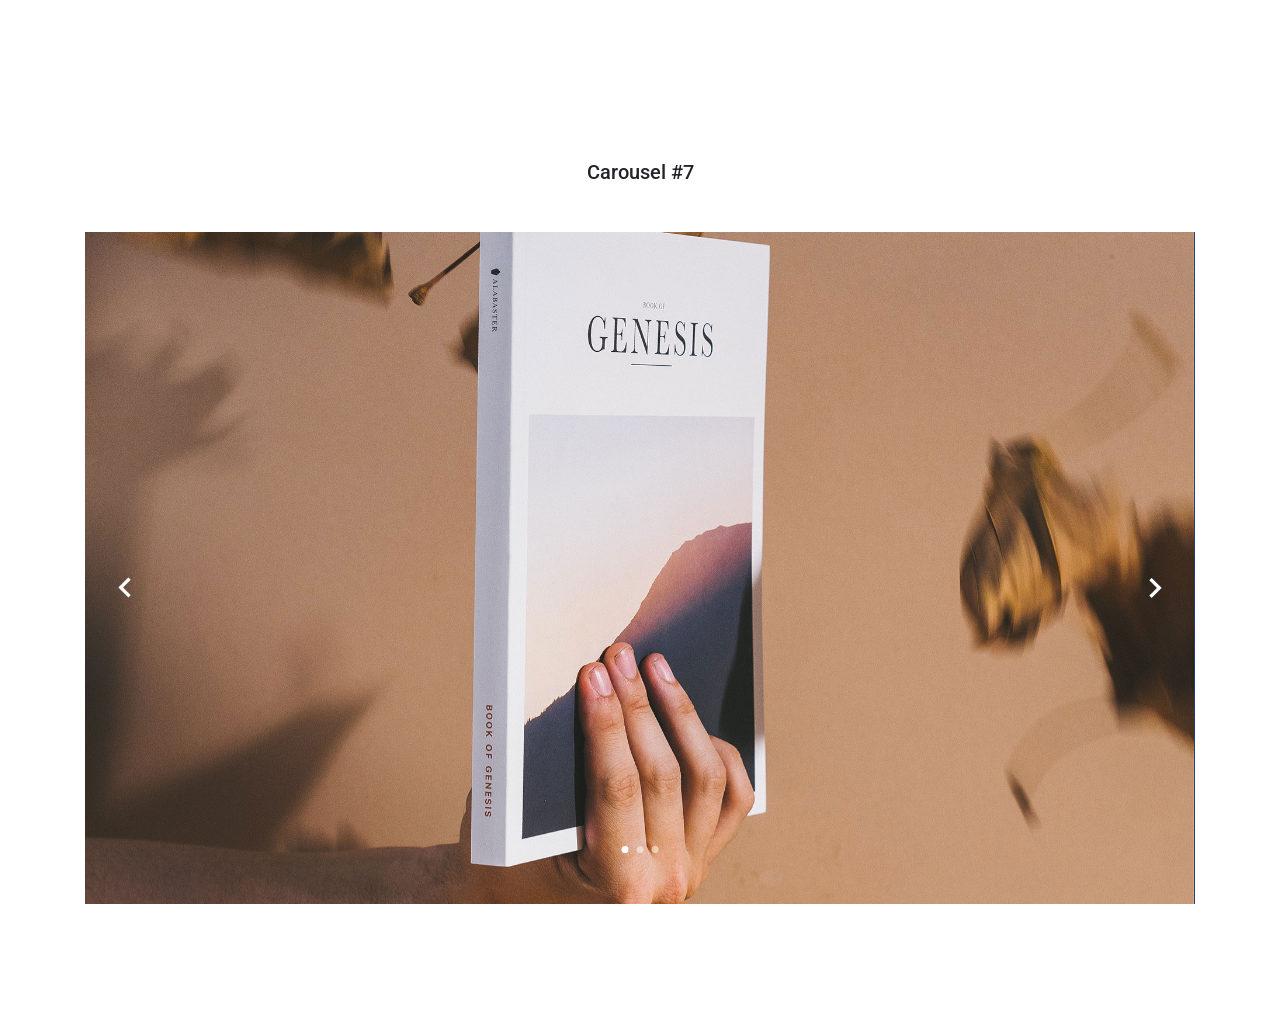
<file: Carousel/index.html>
<!doctype html>
<html lang="en">
  <head>
    <!-- Required meta tags -->
    <meta charset="utf-8">
    <meta name="viewport" content="width=device-width, initial-scale=1, shrink-to-fit=no">
    <link href="https://fonts.googleapis.com/css?family=Roboto:300,400&display=swap" rel="stylesheet">

    <link href="https://fonts.googleapis.com/css?family=Poppins:300,400,500&display=swap" rel="stylesheet">

    <link href="https://fonts.googleapis.com/css?family=Source+Serif+Pro:400,600&display=swap" rel="stylesheet">

    <link rel="stylesheet" href="fonts/icomoon/style.css">

    <link rel="stylesheet" href="css/owl.carousel.min.css">

    <link rel="stylesheet" href="css/animate.css">

    <!-- Bootstrap CSS -->
    <link rel="stylesheet" href="css/bootstrap.min.css">
    
    <!-- Style -->
    <link rel="stylesheet" href="css/style.css">

    <title>Carousel #7</title>
  </head>
  <body>
  

  <div class="content">
    
    <div class="container">
      <h2 class="my-5 text-center">Carousel #7</h2>
      <div class="owl-carousel owl-1">
        <div><img src="images/hero_1.jpg" alt="Image" class="img-fluid"></div>
        <div><img src="images/hero_2.jpg" alt="Image" class="img-fluid"></div>
        <div><img src="images/hero_3.jpg" alt="Image" class="img-fluid"></div>
      </div>
    </div>
  </div>
    
    

    <script src="js/jquery-3.3.1.min.js"></script>
    <script src="js/popper.min.js"></script>
    <script src="js/bootstrap.min.js"></script>
    <script src="js/owl.carousel.min.js"></script>
    <script src="js/main.js"></script>
  </body>
</html>
</file>
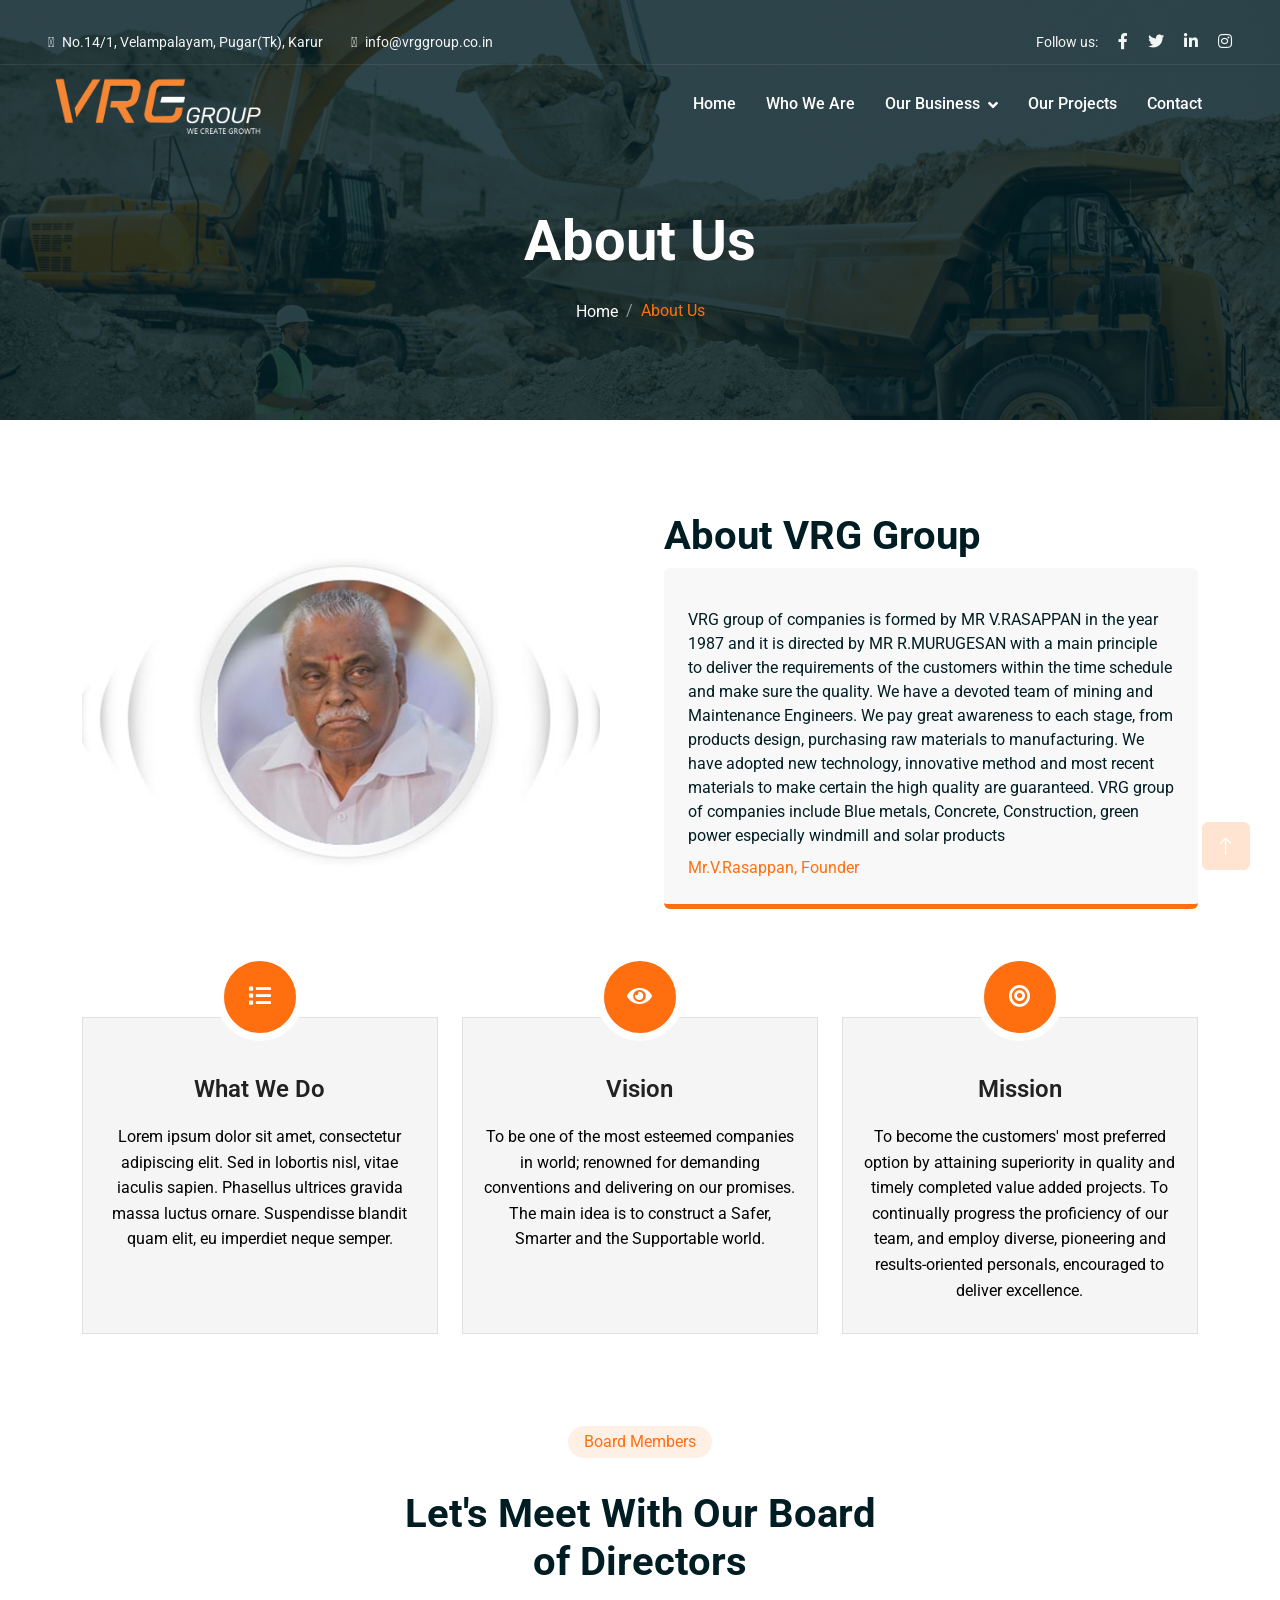
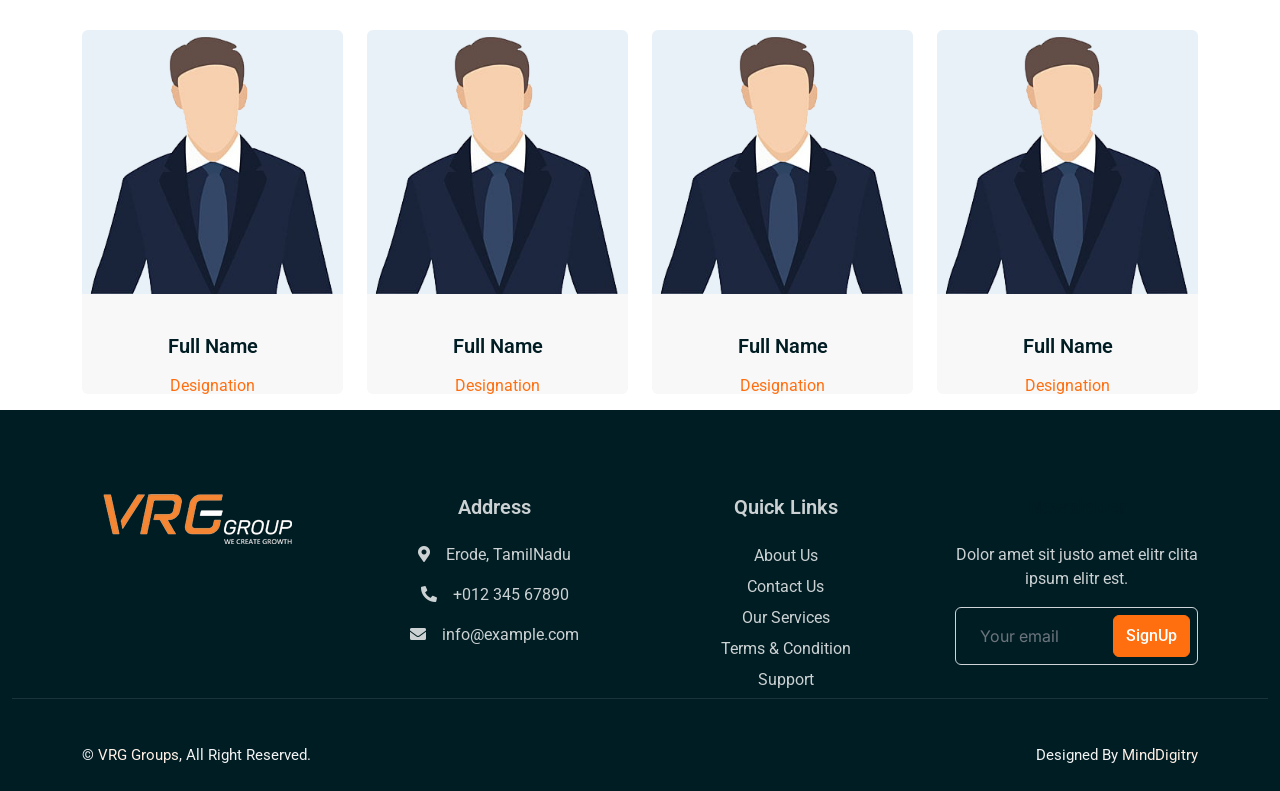
<file: about.html>
<!DOCTYPE html>
<html lang="en">

<head>
    <meta charset="utf-8">
    <title>VRG Group</title>
    <meta content="width=device-width, initial-scale=1.0" name="viewport">
    <meta content="" name="keywords">
    <meta content="" name="description">

    <!-- Favicon -->
    <link href="img/favicon.ico" rel="icon">

    <!-- Google Web Fonts -->
    <link rel="preconnect" href="https://fonts.googleapis.com">
    <link rel="preconnect" href="https://fonts.gstatic.com" crossorigin>
    <link
        href="https://fonts.googleapis.com/css2?family=Inter:wght@400;500;600&family=Saira:wght@500;600;700&display=swap"
        rel="stylesheet">

    <!-- Icon Font Stylesheet -->
    <link href="https://cdnjs.cloudflare.com/ajax/libs/font-awesome/5.10.0/css/all.min.css" rel="stylesheet">
    <link href="https://cdn.jsdelivr.net/npm/bootstrap-icons@1.4.1/font/bootstrap-icons.css" rel="stylesheet">

    <!-- Libraries Stylesheet -->
    <link href="lib/animate/animate.min.css" rel="stylesheet">
    <link href="lib/owlcarousel/assets/owl.carousel.min.css" rel="stylesheet">

    <!-- Customized Bootstrap Stylesheet -->
    <link href="css/bootstrap.min.css" rel="stylesheet">

    <!-- Template Stylesheet -->
    <link href="css/style.css" rel="stylesheet">
    <link rel="preconnect" href="https://fonts.googleapis.com">
    <link rel="preconnect" href="https://fonts.gstatic.com" crossorigin>
    <link href="https://fonts.googleapis.com/css2?family=Roboto:ital@1&display=swap" rel="stylesheet">

    <link rel="preconnect" href="https://fonts.googleapis.com">
    <link rel="preconnect" href="https://fonts.gstatic.com" crossorigin>
    <link href="https://fonts.googleapis.com/css2?family=Roboto:wght@300&display=swap" rel="stylesheet">


</head>

<body>
    <!-- Spinner Start -->
    <div id="spinner"
        class="show bg-white position-fixed translate-middle w-100 vh-100 top-50 start-50 d-flex align-items-center justify-content-center">
        <div class="spinner-grow text-primary" role="status"></div>
    </div>
    <!-- Spinner End -->


    <!-- Navbar Start -->
    <div class="container-fluid fixed-top px-0 wow fadeIn" data-wow-delay="0.1s">
        <div class="top-bar text-white-50 row gx-0 align-items-center d-none d-lg-flex">
            <div class="col-lg-6 pg px-5 text-start">
                <small><i class="fa fa-map-marker-alt me-2 pg"></i>No.14/1, Velampalayam, Pugar(Tk), Karur</small>
                <small class="ms-4 pg"><i class="fa fa-envelope me-2 pg"></i>info@vrggroup.co.in</small>
            </div>
            <div class="col-lg-6 pg px-5 text-end pg">
                <small>Follow us:</small>
                <a class="text-white-50 ms-3" href=""><i class="fab fa-facebook-f"></i></a>
                <a class="text-white-50 ms-3" href=""><i class="fab fa-twitter"></i></a>
                <a class="text-white-50 ms-3" href=""><i class="fab fa-linkedin-in"></i></a>
                <a class="text-white-50 ms-3" href=""><i class="fab fa-instagram"></i></a>
            </div>
        </div>



        <nav class="navbar navbar-expand-lg navbar-dark py-lg-0 px-lg-5 wow fadeIn" data-wow-delay="0.1s">
            <a href="index.html" class="navbar-brand ms-4 ms-lg-0">
                <img class="logo-vrg" src="img/Logo/VRG-Group-white.svg" />
            </a>
            <button type="button" class="navbar-toggler me-4" data-bs-toggle="collapse"
                data-bs-target="#navbarCollapse">
                <!-- <span class="navbar-toggler-icon"></span> -->
                <i class="fa fa-bars" style="font-weight: 600;color:orange;"></i>
            </button>
            <div class="collapse navbar-collapse" id="navbarCollapse">
                <div class="navbar-nav ms-auto p-4 p-lg-0">
                    <a href="index.html" class="nav-item pg nav-link text-white active">Home</a>
                    <a href="about.html" class="nav-item pg nav-link text-white">Who We Are</a>
                    <!-- <a href="#" class="nav-item nav-link">Causes</a> -->
                    <div class="nav-item dropdown">
                        <a href="#" class="nav-link text-white pg dropdown-toggle" data-bs-toggle="dropdown">Our
                            Business</a>
                        <div class="dropdown-menu m-0">
                            <a href="vrgconcrete.html" class="dropdown-item pg">VRG Concrete</a>
                            <a href="vrgbluemetals.html" class="dropdown-item pg">VRG BlueMetals</a>
                            <a href="vrggreenpower.html" class="dropdown-item pg">VRG GreenPower</a>
                            <a href="rassappan.html" class="dropdown-item pg">V.Rasappan & Co</a>
                        </div>
                    </div>
                    <a href="media.html" class="nav-item nav-link text-white pg">Our Projects</a>
                    <a href="contact.html" class="nav-item nav-link text-white pg">Contact</a>
                </div>
                <!-- <div class="d-none d-lg-flex ms-2">
                    <a class="btn btn-outline-primary py-2 px-3 pg" href="">
                        Contact Now
                        <div class="d-inline-flex btn-sm-square bg-white text-primary rounded-circle ms-2">
                            <i class="fa fa-arrow-right"></i>
                        </div>
                    </a>
                </div> -->
            </div>
        </nav>
    </div>
    <!-- Navbar End -->


    <!-- Page Header Start -->
    <div class="container-fluid page-header mb-5 wow fadeIn" data-wow-delay="0.1s">
        <div class="container text-center">
            <h1 class="display-4 text-white animated slideInDown pg mb-4">About Us</h1>
            <nav aria-label="breadcrumb animated slideInDown">
                <ol class="breadcrumb justify-content-center mb-0">
                    <li class="breadcrumb-item"><a class="text-white pg" href="index.html">Home</a></li>
                    <li class="breadcrumb-item text-primary pg active" aria-current="page">About Us</li>
                </ol>
            </nav>
        </div>
    </div>
    <!-- Page Header End -->


    <!-- About Start -->
    <div class="container-xxl py-5">
        <div class="container">
            <div class="row g-5">

                <div class="col-lg-6 wow fadeInUp" data-wow-delay="0.1s">
                    <div class="position-relative overflow-hidden h-100" style="min-height: 400px;">
                        <img class="position-absolute w-100 h-100 pt-5 pe-5" src="img/about-1.jpg" alt=""
                            style="object-fit: cover;">
                    </div>
                </div>
                <div class="col-lg-6 wow fadeInUp" data-wow-delay="0.5s">
                    <div class="h-100">

                        <h1 class="display-6 pg mb-5">About VRG Group</h1>
                        <div class="bg-light border-bottom border-5 border-primary rounded pg p-4 mb-4">
                            <p class="text-dark mb-2">VRG group of companies is formed by MR V.RASAPPAN in the year 1987
                                and it is directed by MR R.MURUGESAN with a main principle to deliver the requirements
                                of the customers within the time schedule and make sure the quality. We have a devoted
                                team of mining and Maintenance Engineers. We pay great awareness to each stage, from
                                products design, purchasing raw materials to manufacturing. We have adopted new
                                technology, innovative method and most recent materials to make certain the high quality
                                are guaranteed. VRG group of companies include Blue metals, Concrete, Construction,
                                green power especially windmill and solar products </p>
                            <span class="text-primary pg">Mr.V.Rasappan, Founder</span>
                        </div>


                    </div>
                </div>
            </div>
        </div>
    </div>
    <!-- About End -->




    <div class="container">
        <div class="row">
            <!-- Boxes de Acoes -->
            <div class="col-xs-12 col-sm-6 col-lg-4">
                <div class="box">
                    <div class="icon">
                        <div class="pulse-base"><i class="fa fa-list check"></i></div>
                        <div class="info">
                            <h3 class="display-6 pg">What We Do</h3>
                            <p class="pg">
                                Lorem ipsum dolor sit amet, consectetur adipiscing elit. Sed in lobortis nisl, vitae
                                iaculis sapien. Phasellus ultrices gravida massa luctus ornare. Suspendisse blandit quam
                                elit, eu imperdiet neque semper.
                                <br>
                                <br>
                                <br>
                            </p>

                        </div>
                    </div>
                    <div class="space"></div>
                </div>
            </div>

            <div class="col-xs-12 col-sm-6 col-lg-4">
                <div class="box">
                    <div class="icon">
                        <div class="pulse-base"><i class="fa fa-eye"></i></div>
                        <div class="info">
                            <h3 class="display-6 pg ">Vision</h3>
                            <p class="pg">
                                To be one of the most esteemed companies in world; renowned for demanding conventions
                                and delivering on our promises. The main idea is to construct a Safer, Smarter and the
                                Supportable world. 
                                <br>
                                <br>
                                <br>
                            </p>

                        </div>
                    </div>
                    <div class="space"></div>
                </div>
            </div>

            <div class="col-xs-12 col-sm-6 col-lg-4">
                <div class="box">
                    <div class="icon">
                        <div class="pulse-base"><i class="fa fa-bullseye"></i></div>
                        <div class="info">
                            <h3 class="display-6 pg">Mission</h3>
                            <p class="pg">
                                To become the customers' most preferred option by attaining superiority in quality and
                                timely completed value added projects. To continually progress the proficiency of our
                                team, and employ diverse, pioneering and results-oriented personals, encouraged to
                                deliver excellence.
                            </p>

                        </div>
                    </div>
                    <div class="space"></div>
                </div>
            </div>


            <!-- /Boxes de Acoes -->
        </div>
    </div>
    <!-- Team Start -->
    <div class="container-xxl py-5">
        <div class="container">
            <div class="text-center mx-auto mb-5 wow fadeInUp" data-wow-delay="0.1s"
                style="max-width: 500px; padding-top: 30px;">
                <div class="d-inline-block rounded-pill bg-secondary text-primary pg py-1 px-3 mb-3">Board Members</div>
                <h1 class="display-6 mb-5 pg">Let's Meet With Our Board of Directors</h1>
            </div>
            <div class="row g-4">
                <div class="col-lg-3 col-md-6 wow fadeInUp" data-wow-delay="0.1s">
                    <div class="team-item position-relative rounded overflow-hidden">
                        <div class="overflow-hidden">
                            <img class="img-fluid" src="img/member.png" alt="">
                        </div>
                        <div class="team-text bg-light text-center p-4">
                            <h5 class="pg">Full Name</h5>
                            <p class="text-primary pg">Designation</p>

                        </div>
                    </div>
                </div>
                <div class="col-lg-3 col-md-6 wow fadeInUp" data-wow-delay="0.3s">
                    <div class="team-item position-relative rounded overflow-hidden">
                        <div class="overflow-hidden">
                            <img class="img-fluid" src="img/member.png" alt="">
                        </div>
                        <div class="team-text bg-light text-center pg p-4">
                            <h5 class="pg">Full Name</h5>
                            <p class="text-primary pg">Designation</p>

                        </div>
                    </div>
                </div>
                <div class="col-lg-3 col-md-6 wow fadeInUp" data-wow-delay="0.5s">
                    <div class="team-item position-relative rounded overflow-hidden">
                        <div class="overflow-hidden">
                            <img class="img-fluid" src="img/member.png" alt="">
                        </div>
                        <div class="team-text bg-light text-center p-4">
                            <h5 class="pg">Full Name</h5>
                            <p class="text-primary pg">Designation</p>

                        </div>
                    </div>
                </div>
                <div class="col-lg-3 col-md-6 wow fadeInUp" data-wow-delay="0.7s">
                    <div class="team-item position-relative rounded overflow-hidden">
                        <div class="overflow-hidden">
                            <img class="img-fluid" src="img/member.png" alt="">
                        </div>
                        <div class="team-text bg-light text-center p-4">
                            <h5 class="pg">Full Name</h5>
                            <p class="text-primary pg">Designation</p>

                        </div>
                    </div>
                </div>
            </div>
        </div>
    </div>
    <!-- Team End -->



    <!-- Footer Start -->
    <div class="container-fluid bg-dark text-white-50 footer mt-5 pt-5 wow fadeIn" data-wow-delay="0.1s">
        <div class="container py-5">
            <div class="row g-5">
                <div class="col-lg-3 col-md-6" style="text-align: center;">
                    <a href="index.html" class="navbar-brand ms-4 ms-lg-0">
                        <img src="img/logo-vrg.png" />
                    </a>
                    <!-- <div class="d-flex pl-5 pt-2" style="text-align: center;">
                        <a class="btn btn-square me-1" href=""><i class="fab fa-twitter"></i></a>
                        <a class="btn btn-square me-1" href=""><i class="fab fa-facebook-f"></i></a>
                        <a class="btn btn-square me-1" href=""><i class="fab fa-youtube"></i></a>
                        <a class="btn btn-square me-0" href=""><i class="fab fa-linkedin-in"></i></a>
                    </div> -->
                </div>
                <div class="col-lg-3 col-md-6" style="text-align: center;">
                    <h5 class="footer-p mb-4 pg">Address</h5>
                    <p class="footer-p pg"><i class="fa fa-map-marker-alt me-3"></i>Erode, TamilNadu</p>
                    <p class="footer-p pg"><i class="fa fa-phone-alt me-3"></i>+012 345 67890</p>
                    <p class="footer-p pg"><i class="fa fa-envelope me-3"></i>info@example.com</p>
                </div>
                <div class="col-lg-3 col-md-6" style="text-align: center;">
                    <h5 class="footer-p mb-4 pg ">Quick Links</h5>
                    <a class="btn btn-link pg" style="text-align: center" href="">About Us</a>
                    <a class="btn btn-link pg" style="text-align: center" href="">Contact Us</a>
                    <a class="btn btn-link pg" style="text-align: center" href="">Our Services</a>
                    <a class="btn btn-link pg" style="text-align: center" href="">Terms & Condition</a>
                    <a class="btn btn-link pg" style="text-align: center" href="">Support</a>
                </div>
                <div class="col-lg-3 col-md-6" style="text-align: center;">
                    <h5 class="text-dark mb-4 pg">Newsletter</h5>
                    <p class="footer-p pg">Dolor amet sit justo amet elitr clita ipsum elitr est.</p>
                    <div class="position-relative mx-auto" style="max-width: 400px;">
                        <input class="form-control bg-transparent w-100 py-3 ps-4 pe-5" type="text"
                            placeholder="Your email">
                        <button type="button"
                            class="btn btn-primary py-2 position-absolute top-0 end-0 mt-2 me-2 pg">SignUp</button>
                    </div>
                </div>
            </div>
        </div>
        <div class="container-fluid copyright">
            <div class="container">
                <div class="row">
                    <div class="col-md-6 text-center text-md-start mb-3 mb-md-0 pg">
                        &copy; <a href="#">VRG Groups</a>, All Right Reserved.
                    </div>
                    <div class="col-md-6 text-center text-md-end pg ">
                        <!--/*** This template is free as long as you keep the footer author’s credit link/attribution link/backlink. If you'd like to use the template without the footer author’s credit link/attribution link/backlink, you can purchase the Credit Removal License from "https://htmlcodex.com/credit-removal". Thank you for your support. ***/-->
                        Designed By <a href="#">MindDigitry</a>
                    </div>
                </div>
            </div>
        </div>
    </div>
    <!-- Footer End -->

    <!-- Back to Top -->
    <a href="#" class="btn btn-lg btn-primary btn-lg-square back-to-top"><i class="bi bi-arrow-up"></i></a>


    <!-- JavaScript Libraries -->
    <script src="https://code.jquery.com/jquery-3.4.1.min.js"></script>
    <script src="https://cdn.jsdelivr.net/npm/bootstrap@5.0.0/dist/js/bootstrap.bundle.min.js"></script>
    <script src="lib/wow/wow.min.js"></script>
    <script src="lib/easing/easing.min.js"></script>
    <script src="lib/waypoints/waypoints.min.js"></script>
    <script src="lib/owlcarousel/owl.carousel.min.js"></script>
    <script src="lib/parallax/parallax.min.js"></script>

    <!-- Template Javascript -->
    <script src="js/main.js"></script>
</body>

</html>
</file>
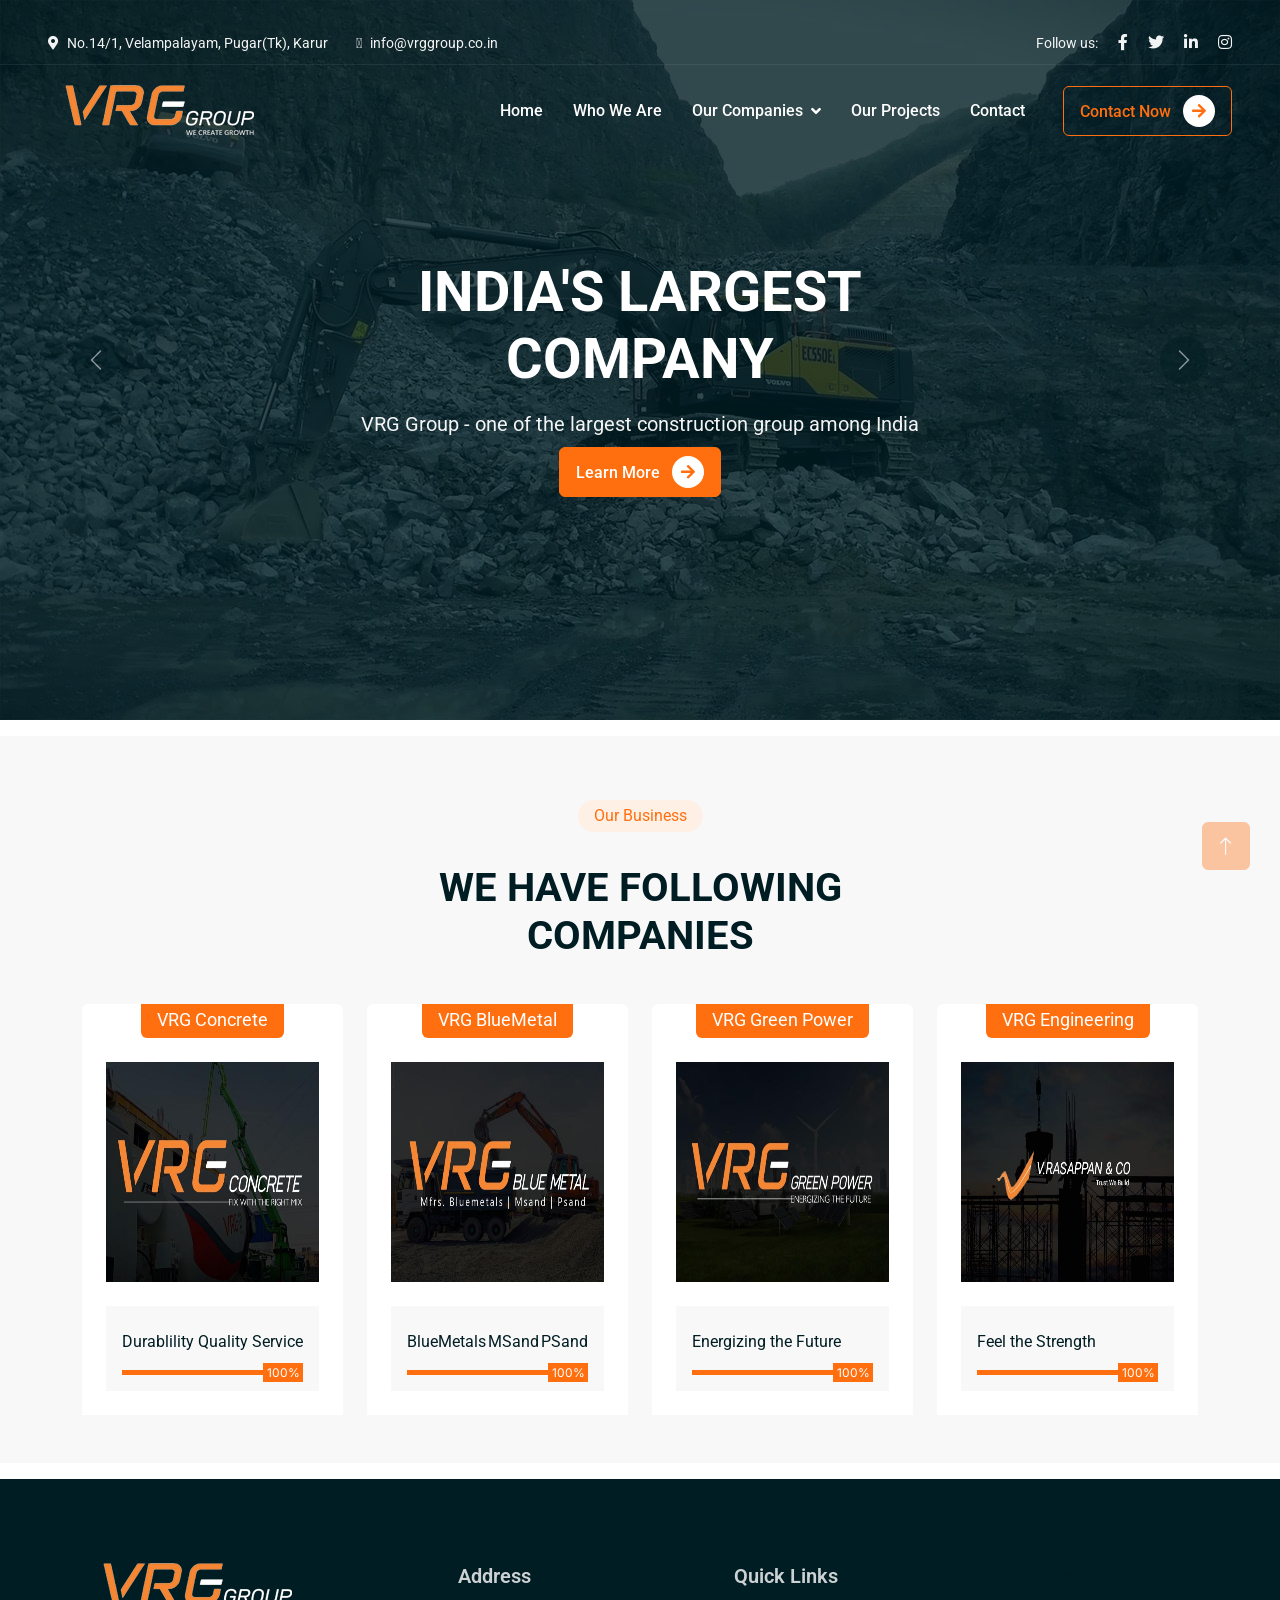
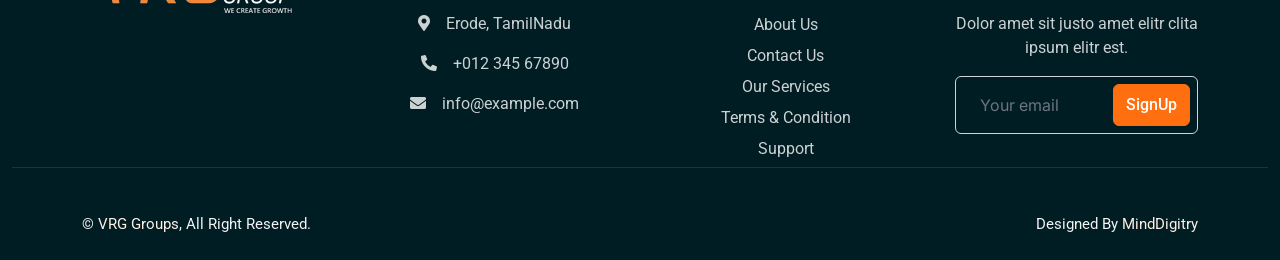
<file: index1.html>
<!DOCTYPE html>
<html lang="en">

<head>
    <meta charset="utf-8">
    <title>VRG Groups</title>
    <meta content="width=device-width, initial-scale=1.0" name="viewport">
    <meta content="" name="keywords">
    <meta content="" name="description">

    <!-- Favicon -->
    <link href="img/favicon.ico" rel="icon">

    <!-- Google Web Fonts -->
    <link rel="preconnect" href="https://fonts.googleapis.com">
    <link rel="preconnect" href="https://fonts.gstatic.com" crossorigin>
    <link
        href="https://fonts.googleapis.com/css2?family=Inter:wght@400;500;600&family=Saira:wght@500;600;700&display=swap"
        rel="stylesheet">

    <!-- Icon Font Stylesheet -->
    <link href="https://cdnjs.cloudflare.com/ajax/libs/font-awesome/5.10.0/css/all.min.css" rel="stylesheet">
    <link href="https://cdn.jsdelivr.net/npm/bootstrap-icons@1.4.1/font/bootstrap-icons.css" rel="stylesheet">

    <!-- Libraries Stylesheet -->
    <link href="lib/animate/animate.min.css" rel="stylesheet">
    <link href="lib/owlcarousel/assets/owl.carousel.min.css" rel="stylesheet">

    <!-- Customized Bootstrap Stylesheet -->
    <link href="css/bootstrap.min.css" rel="stylesheet">

    <!-- Template Stylesheet -->
    <link href="css/style.css" rel="stylesheet">
    <link rel="preconnect" href="https://fonts.googleapis.com">
    <link rel="preconnect" href="https://fonts.gstatic.com" crossorigin>
    <link href="https://fonts.googleapis.com/css2?family=Roboto:ital@1&display=swap" rel="stylesheet">
</head>

<body>
    <!-- Spinner Start -->
    <div id="spinner"
        class="show bg-white position-fixed translate-middle w-100 vh-100 top-50 start-50 d-flex align-items-center justify-content-center">
        <div class="spinner-grow text-primary" role="status"></div>
    </div>
    <!-- Spinner End -->


    <!-- Navbar Start -->
    <div class="container-fluid fixed-top px-0 wow fadeIn" data-wow-delay="0.1s">
        <div class="top-bar text-white-50 row gx-0 align-items-center d-none d-lg-flex">
            <div class="col-lg-6 px-5 text-start">
                <small class="pg"><i class="fa fa-map-marker-alt me-2 "></i>No.14/1, Velampalayam, Pugar(Tk), Karur</small>
                <small class="pg ms-4"><i class="pg fa fa-envelope me-2"></i>info@vrggroup.co.in</small>
            </div>
            <div class="col-lg-6 px-5 text-end">
                <small class="pg">Follow us:</small>
                <a class="text-white-50 ms-3" href=""><i class="fab fa-facebook-f"></i></a>
                <a class="text-white-50 ms-3" href=""><i class="fab fa-twitter"></i></a>
                <a class="text-white-50 ms-3" href=""><i class="fab fa-linkedin-in"></i></a>
                <a class="text-white-50 ms-3" href=""><i class="fab fa-instagram"></i></a>
            </div>
        </div>

        <nav class="navbar navbar-expand-lg navbar-dark py-lg-0 px-lg-5 wow fadeIn" data-wow-delay="0.1s">
            <a href="index.html" class="navbar-brand ms-4 ms-lg-0">
                <img src="img/logo-vrg.png" />
            </a>
            <button type="button" class="navbar-toggler me-4" data-bs-toggle="collapse"
                data-bs-target="#navbarCollapse">
                <!-- <span class="navbar-toggler-icon"></span> -->
                <i class="fa fa-bars" style="font-weight: 600;color:orange;"></i>
            </button>
            <div class="collapse navbar-collapse" id="navbarCollapse">
                <div class="navbar-nav ms-auto p-4 p-lg-0">
                    <a href="index.html" class="nav-item text-white pg nav-link active">Home</a>
                    <a href="about.html" class="nav-item text-white pg nav-link">Who We Are</a>
                    <!-- <a href="#" class="nav-item nav-link">Causes</a> -->
                    <div class="nav-item dropdown">
                        <a href="#" class="nav-link text-white pg dropdown-toggle" data-bs-toggle="dropdown">Our Companies</a>
                        <div class="dropdown-menu m-0">
                            <a href="vrgconcrete.html" class="dropdown-item pg">VRG Concrete</a>
                            <a href="vrgbluemetals.html" class="dropdown-item pg">VRG BlueMetals</a>
                            <a href="vrggreenpower.html" class="dropdown-item pg">VRG GreenPower</a>
                            <a href="rassappan.html" class="dropdown-item pg">V.Rasappan & Co</a>
                        </div>
                    </div>
                    <a href="contact.html" class="nav-item text-white nav-link pg">Our Projects</a>
                    <a href="contact.html" class="nav-item text-white nav-link pg">Contact</a>
                </div>
                <div class="d-none d-lg-flex ms-2">
                    <a class="btn btn-outline-primary py-2 px-3 pg" href="">
                        Contact Now
                        <div class="d-inline-flex btn-sm-square bg-white text-primary rounded-circle ms-2">
                            <i class="fa fa-arrow-right"></i>
                        </div>
                    </a>
                </div>
            </div>
        </nav>
    </div>
    <!-- Navbar End -->


    <!-- Carousel Start -->
    <div class="container-fluid p-0 mb-5">
        <div id="header-carousel" class="carousel slide" data-bs-ride="carousel">
            <div class="carousel-inner">
                <div class="carousel-item active">
                    <img class="w-100" src="img/concrete.jpeg" alt="Image">
                    <div class="carousel-caption">
                        <div class="container">
                            <div class="row justify-content-center">
                                <div class="col-lg-7 pt-5">
                                    <h1 class="display-4 text-white mb-3 animated slideInDown h1">INDIA'S LARGEST COMPANY
                                    </h1>
                                    <p class="pg fs-5 text-white-50 mb-5 animated slideInDown">VRG Group - one of the
                                        largest construction group among India</p>
                                    <a class="btn btn-primary py-2 px-3 animated slideInDown pg" href="">
                                        Learn More
                                        <div
                                            class="d-inline-flex btn-sm-square bg-white text-primary rounded-circle ms-2">
                                            <i class="fa fa-arrow-right"></i>
                                        </div>
                                    </a>
                                </div>
                            </div>
                        </div>
                    </div>
                </div>
                <div class="carousel-item">
                    <img class="w-100" src="img/carousel-2.jpg" alt="Image">
                    <div class="carousel-caption">
                        <div class="container">
                            <div class="row justify-content-center">
                                <div class="col-lg-7 pt-5">
                                    <h1 class="display-4 text-white mb-3 animated slideInDown h1">THE WORLD'S BEST CONCRETE
                                        COMPANY </h1>
                                    <p class="pg fs-5 text-white-50 mb-5 animated slideInDown">VRG Concrete - one of the
                                        largest Concrete group among India</p>
                                    <a class="btn btn-primary py-2 px-3 animated slideInDown" href="">
                                        Learn More
                                        <div
                                            class="d-inline-flex btn-sm-square bg-white text-primary rounded-circle ms-2">
                                            <i class="fa fa-arrow-right"></i>
                                        </div>
                                    </a>
                                </div>
                            </div>
                        </div>
                    </div>
                </div>
                <div class="carousel-item">
                    <img class="w-100" src="img/bm_cover.jpg" alt="Image">
                    <div class="carousel-caption">
                        <div class="container">
                            <div class="row justify-content-center">
                                <div class="col-lg-7 pt-5" id="content">
                                    <div class="row">

                                        <div class="col-md-12">
                                            <br>
                                            <br>
                                            <br>
                                            <h4 class="display-4 text-white mb-3 animated slideInDown h4">VRG BLUE - METALS
                                            </h4>
                                            <p class="pg fs-5 text-white-50 mb-5 animated slideInDown">K Sand (Manufactured Sand)All above products confirms to IS -383 (1970) </p>
                                        </div>
                                    </div>
                                </div>
                            </div>
                        </div>
                    </div>
                </div>
                <div class="carousel-item">
                    <img class="w-100" src="img/carousel-4.jpg" alt="Image">
                    <div class="carousel-caption">
                        <div class="container">
                            <div class="row justify-content-center">
                                <div class="col-lg-7 pt-5" id="content">
                                    <div class="row">

                                        <div class="col-md-12">
                                            <br>
                                            <br>
                                            <br>
                                            <h4 class="display-4 text-white mb-3 animated slideInDown h4">VRG GREEN POWER
                                            </h4>
                                            <p class="pg fs-5 text-white-50 mb-5 animated slideInDown">The future is green energy, sustainability, renewable energy</p>
                                        </div>

                                    </div>
                                    <!-- <h1 class="display-4 text-white mb-3 animated slideInDown">Let's Save More Lifes With Our Helping Hand</h1>
                                    <p class="fs-5 text-white-50 mb-5 animated slideInDown">Aliqu diam amet diam et eos. Clita erat ipsum et lorem sed stet lorem sit clita duo justo erat amet</p>
                                    <a class="btn btn-primary py-2 px-3 animated slideInDown" href="">
                                        Learn More
                                        <div class="d-inline-flex btn-sm-square bg-white text-primary rounded-circle ms-2">
                                            <i class="fa fa-arrow-right"></i>
                                        </div>
                                    </a> -->
                                </div>
                            </div>
                        </div>
                    </div>
                </div>
            </div>
            <button class="carousel-control-prev" type="button" data-bs-target="#header-carousel" data-bs-slide="prev">
                <span class="carousel-control-prev-icon" aria-hidden="true"></span>
                <span class="visually-hidden">Previous</span>
            </button>
            <button class="carousel-control-next" type="button" data-bs-target="#header-carousel" data-bs-slide="next">
                <span class="carousel-control-next-icon" aria-hidden="true"></span>
                <span class="visually-hidden">Next</span>
            </button>
        </div>
    </div>
    <!-- Carousel End -->


    


    <!-- Causes Start -->
    <div class="container-xxl bg-light my-5 py-5">
        <div class="container py-5">
            <div class="text-center mx-auto mb-5 wow fadeInUp" data-wow-delay="0.1s" style="max-width: 500px;">
                <div class="pg d-inline-block rounded-pill bg-secondary text-primary py-1 px-3 mb-3">Our Business</div>
                <h1 class="display-6 mb-5 h1">WE HAVE FOLLOWING COMPANIES</h1>
            </div>
            <div class="row g-4 justify-content-center">
                <div class="col-lg-3 col-md-6 wow fadeInUp" data-wow-delay="0.1s" style="margin-bottom: 3rem;">
                    <div
                        class="causes-item d-flex flex-column bg-white border-5 border-primary rounded-top overflow-hidden h-100">
                        <div class="text-center p-4 pt-0">
                            <div class="pg d-inline-block bg-primary text-white rounded-bottom fs-5 pb-1 px-3 mb-4">
                                <small>VRG Concrete</small>
                            </div>
                            <div class="position-relative mt-auto">
                                <img class="img-fluid" src="img/courses-1.jpg" alt="">
                                <div class="causes-overlay">
                                    <a class=" pg btn btn-outline-primary" href="">
                                        Read More
                                        <div class="d-inline-flex btn-sm-square bg-primary text-white rounded-circle ms-2">
                                            <i class="fa fa-arrow-right"></i>
                                        </div>
                                    </a>
                                </div>
                            </div>
                            <br>
                            <div class="causes-progress bg-light p-3 pt-2">
                                <div class="d-flex justify-content-between">
                                    <p class="pg text-dark">Durablility</p>
                                    <p class="pg text-dark">Quality</p>
                                    <p class="pg text-dark">Service</p>

                                </div>
                                <div class="progress">
                                    <div class="progress-bar" role="progressbar" aria-valuenow="100" aria-valuemin="0"
                                        aria-valuemax="100">
                                        <span>100%</span>
                                    </div>
                                </div>
                            </div>
                        </div>
                      
                    </div>
                </div>
                <div class="col-lg-3 col-md-6 wow fadeInUp" data-wow-delay="0.1s" style="margin-bottom: 3rem;">
                    <div
                        class="causes-item d-flex flex-column bg-white  border-5 border-primary rounded-top overflow-hidden h-100">
                        <div class="text-center p-4 pt-0">
                            <div class="pg d-inline-block bg-primary text-white rounded-bottom fs-5 pb-1 px-3 mb-4">
                                <small>VRG BlueMetal</small>
                            </div>
                            <div class="position-relative mt-auto">
                                <img class="img-fluid" src="img/courses-2.jpg" alt="">
                                <div class="causes-overlay">
                                    <a class="pg btn btn-outline-primary" href="">
                                        Read More
                                        <div class="d-inline-flex btn-sm-square bg-primary text-white rounded-circle ms-2">
                                            <i class="fa fa-arrow-right"></i>
                                        </div>
                                    </a>
                                </div>
                            </div>
                            <br>
                            <div class="causes-progress bg-light p-3 pt-2">
                                <div class="d-flex justify-content-between">
                                    <p class="pg text-dark">BlueMetals</p>
                                    <p class="pg text-dark">MSand</p>
                                    <p class="pg text-dark">PSand</p>

                                </div>
                                <div class="progress">
                                    <div class="progress-bar" role="progressbar" aria-valuenow="100" aria-valuemin="0"
                                        aria-valuemax="100">
                                        <span>100%</span>
                                    </div>
                                </div>
                            </div>
                        </div>
                      
                    </div>
                </div>
                <div class="col-lg-3 col-md-6 wow fadeInUp" data-wow-delay="0.1s" style="margin-bottom: 3rem;">
                    <div
                        class="causes-item d-flex flex-column bg-white border-5 border-primary rounded-top overflow-hidden h-100">
                        <div class="text-center p-4 pt-0">
                            <div class="pg d-inline-block bg-primary text-white rounded-bottom fs-5 pb-1 px-3 mb-4">
                                <small>VRG Green Power</small>
                            </div>
                            <div class="position-relative mt-auto">
                                <img class="img-fluid" src="img/courses-3.jpg" alt="">
                                <div class="causes-overlay">
                                    <a class="pg btn btn-outline-primary" href="">
                                        Read More
                                        <div class="d-inline-flex btn-sm-square bg-primary text-white rounded-circle ms-2">
                                            <i class="fa fa-arrow-right"></i>
                                        </div>
                                    </a>
                                </div>
                            </div>
                            <br>
                            <div class="causes-progress bg-light p-3 pt-2">
                                <div class="d-flex justify-content-between">
                                    <p class="pg text-dark">Energizing the Future</p>

                                </div>
                                <div class="progress">
                                    <div class="progress-bar" role="progressbar" aria-valuenow="100" aria-valuemin="0"
                                        aria-valuemax="100">
                                        <span>100%</span>
                                    </div>
                                </div>
                            </div>
                        </div>
                      
                    </div>
                </div>
                <div class="col-lg-3 col-md-6 wow fadeInUp" data-wow-delay="0.1s" style="margin-bottom: 3rem;">
                    <div
                        class="causes-item d-flex flex-column bg-white border-5 border-primary rounded-top overflow-hidden h-100">
                        <div class="text-center p-4 pt-0">
                            <div class="pg d-inline-block bg-primary text-white rounded-bottom fs-5 pb-1 px-3 mb-4">
                                <small>VRG Engineering</small>
                            </div>
                            <div class="position-relative mt-auto">
                                <img class="img-fluid" src="img/courses-4.jpg" alt="">
                                <div class="causes-overlay">
                                    <a class="pg btn btn-outline-primary" href="">
                                        Read More
                                        <div class="d-inline-flex btn-sm-square bg-primary text-white rounded-circle ms-2">
                                            <i class="fa fa-arrow-right"></i>
                                        </div>
                                    </a>
                                </div>
                            </div>
                            <br>
                            <div class="causes-progress bg-light p-3 pt-2">
                                <div class="d-flex justify-content-between">
                                    <p class="pg text-dark">Feel the Strength</p>
                                    <!-- <p class="text-dark">Quality</p>
                                    <p class="text-dark">Service</p> -->

                                </div>
                                <div class="progress">
                                    <div class="progress-bar" role="progressbar" aria-valuenow="100" aria-valuemin="0"
                                        aria-valuemax="100">
                                        <span>100%</span>
                                    </div>
                                </div>
                            </div>
                        </div>
                      
                    </div>
                </div>

            </div>
        </div>
    </div>
    <!-- Causes End -->


  




    <!-- Footer Start -->
    <div class="container-fluid bg-dark text-white-50 footer mt-5 pt-5 wow fadeIn" data-wow-delay="0.1s">
        <div class="container py-5">
            <div class="row g-5">
                <div class="col-lg-3 col-md-6"style="text-align: center;">
                    <a href="index.html" class="navbar-brand ms-4 ms-lg-0">
                        <img src="img/logo-vrg.png" />
                    </a>
                   <!-- <div class="d-flex pl-5 pt-2" style="text-align: center;">
                        <a class="btn btn-square me-1" href=""><i class="fab fa-twitter"></i></a>
                        <a class="btn btn-square me-1" href=""><i class="fab fa-facebook-f"></i></a>
                        <a class="btn btn-square me-1" href=""><i class="fab fa-youtube"></i></a>
                        <a class="btn btn-square me-0" href=""><i class="fab fa-linkedin-in"></i></a>
                    </div> -->
                </div>
                <div class="col-lg-3 col-md-6"style="text-align: center;">
                    <h5 class="footer-p mb-4 pg">Address</h5>
                    <p class="footer-p pg"><i class="fa fa-map-marker-alt me-3"></i>Erode, TamilNadu</p>
                    <p class="footer-p pg"><i class="fa fa-phone-alt me-3"></i>+012 345 67890</p>
                    <p class="footer-p pg"><i class="fa fa-envelope me-3"></i>info@example.com</p>
                </div>
                <div class="col-lg-3 col-md-6" style="text-align: center;">
                    <h5 class="footer-p mb-4 pg ">Quick Links</h5>
                    <a class="btn btn-link pg" style="text-align: center" href="">About Us</a>
                    <a class="btn btn-link pg" style="text-align: center" href="">Contact Us</a>
                    <a class="btn btn-link pg" style="text-align: center" href="">Our Services</a>
                    <a class="btn btn-link pg" style="text-align: center" href="">Terms & Condition</a>
                    <a class="btn btn-link pg" style="text-align: center" href="">Support</a>
                </div>
                <div class="col-lg-3 col-md-6"style="text-align: center;">
                    <h5 class="text-dark mb-4 pg">Newsletter</h5>
                    <p class="footer-p pg">Dolor amet sit justo amet elitr clita ipsum elitr est.</p>
                    <div class="position-relative mx-auto" style="max-width: 400px;">
                        <input class="form-control bg-transparent w-100 py-3 ps-4 pe-5" type="text"
                            placeholder="Your email">
                        <button type="button"
                            class="btn btn-primary py-2 position-absolute top-0 end-0 mt-2 me-2 pg">SignUp</button>
                    </div>
                </div>
            </div>
        </div>
        <div class="container-fluid copyright">
            <div class="container">
                <div class="row">
                    <div class="col-md-6 text-center text-md-start mb-3 mb-md-0 pg">
                        &copy; <a href="#">VRG Groups</a>, All Right Reserved.
                    </div>
                    <div class="col-md-6 text-center text-md-end pg ">
                        <!--/*** This template is free as long as you keep the footer author’s credit link/attribution link/backlink. If you'd like to use the template without the footer author’s credit link/attribution link/backlink, you can purchase the Credit Removal License from "https://htmlcodex.com/credit-removal". Thank you for your support. ***/-->
                        Designed By <a href="#">MindDigitry</a>
                    </div>
                </div>
            </div>
        </div>
    </div>
    <!-- Footer End -->


    <!-- Back to Top -->
    <a href="#" class="btn btn-lg btn-primary btn-lg-square back-to-top"><i class="bi bi-arrow-up"></i></a>


    <!-- JavaScript Libraries -->
    <script src="https://code.jquery.com/jquery-3.4.1.min.js"></script>
    <script src="https://cdn.jsdelivr.net/npm/bootstrap@5.0.0/dist/js/bootstrap.bundle.min.js"></script>
    <script src="lib/wow/wow.min.js"></script>
    <script src="lib/easing/easing.min.js"></script>
    <script src="lib/waypoints/waypoints.min.js"></script>
    <script src="lib/owlcarousel/owl.carousel.min.js"></script>
    <script src="lib/parallax/parallax.min.js"></script>

    <!-- Template Javascript -->
    <script src="js/main.js"></script>
</body>

</html>
</file>
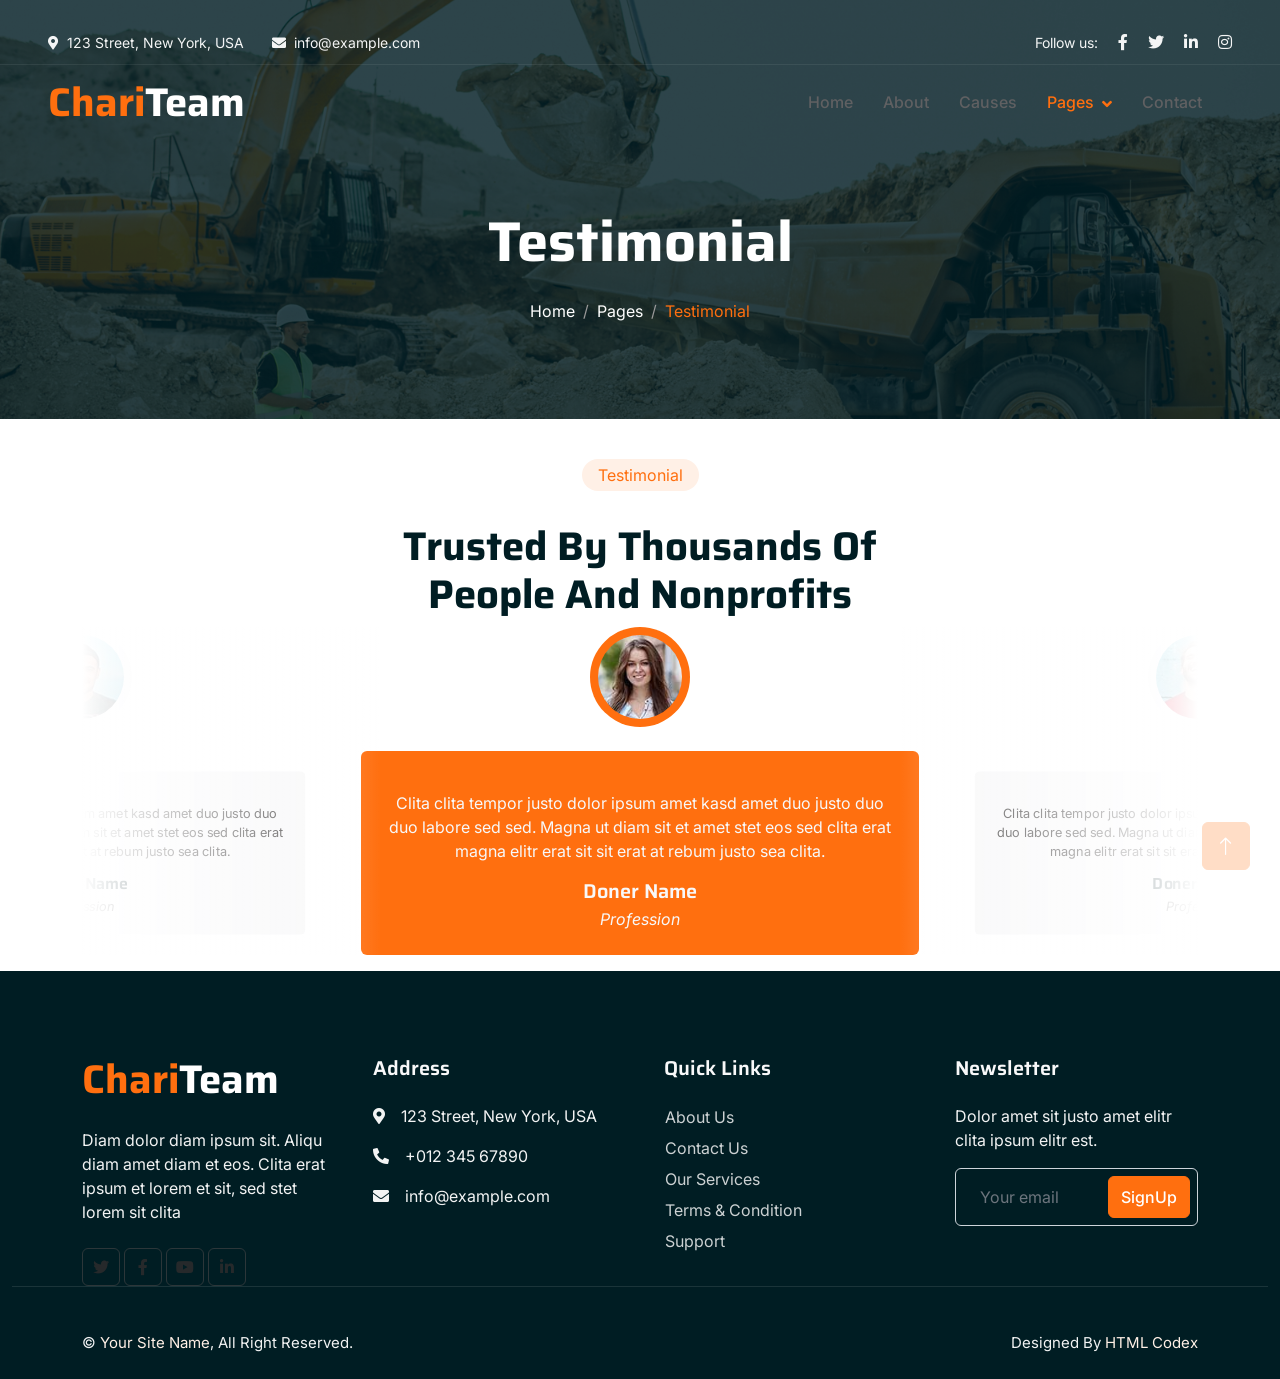
<file: testimonial.html>
<!DOCTYPE html>
<html lang="en">

<head>
    <meta charset="utf-8">
    <title>ChariTeam - Free Nonprofit Website Template</title>
    <meta content="width=device-width, initial-scale=1.0" name="viewport">
    <meta content="" name="keywords">
    <meta content="" name="description">

    <!-- Favicon -->
    <link href="img/favicon.ico" rel="icon">

    <!-- Google Web Fonts -->
    <link rel="preconnect" href="https://fonts.googleapis.com">
    <link rel="preconnect" href="https://fonts.gstatic.com" crossorigin>
    <link href="https://fonts.googleapis.com/css2?family=Inter:wght@400;500;600&family=Saira:wght@500;600;700&display=swap" rel="stylesheet"> 

    <!-- Icon Font Stylesheet -->
    <link href="https://cdnjs.cloudflare.com/ajax/libs/font-awesome/5.10.0/css/all.min.css" rel="stylesheet">
    <link href="https://cdn.jsdelivr.net/npm/bootstrap-icons@1.4.1/font/bootstrap-icons.css" rel="stylesheet">

    <!-- Libraries Stylesheet -->
    <link href="lib/animate/animate.min.css" rel="stylesheet">
    <link href="lib/owlcarousel/assets/owl.carousel.min.css" rel="stylesheet">

    <!-- Customized Bootstrap Stylesheet -->
    <link href="css/bootstrap.min.css" rel="stylesheet">

    <!-- Template Stylesheet -->
    <link href="css/style.css" rel="stylesheet">
</head>

<body>
    <!-- Spinner Start -->
    <div id="spinner" class="show bg-white position-fixed translate-middle w-100 vh-100 top-50 start-50 d-flex align-items-center justify-content-center">
        <div class="spinner-grow text-primary" role="status"></div>
    </div>
    <!-- Spinner End -->


    <!-- Navbar Start -->
    <div class="container-fluid fixed-top px-0 wow fadeIn" data-wow-delay="0.1s">
        <div class="top-bar text-white-50 row gx-0 align-items-center d-none d-lg-flex">
            <div class="col-lg-6 px-5 text-start">
                <small><i class="fa fa-map-marker-alt me-2"></i>123 Street, New York, USA</small>
                <small class="ms-4"><i class="fa fa-envelope me-2"></i>info@example.com</small>
            </div>
            <div class="col-lg-6 px-5 text-end">
                <small>Follow us:</small>
                <a class="text-white-50 ms-3" href=""><i class="fab fa-facebook-f"></i></a>
                <a class="text-white-50 ms-3" href=""><i class="fab fa-twitter"></i></a>
                <a class="text-white-50 ms-3" href=""><i class="fab fa-linkedin-in"></i></a>
                <a class="text-white-50 ms-3" href=""><i class="fab fa-instagram"></i></a>
            </div>
        </div>

        <nav class="navbar navbar-expand-lg navbar-dark py-lg-0 px-lg-5 wow fadeIn" data-wow-delay="0.1s">
            <a href="index.html" class="navbar-brand ms-4 ms-lg-0">
                <h1 class="fw-bold text-primary m-0">Chari<span class="text-white">Team</span></h1>
            </a>
            <button type="button" class="navbar-toggler me-4" data-bs-toggle="collapse" data-bs-target="#navbarCollapse">
                <span class="navbar-toggler-icon"></span>
            </button>
            <div class="collapse navbar-collapse" id="navbarCollapse">
                <div class="navbar-nav ms-auto p-4 p-lg-0">
                    <a href="index.html" class="nav-item nav-link">Home</a>
                    <a href="about.html" class="nav-item nav-link">About</a>
                    <a href="causes.html" class="nav-item nav-link">Causes</a>
                    <div class="nav-item dropdown">
                        <a href="#" class="nav-link dropdown-toggle active" data-bs-toggle="dropdown">Pages</a>
                        <div class="dropdown-menu m-0">
                            <a href="service.html" class="dropdown-item">Service</a>
                            <a href="donate.html" class="dropdown-item">Donate</a>
                            <a href="team.html" class="dropdown-item">Our Team</a>
                            <a href="testimonial.html" class="dropdown-item active">Testimonial</a>
                            <a href="404.html" class="dropdown-item">404 Page</a>
                        </div>
                    </div>
                    <a href="contact.html" class="nav-item nav-link">Contact</a>
                </div>
                <!-- <div class="d-none d-lg-flex ms-2">
                    <a class="btn btn-outline-primary py-2 px-3" href="">
                        Donate Now
                        <div class="d-inline-flex btn-sm-square bg-white text-primary rounded-circle ms-2">
                            <i class="fa fa-arrow-right"></i>
                        </div>
                    </a>
                </div> -->
            </div>
        </nav>
    </div>
    <!-- Navbar End -->


    <!-- Page Header Start -->
    <div class="container-fluid page-header mb-5 wow fadeIn" data-wow-delay="0.1s">
        <div class="container text-center">
            <h1 class="display-4 text-white animated slideInDown mb-4">Testimonial</h1>
            <nav aria-label="breadcrumb animated slideInDown">
                <ol class="breadcrumb justify-content-center mb-0">
                    <li class="breadcrumb-item"><a class="text-white" href="#">Home</a></li>
                    <li class="breadcrumb-item"><a class="text-white" href="#">Pages</a></li>
                    <li class="breadcrumb-item text-primary active" aria-current="page">Testimonial</li>
                </ol>
            </nav>
        </div>
    </div>
    <!-- Page Header End -->


    <!-- Testimonial Start -->
    <div class="container-xxl py-5">
        <div class="container">
            <div class="text-center mx-auto mb-5 wow fadeInUp" data-wow-delay="0.1s" style="max-width: 500px;">
                <div class="d-inline-block rounded-pill bg-secondary text-primary py-1 px-3 mb-3">Testimonial</div>
                <h1 class="display-6 mb-5">Trusted By Thousands Of People And Nonprofits</h1>
            </div>
            <div class="owl-carousel testimonial-carousel wow fadeInUp" data-wow-delay="0.1s">
                <div class="testimonial-item text-center">
                    <img class="img-fluid bg-light rounded-circle p-2 mx-auto mb-4" src="img/testimonial-1.jpg" style="width: 100px; height: 100px;">
                    <div class="testimonial-text rounded text-center p-4">
                        <p>Clita clita tempor justo dolor ipsum amet kasd amet duo justo duo duo labore sed sed. Magna ut diam sit et amet stet eos sed clita erat magna elitr erat sit sit erat at rebum justo sea clita.</p>
                        <h5 class="mb-1">Doner Name</h5>
                        <span class="fst-italic">Profession</span>
                    </div>
                </div>
                <div class="testimonial-item text-center">
                    <img class="img-fluid bg-light rounded-circle p-2 mx-auto mb-4" src="img/testimonial-2.jpg" style="width: 100px; height: 100px;">
                    <div class="testimonial-text rounded text-center p-4">
                        <p>Clita clita tempor justo dolor ipsum amet kasd amet duo justo duo duo labore sed sed. Magna ut diam sit et amet stet eos sed clita erat magna elitr erat sit sit erat at rebum justo sea clita.</p>
                        <h5 class="mb-1">Doner Name</h5>
                        <span class="fst-italic">Profession</span>
                    </div>
                </div>
                <div class="testimonial-item text-center">
                    <img class="img-fluid bg-light rounded-circle p-2 mx-auto mb-4" src="img/testimonial-3.jpg" style="width: 100px; height: 100px;">
                    <div class="testimonial-text rounded text-center p-4">
                        <p>Clita clita tempor justo dolor ipsum amet kasd amet duo justo duo duo labore sed sed. Magna ut diam sit et amet stet eos sed clita erat magna elitr erat sit sit erat at rebum justo sea clita.</p>
                        <h5 class="mb-1">Doner Name</h5>
                        <span class="fst-italic">Profession</span>
                    </div>
                </div>
            </div>
        </div>
    </div>
    <!-- Testimonial End -->
        

    <!-- Footer Start -->
    <div class="container-fluid bg-dark text-white-50 footer mt-5 pt-5 wow fadeIn" data-wow-delay="0.1s">
        <div class="container py-5">
            <div class="row g-5">
                <div class="col-lg-3 col-md-6">
                    <h1 class="fw-bold text-primary mb-4">Chari<span class="text-white">Team</span></h1>
                    <p>Diam dolor diam ipsum sit. Aliqu diam amet diam et eos. Clita erat ipsum et lorem et sit, sed stet lorem sit clita</p>
                    <div class="d-flex pt-2">
                        <a class="btn btn-square me-1" href=""><i class="fab fa-twitter"></i></a>
                        <a class="btn btn-square me-1" href=""><i class="fab fa-facebook-f"></i></a>
                        <a class="btn btn-square me-1" href=""><i class="fab fa-youtube"></i></a>
                        <a class="btn btn-square me-0" href=""><i class="fab fa-linkedin-in"></i></a>
                    </div>
                </div>
                <div class="col-lg-3 col-md-6">
                    <h5 class="text-light mb-4">Address</h5>
                    <p><i class="fa fa-map-marker-alt me-3"></i>123 Street, New York, USA</p>
                    <p><i class="fa fa-phone-alt me-3"></i>+012 345 67890</p>
                    <p><i class="fa fa-envelope me-3"></i>info@example.com</p>
                </div>
                <div class="col-lg-3 col-md-6">
                    <h5 class="text-light mb-4">Quick Links</h5>
                    <a class="btn btn-link" href="">About Us</a>
                    <a class="btn btn-link" href="">Contact Us</a>
                    <a class="btn btn-link" href="">Our Services</a>
                    <a class="btn btn-link" href="">Terms & Condition</a>
                    <a class="btn btn-link" href="">Support</a>
                </div>
                <div class="col-lg-3 col-md-6">
                    <h5 class="text-light mb-4">Newsletter</h5>
                    <p>Dolor amet sit justo amet elitr clita ipsum elitr est.</p>
                    <div class="position-relative mx-auto" style="max-width: 400px;">
                        <input class="form-control bg-transparent w-100 py-3 ps-4 pe-5" type="text" placeholder="Your email">
                        <button type="button" class="btn btn-primary py-2 position-absolute top-0 end-0 mt-2 me-2">SignUp</button>
                    </div>
                </div>
            </div>
        </div>
        <div class="container-fluid copyright">
            <div class="container">
                <div class="row">
                    <div class="col-md-6 text-center text-md-start mb-3 mb-md-0">
                        &copy; <a href="#">Your Site Name</a>, All Right Reserved.
                    </div>
                    <div class="col-md-6 text-center text-md-end">
                        <!--/*** This template is free as long as you keep the footer author’s credit link/attribution link/backlink. If you'd like to use the template without the footer author’s credit link/attribution link/backlink, you can purchase the Credit Removal License from "https://htmlcodex.com/credit-removal". Thank you for your support. ***/-->
                        Designed By <a href="https://htmlcodex.com">HTML Codex</a>
                    </div>
                </div>
            </div>
        </div>
    </div>
    <!-- Footer End -->


    <!-- Back to Top -->
    <a href="#" class="btn btn-lg btn-primary btn-lg-square back-to-top"><i class="bi bi-arrow-up"></i></a>


    <!-- JavaScript Libraries -->
    <script src="https://code.jquery.com/jquery-3.4.1.min.js"></script>
    <script src="https://cdn.jsdelivr.net/npm/bootstrap@5.0.0/dist/js/bootstrap.bundle.min.js"></script>
    <script src="lib/wow/wow.min.js"></script>
    <script src="lib/easing/easing.min.js"></script>
    <script src="lib/waypoints/waypoints.min.js"></script>
    <script src="lib/owlcarousel/owl.carousel.min.js"></script>
    <script src="lib/parallax/parallax.min.js"></script>

    <!-- Template Javascript -->
    <script src="js/main.js"></script>
</body>

</html>
</file>
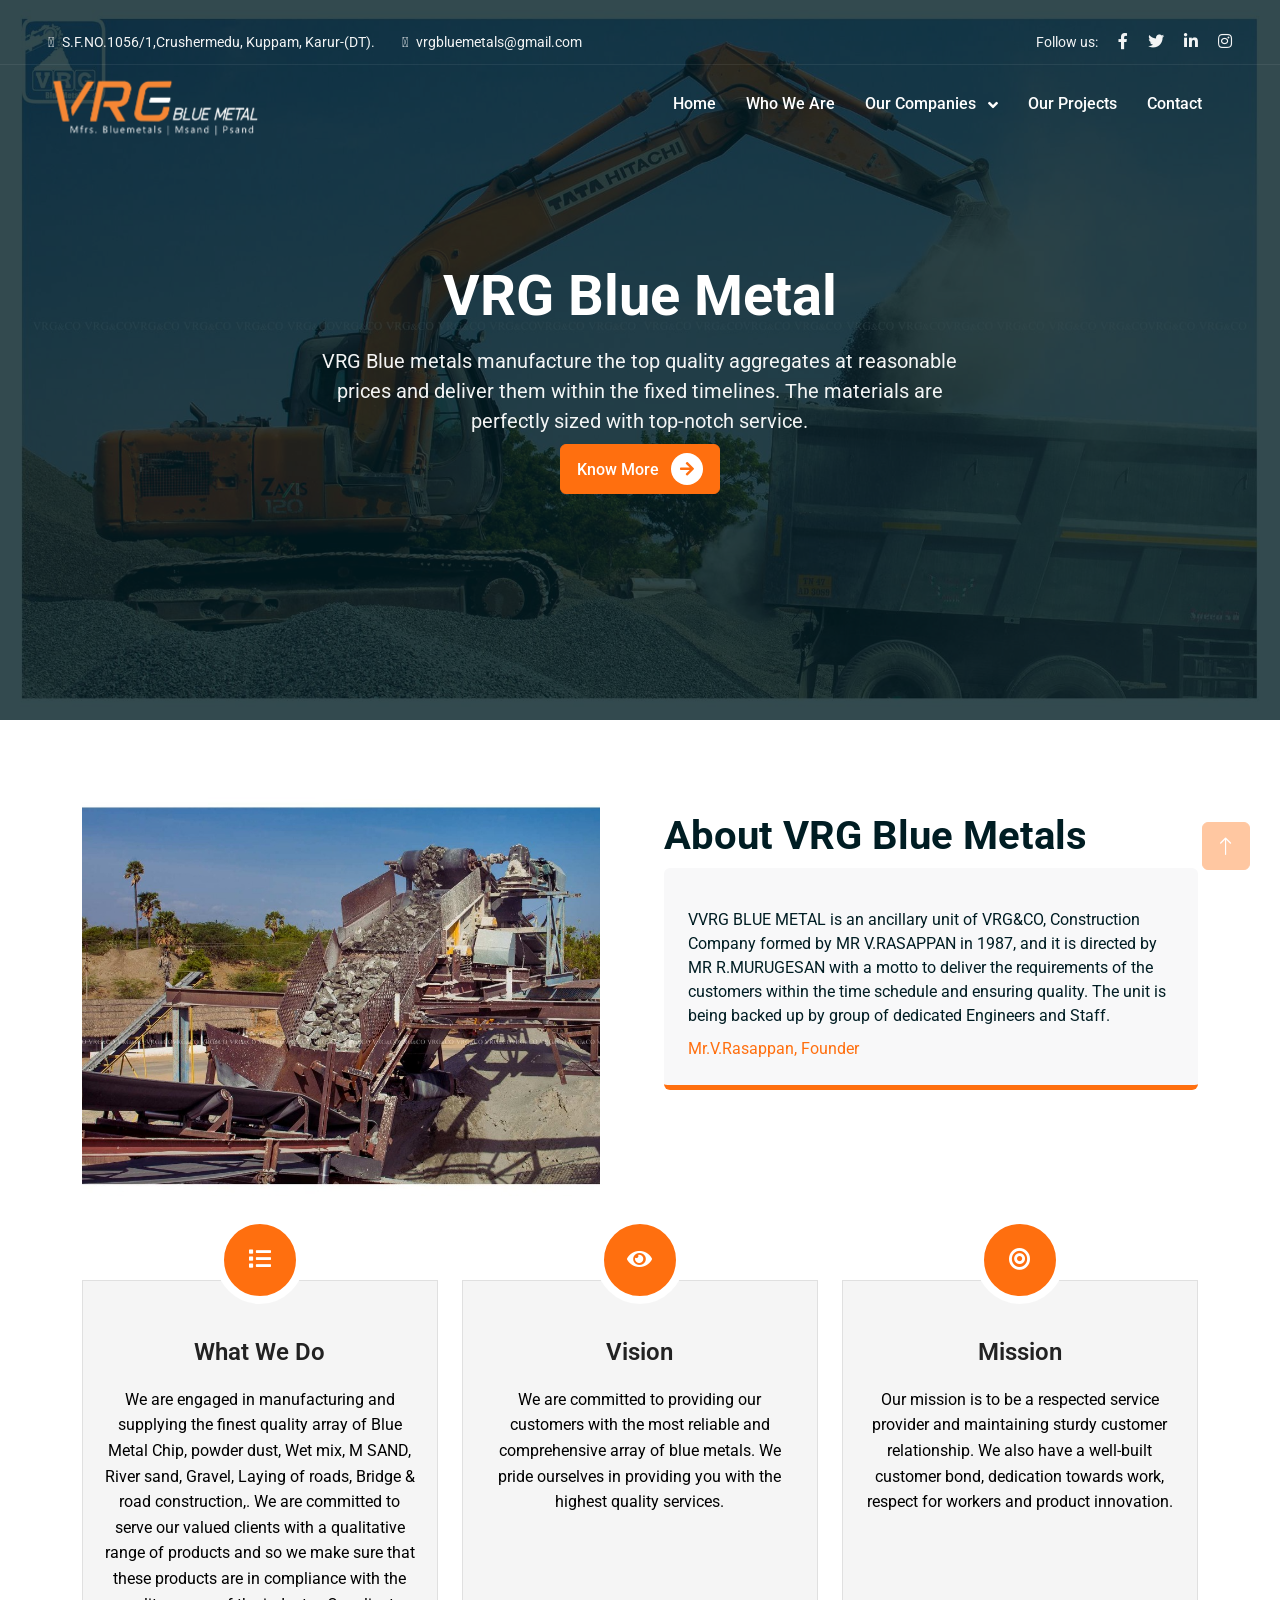
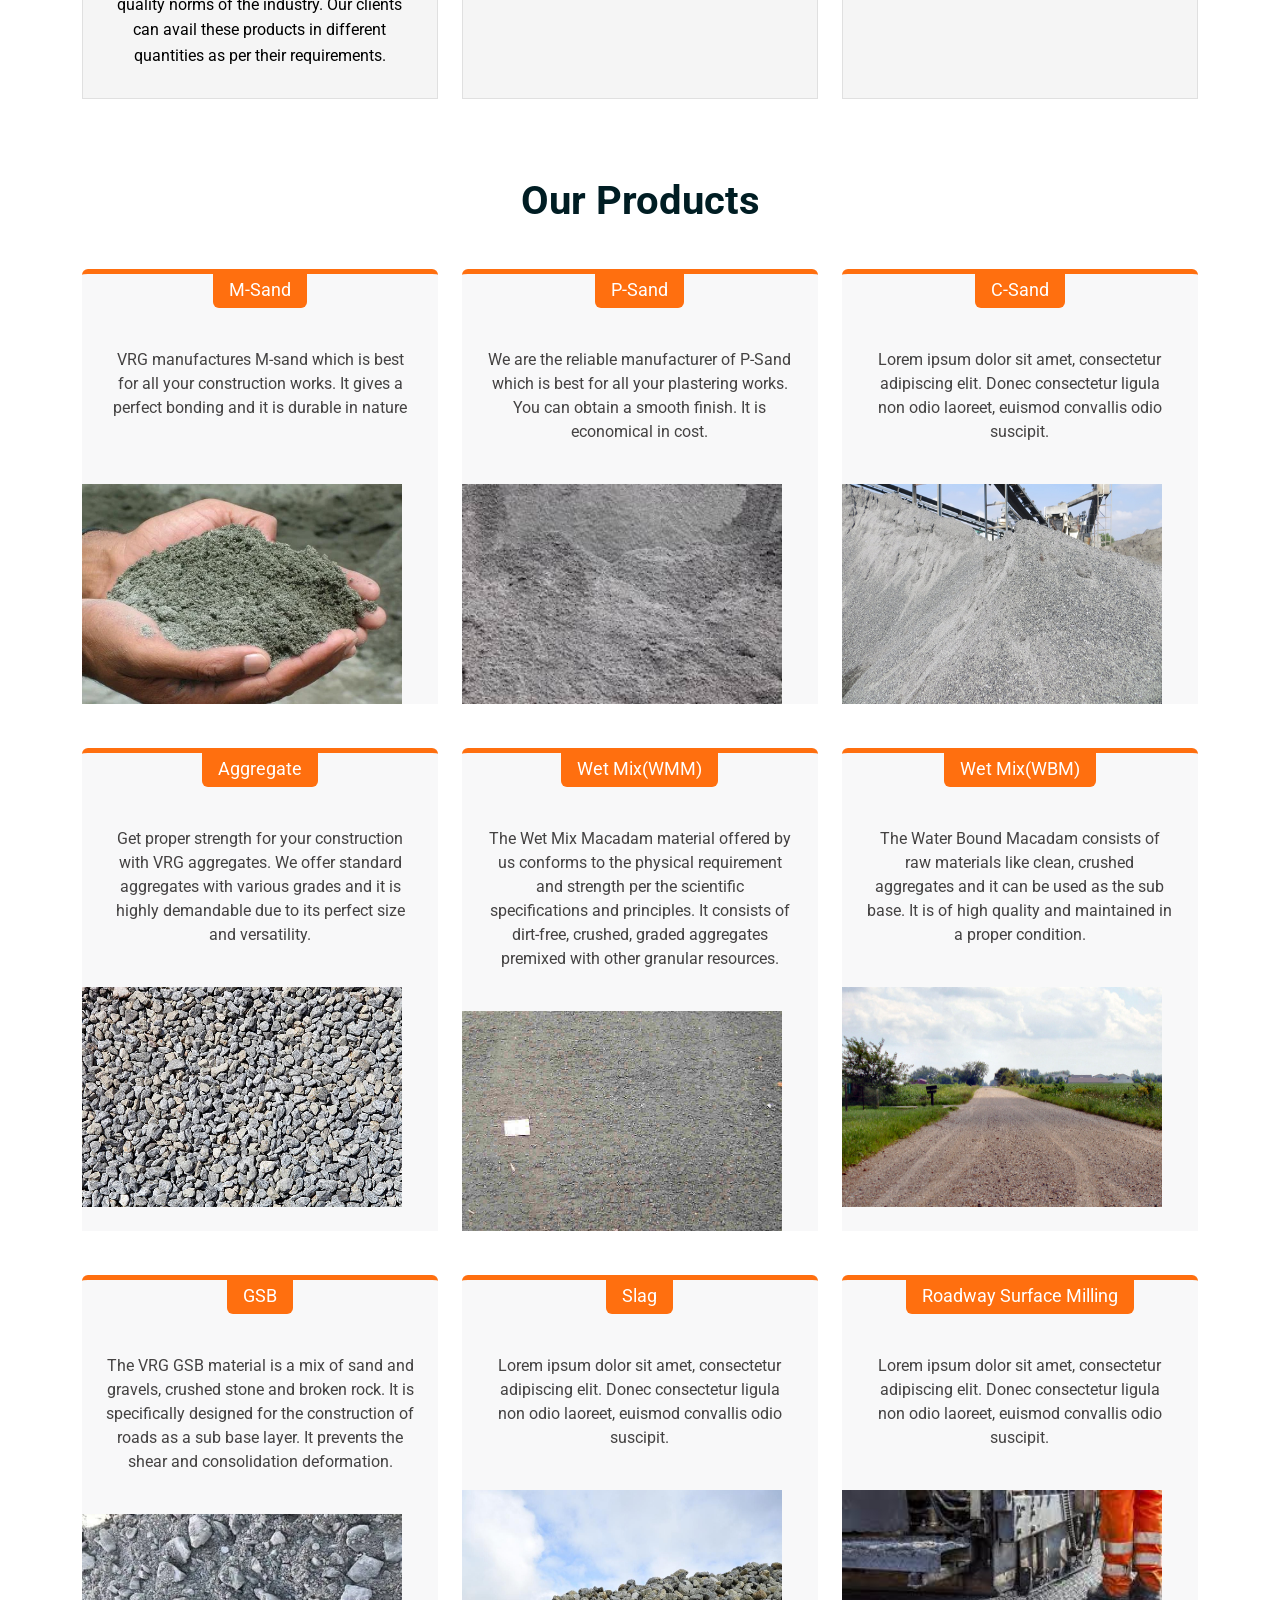
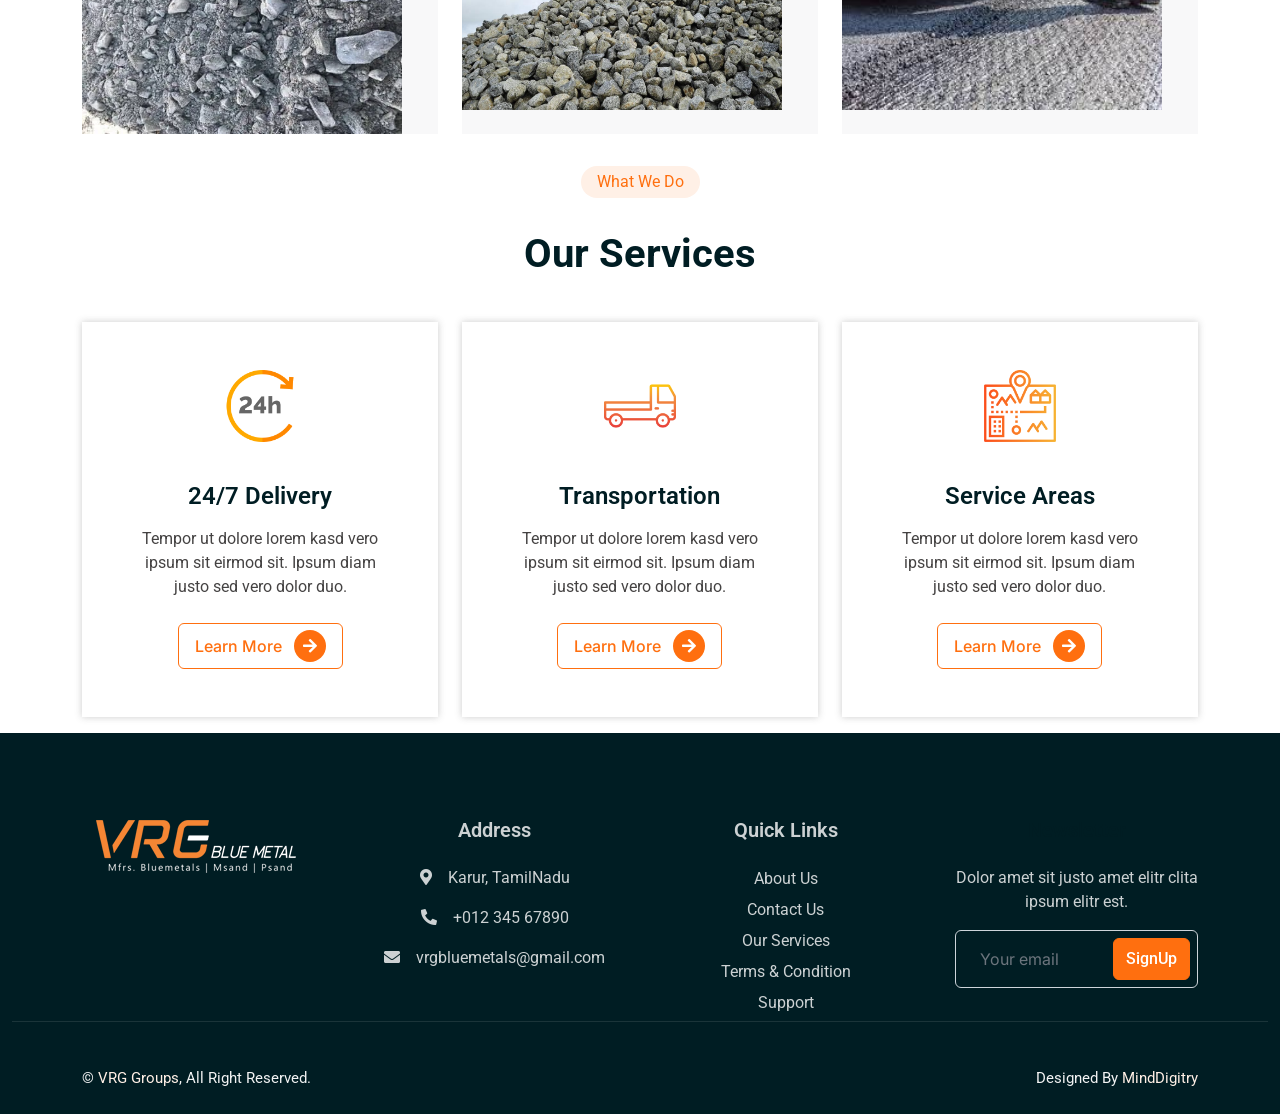
<file: vrgbluemetals.html>
<!DOCTYPE html>
<html lang="en">

<head>
    <meta charset="utf-8">
    <title>VRG Blue Metal</title>
    <meta content="width=device-width, initial-scale=1.0" name="viewport">
    <meta content="" name="keywords">
    <meta content="" name="description">

    <!-- Favicon -->
    <link href="img/favicon.ico" rel="icon">

    <!-- Google Web Fonts -->
    <link rel="preconnect" href="https://fonts.googleapis.com">
    <link rel="preconnect" href="https://fonts.gstatic.com" crossorigin>
    <link
        href="https://fonts.googleapis.com/css2?family=Inter:wght@400;500;600&family=Saira:wght@500;600;700&display=swap"
        rel="stylesheet">

    <!-- Icon Font Stylesheet -->
    <link href="https://cdnjs.cloudflare.com/ajax/libs/font-awesome/5.10.0/css/all.min.css" rel="stylesheet">
    <link href="https://cdn.jsdelivr.net/npm/bootstrap-icons@1.4.1/font/bootstrap-icons.css" rel="stylesheet">

    <!-- Libraries Stylesheet -->
    <link href="lib/animate/animate.min.css" rel="stylesheet">
    <link href="lib/owlcarousel/assets/owl.carousel.min.css" rel="stylesheet">

    <!-- Customized Bootstrap Stylesheet -->
    <link href="css/bootstrap.min.css" rel="stylesheet">

    <!-- Template Stylesheet -->
    <link href="css/style.css" rel="stylesheet">
    <link rel="preconnect" href="https://fonts.googleapis.com">
    <link rel="preconnect" href="https://fonts.gstatic.com" crossorigin>
    <link href="https://fonts.googleapis.com/css2?family=Roboto:ital@1&display=swap" rel="stylesheet">

    <link rel="preconnect" href="https://fonts.googleapis.com">
    <link rel="preconnect" href="https://fonts.gstatic.com" crossorigin>
    <link href="https://fonts.googleapis.com/css2?family=Roboto:wght@300&display=swap" rel="stylesheet">
    <style>
        .service-item img {
            width: 72px;
        }
    </style>
</head>

<body>
    <!-- Spinner Start -->
    <div id="spinner"
        class="show bg-white position-fixed translate-middle w-100 vh-100 top-50 start-50 d-flex align-items-center justify-content-center">
        <div class="spinner-grow text-primary" role="status"></div>
    </div>
    <!-- Spinner End -->



    <!-- Navbar Start -->
    <div class="container-fluid fixed-top px-0 wow fadeIn" data-wow-delay="0.1s">
        <div class="top-bar text-white-50 row gx-0 align-items-center d-none d-lg-flex">
            <div class="col-lg-6 pg px-5 text-start">
                <small><i class="fa fa-map-marker-alt me-2 pg"></i>S.F.NO.1056/1,Crushermedu, Kuppam, Karur-(DT).
                </small>
                <small class="ms-4 pg"><i class="fa fa-envelope me-2  pg"></i>vrgbluemetals@gmail.com</small>
            </div>
            <div class="col-lg-6 pg px-5 text-end">
                <small>Follow us:</small>
                <a class="text-white-50 ms-3" href=""><i class="fab fa-facebook-f"></i></a>
                <a class="text-white-50 ms-3" href=""><i class="fab fa-twitter"></i></a>
                <a class="text-white-50 ms-3" href=""><i class="fab fa-linkedin-in"></i></a>
                <a class="text-white-50 ms-3" href=""><i class="fab fa-instagram"></i></a>
            </div>
        </div>

        <nav class="navbar navbar-expand-lg navbar-dark py-lg-0 px-lg-5 wow fadeIn" data-wow-delay="0.1s">
            <a href="index.html" class="navbar-brand ms-4 ms-lg-0">
                <img class="logo-vrg" src="img/Logo/VRG-blue-metal-white.svg" />
            </a>
            <button type="button" class="navbar-toggler me-4" data-bs-toggle="collapse"
                data-bs-target="#navbarCollapse">
                <!-- <span class="navbar-toggler-icon"></span> -->
                <i class="fa fa-bars" style="font-weight: 600;color:orange;"></i>
            </button>
            <div class="collapse navbar-collapse text-white" id="navbarCollapse">
                <div class="navbar-nav ms-auto p-4 p-lg-0">
                    <a href="index.html" class="nav-item pg nav-link text-white active">Home</a>
                    <a href="about.html" class="nav-item pg nav-link text-white">Who We Are</a>
                    <!-- <a href="#" class="nav-item nav-link">Causes</a> -->
                    <div class="nav-item dropdown">
                        <a href="#" class="nav-link text-white pg dropdown-toggle" data-bs-toggle="dropdown">Our
                            Companies </a>
                        <div class="dropdown-menu m-0">
                            <a href="vrgconcrete.html" class="dropdown-item pg">VRG Concrete</a>
                            <a href="vrgbluemetals.html" class="dropdown-item pg">VRG BlueMetals</a>
                            <a href="vrggreenpower.html" class="dropdown-item pg">VRG GreenPower</a>
                            <a href="rassappan.html" class="dropdown-item pg">V.Rasappan & Co</a>
                        </div>
                    </div>
                    <a href="media.html" class="nav-item nav-link text-white pg">Our Projects</a>
                    <a href="contact.html" class="nav-item nav-link text-white pg">Contact</a>
                </div>
                <!-- <div class="d-none d-lg-flex ms-2">
                    <a class="btn btn-outline-primary py-2 px-3 pg" href="">
                        Contact Now
                        <div class="d-inline-flex btn-sm-square bg-white text-primary rounded-circle ms-2">
                            <i class="fa fa-arrow-right"></i>
                        </div>
                    </a>
                </div> -->
            </div>
        </nav>
    </div>
    <!-- Navbar End -->

    <!-- Carousel Start -->
    <div class="container-fluid p-0 mb-5">
        <div id="header-carousel" class="carousel slide" data-bs-ride="carousel">
            <div class="carousel-inner">
                <div class="carousel-item active">
                    <img class="w-100" src="img/27.jpg" alt="Image">
                    <div class="carousel-caption">
                        <div class="container">
                            <div class="row justify-content-center">
                                <div class="col-lg-7 pt-5">
                                    <h1 class="display-4 text-white mb-3 animated  pg slideInDown">VRG Blue Metal</h1>
                                    <p class="fs-5 text-white-50 mb-5 animated  pg slideInDown">VRG Blue metals
                                        manufacture the top quality aggregates at reasonable prices and deliver them
                                        within the fixed timelines. The materials are perfectly sized with top-notch
                                        service.</p>
                                    <a class="btn btn-primary  pg py-2 px-3 animated slideInDown" href="">
                                        Know More
                                        <div
                                            class="d-inline-flex btn-sm-square bg-white text-primary rounded-circle ms-2">
                                            <i class="fa fa-arrow-right"></i>
                                        </div>
                                    </a>
                                </div>
                            </div>
                        </div>
                    </div>
                </div>

            </div>

        </div>
    </div>
    <!-- Carousel End -->


    <!-- About Start -->
    <div class="container-xxl py-5">
        <div class="container">
            <div class="row g-5">

                <div class="col-lg-6 wow fadeInUp" data-wow-delay="0.1s">
                    <div class="position-relative overflow-hidden h-100" style="min-height: 400px;">
                        <img class="position-absolute w-100 h-100 pt-5 pe-5" src="img/manu-bm.jpg" alt=""
                            style="object-fit: cover;">
                    </div>
                </div>
                <div class="col-lg-6 wow fadeInUp" data-wow-delay="0.5s">
                    <div class="h-100">

                        <h1 class="display-6  pg mb-5">About VRG Blue Metals</h1>
                        <div class="bg-light border-bottom border-5 border-primary rounded p-4 mb-4">
                            <p class="text-dark pg mb-2">VVRG BLUE METAL is an ancillary unit of VRG&CO, Construction
                                Company formed by MR V.RASAPPAN in 1987, and it is directed by MR R.MURUGESAN with a
                                motto to deliver the requirements of the customers within the time schedule and ensuring
                                quality. The unit is being backed up by group of dedicated Engineers and Staff.

                            </p>
                            <span class="text-primary  pg">Mr.V.Rasappan, Founder</span>
                        </div>


                    </div>
                </div>
            </div>
        </div>
    </div>
    <!-- About End -->


    <div class="container">
        <div class="row">
            <!-- Boxes de Acoes -->
            <div class="col-xs-12 col-sm-6 col-lg-4">
                <div class="box">
                    <div class="icon">
                        <div class="pulse-base"><i class="fa fa-list check"></i></div>
                        <div class="info">
                            <h3 class="display-6 pg">What We Do</h3>
                            <p class="pg">
                                We are engaged in manufacturing and supplying the finest quality array of Blue Metal
                                Chip, powder dust, Wet mix, M SAND, River sand, Gravel, Laying of roads, Bridge & road
                                construction,. We are committed to serve our valued clients with a qualitative range of
                                products and so we make sure that these products are in compliance with the quality
                                norms of the industry. Our clients can avail these products in different quantities as
                                per their requirements.
                            </p>

                        </div>
                    </div>
                    <div class="space"></div>
                </div>
            </div>

            <div class="col-xs-12 col-sm-6 col-lg-4">
                <div class="box">
                    <div class="icon">
                        <div class="pulse-base"><i class="fa fa-eye"></i></div>
                        <div class="info">
                            <h3 class="display-6 pg ">Vision</h3>
                            <p class="pg">
                                We are committed to providing our customers with the most reliable and comprehensive
                                array of blue metals. We pride ourselves in providing you with the highest quality
                                services.
                                <br>
                                <br>
                                <br>
                                <br>
                                <br>
                                <br>
                                <br>
                            </p>

                        </div>
                    </div>
                    <div class="space"></div>
                </div>
            </div>

            <div class="col-xs-12 col-sm-6 col-lg-4">
                <div class="box">
                    <div class="icon">
                        <div class="pulse-base"><i class="fa fa-bullseye"></i></div>
                        <div class="info">
                            <h3 class="display-6 pg">Mission</h3>
                            <p class="pg">
                                Our mission is to be a respected service provider and maintaining sturdy customer
                                relationship. We also have a well-built customer bond, dedication towards work, respect
                                for workers and product innovation.
                                <br>
                                <br>
                                <br>
                                <br>
                                <br>
                                <br>
                                <br>
                            </p>

                        </div>
                    </div>
                    <div class="space"></div>
                </div>
            </div>


            <!-- /Boxes de Acoes -->
        </div>
    </div>

    <!-- Causes Start -->
    <div class="container-xxl py-5">
        <div class="container">
            <div class="text-center mx-auto mb-5 wow fadeInUp" data-wow-delay="0.1s" style="max-width: 500px;">

                <h1 class="display-6  pg mb-5">Our Products</h1>
            </div>
            <div class="row g-4 justify-content-center">

                <div class="col-lg-4 col-md-6 wow fadeInUp" data-wow-delay="0.3s">
                    <div
                        class="causes-item d-flex flex-column bg-light border-top border-5 border-primary rounded-top overflow-hidden h-100">
                        <div class="text-center p-4 pt-0">
                            <div class="d-inline-block bg-primary text-white rounded-bottom  pg fs-5 pb-1 px-3 mb-4">
                                <small>M-Sand</small>
                            </div>
                            <p class="pg">VRG manufactures M-sand which is best for all your construction works. It
                                gives a perfect bonding and it is durable in nature</p>
                        </div>
                        <div class="position-relative mt-auto">
                            <img class="img-fluid" src="img/msand500x375.webp" alt="">

                        </div>
                    </div>
                </div>

                <div class="col-lg-4 col-md-6 wow fadeInUp" data-wow-delay="0.1s">
                    <div
                        class="causes-item d-flex flex-column bg-light border-top border-5 border-primary rounded-top overflow-hidden h-100">
                        <div class="text-center p-4 pt-0">
                            <div class="d-inline-block bg-primary pg text-white rounded-bottom fs-5 pb-1 px-3 mb-4">
                                <small>P-Sand</small>
                            </div>

                            <p class="pg">We are the reliable manufacturer of P-Sand which is best for all your
                                plastering works. You can obtain a smooth finish. It is economical in cost.</p>

                        </div>
                        <div class="position-relative">
                            <img class="img-fluid" src="img/p-sand.jpg" alt="">

                        </div>
                    </div>
                </div>

                <div class="col-lg-4 col-md-6 wow fadeInUp" data-wow-delay="0.3s">
                    <div
                        class="causes-item d-flex flex-column bg-light border-top border-5 border-primary rounded-top overflow-hidden h-100">
                        <div class="text-center p-4 pt-0">
                            <div class="d-inline-block bg-primary text-white rounded-bottom  pg fs-5 pb-1 px-3 mb-4">
                                <small>C-Sand</small>
                            </div>
                            <p class="pg">Lorem ipsum dolor sit amet, consectetur adipiscing elit. Donec consectetur
                                ligula non odio laoreet, euismod convallis odio suscipit.</p>
                        </div>
                        <div class="position-relative mt-auto">
                            <img class="img-fluid" src="img/c-sand.png" alt="">

                        </div>
                    </div>
                </div>


            </div>
            <div class="row g-4 justify-content-center">
                <div class="col-lg-4 col-md-6 wow fadeInUp" data-wow-delay="0.1s">
                    <div
                        class="causes-item d-flex flex-column bg-light border-top border-5 border-primary rounded-top overflow-hidden h-100">
                        <div class="text-center p-4 pt-0">
                            <div class="d-inline-block bg-primary text-white pg rounded-bottom fs-5 pb-1 px-3 mb-4">
                                <small>Aggregate</small>
                            </div>

                            <p class="pg">Get proper strength for your construction with VRG aggregates. We offer
                                standard aggregates with various grades and it is highly demandable due to its perfect
                                size and versatility.</p>

                        </div>
                        <div class="position-relative">
                            <img class="img-fluid" src="img/aggregate1.jpg" alt="">

                        </div>
                    </div>
                </div>

                <div class="col-lg-4 col-md-6 wow fadeInUp" data-wow-delay="0.1s">
                    <div
                        class="causes-item d-flex flex-column bg-light border-top border-5 border-primary rounded-top overflow-hidden h-100">
                        <div class="text-center p-4 pt-0">
                            <div class="d-inline-block bg-primary text-white pg rounded-bottom fs-5 pb-1 px-3 mb-4">
                                <small>Wet Mix(WMM)</small>
                            </div>

                            <p class="pg">The Wet Mix Macadam material offered by us conforms to the physical
                                requirement and strength per the scientific specifications and principles. It consists
                                of dirt-free, crushed, graded aggregates premixed with other granular resources.</p>

                        </div>
                        <div class="position-relative">
                            <img class="img-fluid" src="img/wmm1.jpg" alt="">

                        </div>
                    </div>
                </div>
                <div class="col-lg-4 col-md-6 wow fadeInUp" data-wow-delay="0.1s">
                    <div
                        class="causes-item d-flex flex-column bg-light border-top border-5 border-primary rounded-top overflow-hidden h-100">
                        <div class="text-center p-4 pt-0">
                            <div class="d-inline-block bg-primary text-white pg rounded-bottom fs-5 pb-1 px-3 mb-4">
                                <small>Wet Mix(WBM)</small>
                            </div>

                            <p class="pg">The Water Bound Macadam consists of raw materials like clean, crushed
                                aggregates and it can be used as the sub base. It is of high quality and maintained in a
                                proper condition.</p>

                        </div>
                        <div class="position-relative">
                            <img class="img-fluid" src="img/wetmix.jpg" alt="">

                        </div>
                    </div>
                </div>


            </div>
            <div class="row g-4 justify-content-center">
                <div class="col-lg-4 col-md-6 wow fadeInUp" data-wow-delay="0.3s">
                    <div
                        class="causes-item d-flex flex-column bg-light border-top border-5 border-primary rounded-top overflow-hidden h-100">
                        <div class="text-center p-4 pt-0">
                            <div class="d-inline-block bg-primary text-white rounded-bottom pg fs-5 pb-1 px-3 mb-4">
                                <small>GSB</small>
                            </div>

                            <p class="pg">The VRG GSB material is a mix of sand and gravels, crushed stone and broken
                                rock. It is specifically designed for the construction of roads as a sub base layer. It
                                prevents the shear and consolidation deformation.</p>

                        </div>
                        <div class="position-relative">
                            <img class="img-fluid" src="img/gsb.webp" alt="">
                            <div class="causes-overlay">
                                <a class="btn btn-outline-primary pg" href="">
                                    Read More
                                    <div class="d-inline-flex btn-sm-square bg-primary text-white rounded-circle ms-2">
                                        <i class="fa fa-arrow-right"></i>
                                    </div>
                                </a>
                            </div>
                        </div>
                    </div>
                </div>
                <div class="col-lg-4 col-md-6 wow fadeInUp" data-wow-delay="0.1s">
                    <div
                        class="causes-item d-flex flex-column bg-light border-top border-5 border-primary rounded-top overflow-hidden h-100">
                        <div class="text-center p-4 pt-0">
                            <div class="d-inline-block bg-primary text-white pg rounded-bottom fs-5 pb-1 px-3 mb-4">
                                <small>Slag</small>
                            </div>

                            <p class="pg">Lorem ipsum dolor sit amet, consectetur adipiscing elit. Donec consectetur
                                ligula non odio laoreet, euismod convallis odio suscipit.</p>

                        </div>
                        <div class="position-relative">
                            <img class="img-fluid" src="img/slag.jpg" alt="">

                        </div>
                    </div>
                </div>
                <div class="col-lg-4 col-md-6 wow fadeInUp" data-wow-delay="0.1s">
                    <div
                        class="causes-item d-flex flex-column bg-light border-top border-5 border-primary rounded-top overflow-hidden h-100">
                        <div class="text-center p-4 pt-0">
                            <div class="d-inline-block bg-primary text-white pg rounded-bottom fs-5 pb-1 px-3 mb-4">
                                <small>Roadway Surface Milling</small>
                            </div>

                            <p class="pg">Lorem ipsum dolor sit amet, consectetur adipiscing elit. Donec consectetur
                                ligula non odio laoreet, euismod convallis odio suscipit.</p>

                        </div>
                        <div class="position-relative">
                            <img class="img-fluid" src="img/roadway-surface-milling.jpg" alt="">

                        </div>
                    </div>
                </div>

            </div>
        </div>
    </div>
    <!-- Causes End -->

    <!-- Service Start -->
    <div class="container-xxl py-5">
        <div class="container">
            <div class="text-center mx-auto mb-5 wow fadeInUp" data-wow-delay="0.1s" style="max-width: 500px;">
                <div class="d-inline-block rounded-pill bg-secondary text-primary py-1 px-3 mb-3 pg">What We Do</div>
                <h1 class="display-6 mb-5 pg">Our Services</h1>
            </div>
            <div class="row g-4 justify-content-center">
                <div class="col-lg-4 col-md-6 wow fadeInUp" data-wow-delay="0.1s">
                    <div class="service-item bg-white text-center h-100 p-4 p-xl-5">
                        <img class="img-fluid mb-4" src="img/24-hours.png" alt="">
                        <h4 class="mb-3 pg">24/7 Delivery</h4>
                        <p class="mb-4 pg">Tempor ut dolore lorem kasd vero ipsum sit eirmod sit. Ipsum diam justo sed
                            vero dolor duo.</p>
                        <a class="btn btn-outline-primary px-3" href="">
                            Learn More
                            <div class="d-inline-flex btn-sm-square bg-primary text-white rounded-circle ms-2">
                                <i class="fa fa-arrow-right"></i>
                            </div>
                        </a>
                    </div>
                </div>
                <div class="col-lg-4 col-md-6 wow fadeInUp" data-wow-delay="0.3s">
                    <div class="service-item bg-white text-center h-100 p-4 p-xl-5">
                        <img class="img-fluid mb-4" src="img/truck.png" alt="">
                        <h4 class="mb-3 pg">Transportation</h4>
                        <p class="mb-4 pg">Tempor ut dolore lorem kasd vero ipsum sit eirmod sit. Ipsum diam justo sed
                            vero dolor duo.</p>
                        <a class="btn btn-outline-primary px-3" href="">
                            Learn More
                            <div class="d-inline-flex btn-sm-square bg-primary text-white rounded-circle ms-2">
                                <i class="fa fa-arrow-right"></i>
                            </div>
                        </a>
                    </div>
                </div>
                <div class="col-lg-4 col-md-6 wow fadeInUp" data-wow-delay="0.5s">
                    <div class="service-item bg-white text-center h-100 p-4 p-xl-5">
                        <img class="img-fluid mb-4" src="img/map.png" alt="">
                        <h4 class="mb-3 pg">Service Areas</h4>
                        <p class="mb-4 pg">Tempor ut dolore lorem kasd vero ipsum sit eirmod sit. Ipsum diam justo sed
                            vero dolor duo.</p>
                        <a class="btn btn-outline-primary px-3" href="">
                            Learn More
                            <div class="d-inline-flex btn-sm-square bg-primary text-white rounded-circle ms-2">
                                <i class="fa fa-arrow-right"></i>
                            </div>
                        </a>
                    </div>
                </div>
            </div>
        </div>
    </div>
    <!-- Service End -->

    <!-- Footer Start -->
    <div class="container-fluid bg-dark text-white-50 footer mt-5 pt-5 wow fadeIn" data-wow-delay="0.1s">
        <div class="container py-5">
            <div class="row g-5">
                <div class="col-lg-3 col-md-6" style="text-align: center;">
                    <a href="index.html" class="navbar-brand ms-4 ms-lg-0">
                        <img src="img/logo-vrg-blue-metal.png" />
                    </a>
                    <!-- <div class="d-flex pl-5 pt-2" style="text-align: center;">
                        <a class="btn btn-square me-1" href=""><i class="fab fa-twitter"></i></a>
                        <a class="btn btn-square me-1" href=""><i class="fab fa-facebook-f"></i></a>
                        <a class="btn btn-square me-1" href=""><i class="fab fa-youtube"></i></a>
                        <a class="btn btn-square me-0" href=""><i class="fab fa-linkedin-in"></i></a>
                    </div> -->
                </div>
                <div class="col-lg-3 col-md-6" style="text-align: center;">
                    <h5 class="footer-p mb-4 pg">Address</h5>
                    <p class="footer-p pg"><i class="fa fa-map-marker-alt me-3"></i>Karur, TamilNadu</p>
                    <p class="footer-p pg"><i class="fa fa-phone-alt me-3"></i>+012 345 67890</p>
                    <p class="footer-p pg"><i class="fa fa-envelope me-3"></i>vrgbluemetals@gmail.com</p>
                </div>
                <div class="col-lg-3 col-md-6" style="text-align: center;">
                    <h5 class="footer-p mb-4 pg ">Quick Links</h5>
                    <a class="btn btn-link pg" style="text-align: center" href="">About Us</a>
                    <a class="btn btn-link pg" style="text-align: center" href="">Contact Us</a>
                    <a class="btn btn-link pg" style="text-align: center" href="">Our Services</a>
                    <a class="btn btn-link pg" style="text-align: center" href="">Terms & Condition</a>
                    <a class="btn btn-link pg" style="text-align: center" href="">Support</a>
                </div>
                <div class="col-lg-3 col-md-6" style="text-align: center;">
                    <h5 class="text-dark mb-4 pg">Newsletter</h5>
                    <p class="footer-p pg">Dolor amet sit justo amet elitr clita ipsum elitr est.</p>
                    <div class="position-relative mx-auto" style="max-width: 400px;">
                        <input class="form-control bg-transparent w-100 py-3 ps-4 pe-5" type="text"
                            placeholder="Your email">
                        <button type="button"
                            class="btn btn-primary py-2 position-absolute top-0 end-0 mt-2 me-2 pg">SignUp</button>
                    </div>
                </div>
            </div>
        </div>
        <div class="container-fluid copyright">
            <div class="container">
                <div class="row">
                    <div class="col-md-6 text-center text-md-start mb-3 mb-md-0 pg">
                        &copy; <a href="#">VRG Groups</a>, All Right Reserved.
                    </div>
                    <div class="col-md-6 text-center text-md-end pg ">
                        <!--/*** This template is free as long as you keep the footer author’s credit link/attribution link/backlink. If you'd like to use the template without the footer author’s credit link/attribution link/backlink, you can purchase the Credit Removal License from "https://htmlcodex.com/credit-removal". Thank you for your support. ***/-->
                        Designed By <a href="#">MindDigitry</a>
                    </div>
                </div>
            </div>
        </div>
    </div>
    <!-- Footer End -->



    <!-- Back to Top -->
    <a href="#" class="btn btn-lg btn-primary btn-lg-square back-to-top"><i class="bi bi-arrow-up"></i></a>


    <!-- JavaScript Libraries -->
    <script src="https://code.jquery.com/jquery-3.4.1.min.js"></script>
    <script src="https://cdn.jsdelivr.net/npm/bootstrap@5.0.0/dist/js/bootstrap.bundle.min.js"></script>
    <script src="lib/wow/wow.min.js"></script>
    <script src="lib/easing/easing.min.js"></script>
    <script src="lib/waypoints/waypoints.min.js"></script>
    <script src="lib/owlcarousel/owl.carousel.min.js"></script>
    <script src="lib/parallax/parallax.min.js"></script>

    <!-- Template Javascript -->
    <script src="js/main.js"></script>
</body>

</html>
</file>
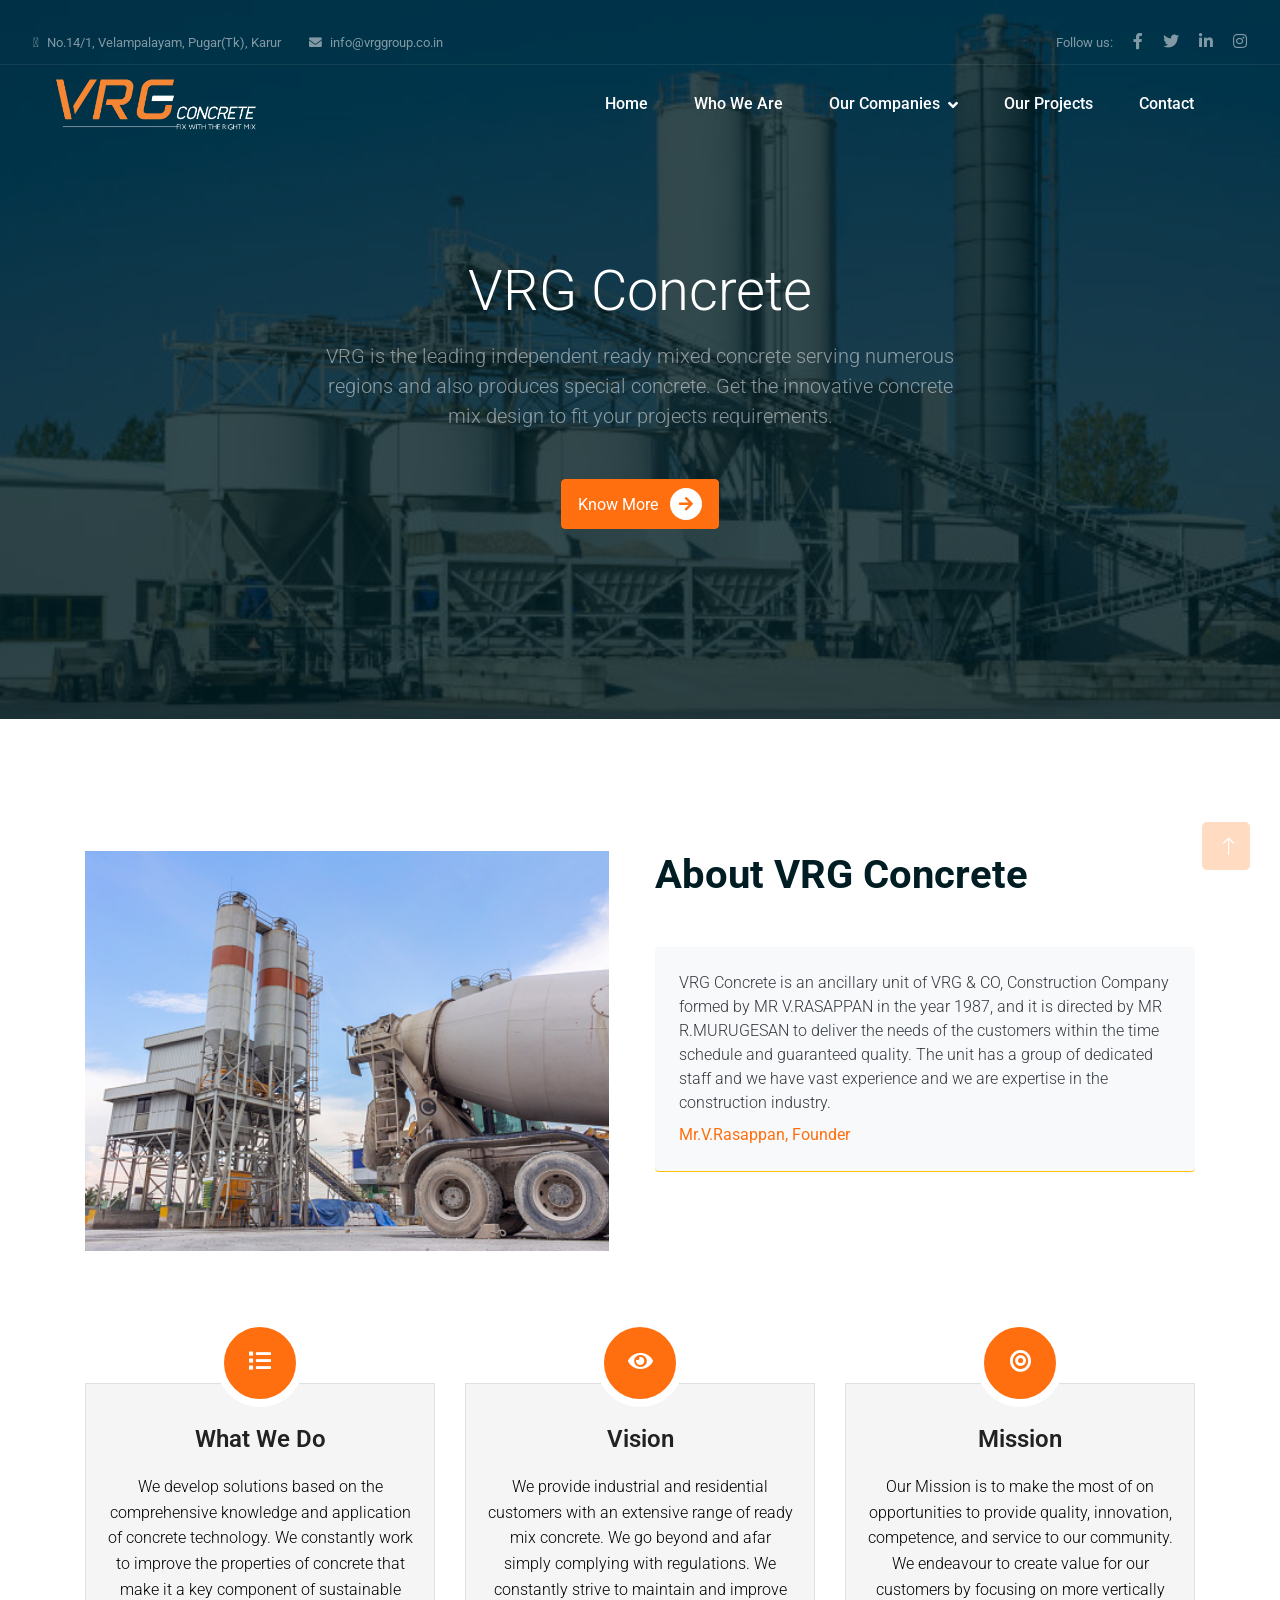
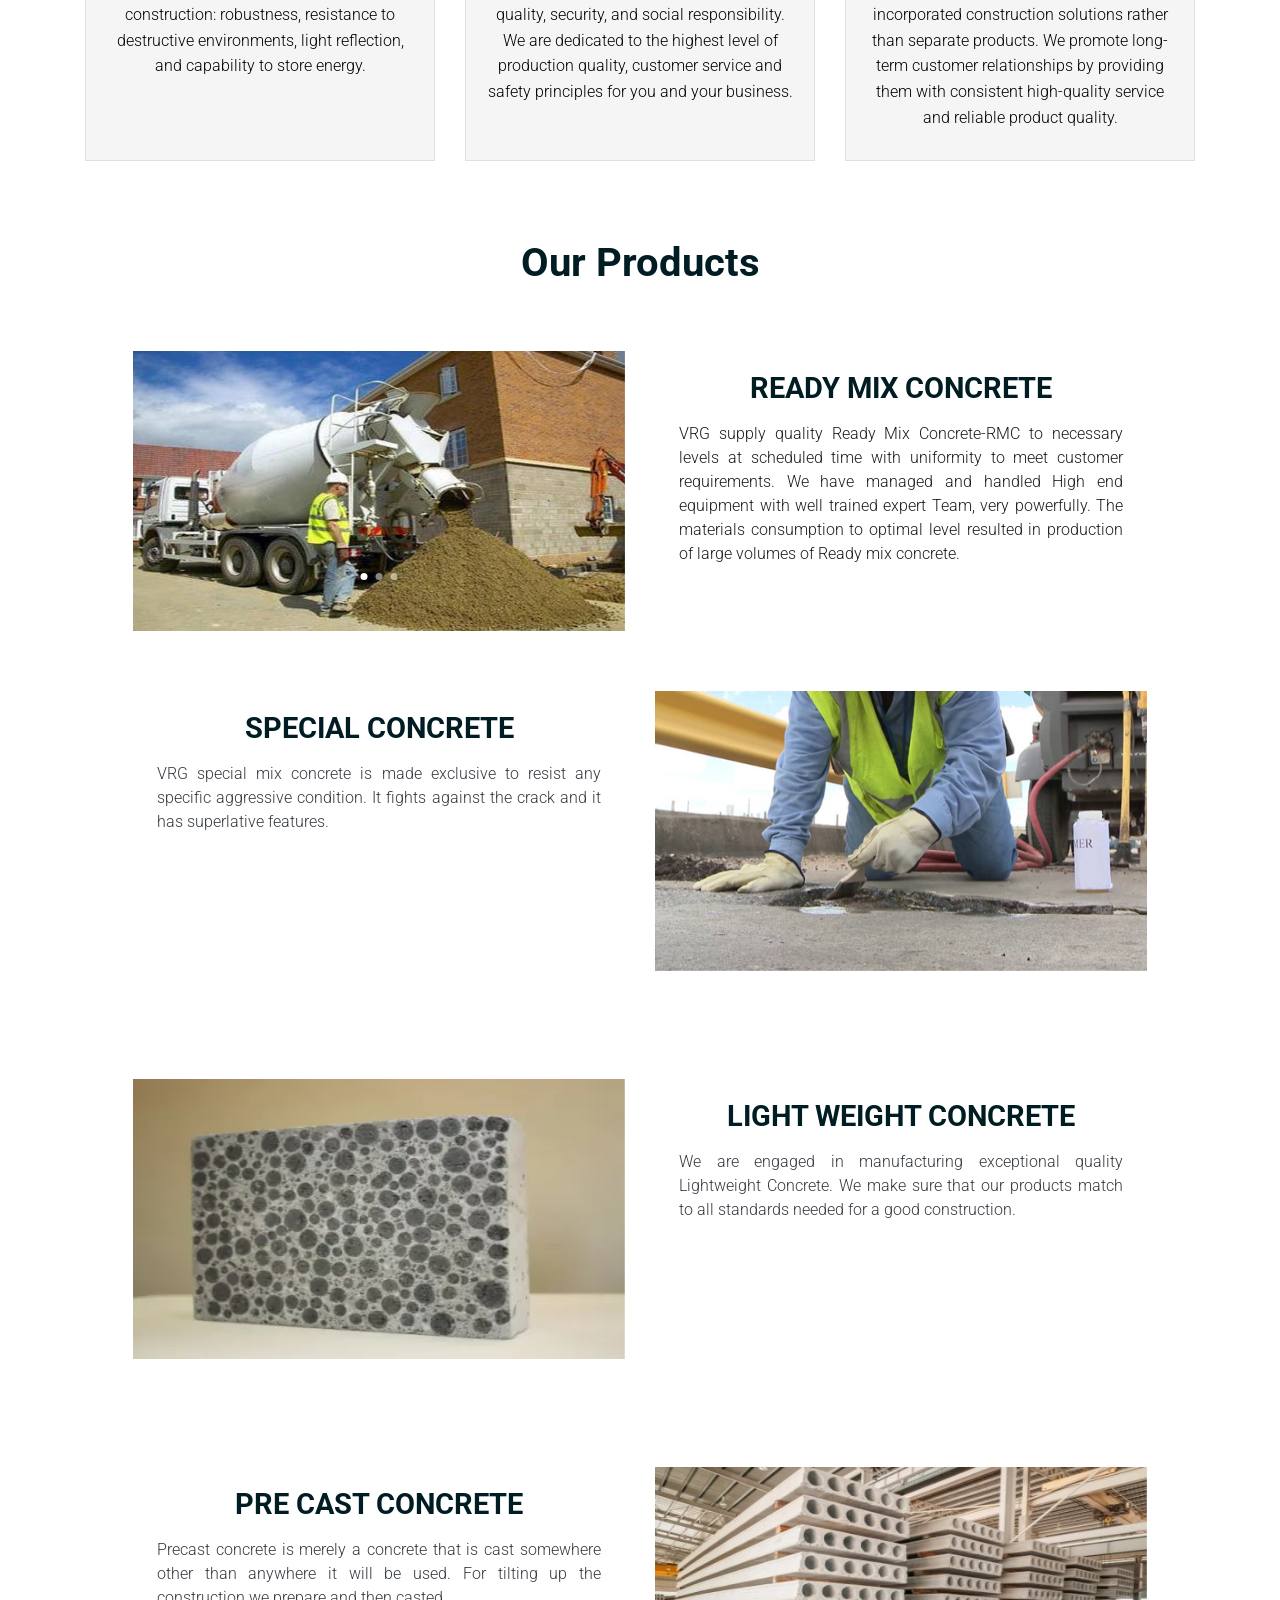
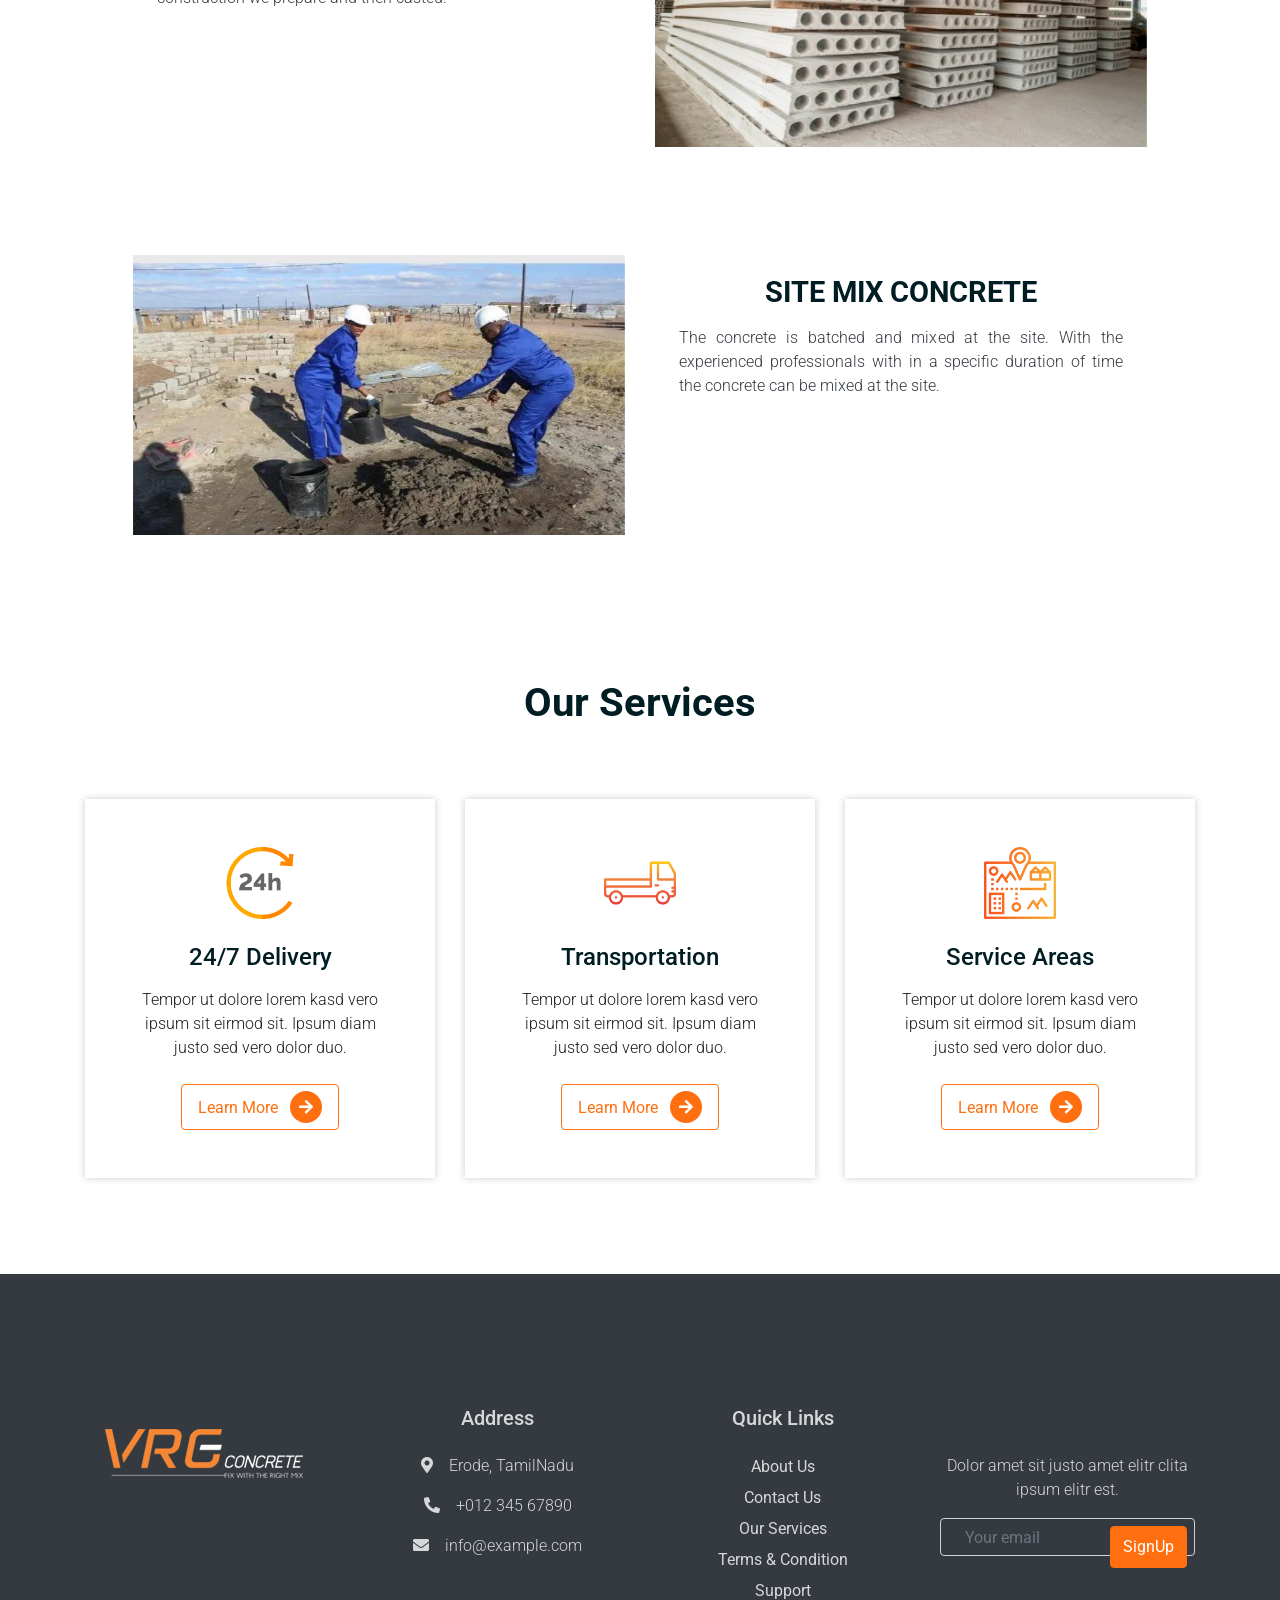
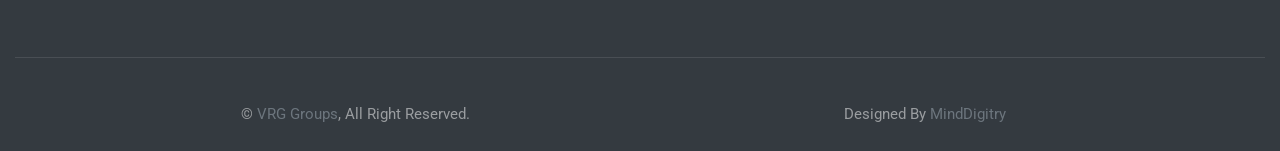
<file: vrgconcrete.html>
<!DOCTYPE html>
<html lang="en">

<head>
    <meta charset="utf-8">
    <title>VRG Concrete</title>
    <meta content="width=device-width, initial-scale=1.0" name="viewport">
    <meta content="" name="keywords">
    <meta content="" name="description">

    <!-- Favicon -->
    <link href="img/favicon.ico" rel="icon">

    <!-- Google Web Fonts -->
    <link rel="preconnect" href="https://fonts.googleapis.com">
    <link rel="preconnect" href="https://fonts.gstatic.com" crossorigin>
    <link
        href="https://fonts.googleapis.com/css2?family=Inter:wght@400;500;600&family=Saira:wght@500;600;700&display=swap"
        rel="stylesheet">

    <!-- Icon Font Stylesheet -->
    <link href="https://cdnjs.cloudflare.com/ajax/libs/font-awesome/5.10.0/css/all.min.css" rel="stylesheet">
    <link href="https://cdn.jsdelivr.net/npm/bootstrap-icons@1.4.1/font/bootstrap-icons.css" rel="stylesheet">

    <!-- Libraries Stylesheet -->
    <link href="lib/animate/animate.min.css" rel="stylesheet">
    <link href="lib/owlcarousel/assets/owl.carousel.min.css" rel="stylesheet">

    <!-- Customized Bootstrap Stylesheet -->
    <link href="css/bootstrap.min.css" rel="stylesheet">

    <!-- Template Stylesheet -->
    <link href="css/style.css" rel="stylesheet">
    <link rel="preconnect" href="https://fonts.googleapis.com">
    <link rel="preconnect" href="https://fonts.gstatic.com" crossorigin>
    <link href="https://fonts.googleapis.com/css2?family=Roboto:ital@1&display=swap" rel="stylesheet">

    <link rel="preconnect" href="https://fonts.googleapis.com">
    <link rel="preconnect" href="https://fonts.gstatic.com" crossorigin>
    <link href="https://fonts.googleapis.com/css2?family=Roboto:wght@300&display=swap" rel="stylesheet">


    <link rel="stylesheet" href="Carousel/css/owl.carousel.min.css">

    <link rel="stylesheet" href="Carousel/css/animate.css">

    <!-- Bootstrap CSS -->
    <link rel="stylesheet" href="Carousel/css/bootstrap.min.css">

    <!-- Style -->
    <link rel="stylesheet" href="Carousel/css/style.css">
    <style>
        .service-item img {
            width: 72px;
        }
    </style>
</head>

<body>
    <!-- Spinner Start -->
    <div id="spinner"
        class="show bg-white position-fixed translate-middle w-100 vh-100 top-50 start-50 d-flex align-items-center justify-content-center">
        <div class="spinner-grow text-primary" role="status"></div>
    </div>
    <!-- Spinner End -->



    <!-- Navbar Start -->
    <div class="container-fluid fixed-top px-0 wow fadeIn" data-wow-delay="0.1s">
        <div class="top-bar text-white-50 row gx-0 align-items-center d-none d-lg-flex">
            <div class="col-lg-6 pg px-5 text-start">
                <small><i class="fa fa-map-marker-alt pg me-2"></i>No.14/1, Velampalayam, Pugar(Tk), Karur</small>
                <small class="ms-4 pg"><i class="fa fa-envelope  me-2"></i>info@vrggroup.co.in</small>
            </div>
            <div class="col-lg-6 px-5 pg text-end">
                <small>Follow us:</small>
                <a class="text-white-50 ms-3" href=""><i class="fab fa-facebook-f"></i></a>
                <a class="text-white-50 ms-3" href=""><i class="fab fa-twitter"></i></a>
                <a class="text-white-50 ms-3" href=""><i class="fab fa-linkedin-in"></i></a>
                <a class="text-white-50 ms-3" href=""><i class="fab fa-instagram"></i></a>
            </div>
        </div>

        <nav class="navbar navbar-expand-lg navbar-dark py-lg-0 px-lg-5 wow fadeIn" data-wow-delay="0.1s">
            <a href="index.html" class="navbar-brand ms-4 ms-lg-0">
                <img class="logo-vrg" src="img/Logo/VRG-Construction-white.svg" />
            </a>
            <button type="button" class="navbar-toggler me-4" data-bs-toggle="collapse"
                data-bs-target="#navbarCollapse">
                <!-- <span class="navbar-toggler-icon"></span> -->
                <i class="fa fa-bars" style="font-weight: 600;color:orange;"></i>
            </button>
            <div class="collapse navbar-collapse text-white" id="navbarCollapse">
                <div class="navbar-nav ms-auto p-4 p-lg-0">
                    <a href="index.html" class="nav-item pg nav-link text-white active">Home</a>
                    <a href="about.html" class="nav-item pg nav-link text-white">Who We Are</a>
                    <!-- <a href="#" class="nav-item nav-link">Causes</a> -->
                    <div class="nav-item dropdown">
                        <a href="#" class="nav-link text-white pg dropdown-toggle" data-bs-toggle="dropdown">Our
                            Companies</a>
                        <div class="dropdown-menu m-0">
                            <a href="vrgconcrete.html" class="dropdown-item pg">VRG Concrete</a>
                            <a href="vrgbluemetals.html" class="dropdown-item pg">VRG BlueMetals</a>
                            <a href="vrggreenpower.html" class="dropdown-item pg">VRG GreenPower</a>
                            <a href="rassappan.html" class="dropdown-item pg">V.Rasappan & Co</a>
                        </div>
                    </div>
                    <a href="media.html" class="nav-item nav-link text-white pg">Our Projects</a>
                    <a href="contact.html" class="nav-item nav-link text-white pg">Contact</a>
                </div>
                <!-- <div class="d-none d-lg-flex ms-2">
                    <a class="btn btn-outline-primary py-2 px-3 pg" href="">
                        Contact Now
                        <div class="d-inline-flex btn-sm-square bg-white text-primary rounded-circle ms-2">
                            <i class="fa fa-arrow-right"></i>
                        </div>
                    </a>
                </div> -->
            </div>
        </nav>
    </div>
    <!-- Navbar End -->

    <!-- Carousel Start -->
    <div class="container-fluid p-0 mb-5">
        <div id="header-carousel" class="carousel slide" data-bs-ride="carousel">
            <div class="carousel-inner">
                <div class="carousel-item active">
                    <img class="w-100" src="img/Concrete plant.jpg" alt="Image">
                    <div class="carousel-caption">
                        <div class="container">
                            <div class="row justify-content-center">
                                <div class="col-lg-7 pt-5">
                                    <h1 class="display-4 text-white mb-3 pg animated slideInDown">VRG Concrete</h1>
                                    <p class="fs-5 text-white-50 mb-5 pg animated slideInDown">VRG is the leading
                                        independent ready mixed concrete serving numerous regions and also produces
                                        special concrete. Get the innovative concrete mix design to fit your projects
                                        requirements.</p>
                                    <a class="btn btn-primary py-2 px-3 animated slideInDown pg" href="">
                                        Know More
                                        <div
                                            class="d-inline-flex btn-sm-square bg-white text-primary rounded-circle ms-2">
                                            <i class="fa fa-arrow-right"></i>
                                        </div>
                                    </a>
                                </div>
                            </div>
                        </div>
                    </div>
                </div>

            </div>

        </div>
    </div>
    <!-- Carousel End -->


    <!-- About Start -->
    <div class="container-xxl py-5">
        <div class="container">
            <div class="row g-5">

                <div class="col-lg-6 wow fadeInUp" data-wow-delay="0.1s">
                    <div class="position-relative overflow-hidden h-100" style="min-height: 400px;">
                        <img class="position-absolute w-100 h-100  pe-5" src="img/abt-conc.jpg" alt=""
                            style="object-fit: cover;">
                    </div>
                </div>
                <div class="col-lg-6 wow fadeInUp" data-wow-delay="0.5s">
                    <div class="h-100">

                        <h1 class="display-6 pg mb-5">About VRG Concrete</h1>
                        <div class="bg-light border-bottom border-5 border-warning rounded p-4 mb-4">
                            <p class="text-dark pg mb-2">VRG Concrete is an ancillary unit of VRG & CO, Construction
                                Company formed by MR V.RASAPPAN in the year 1987, and it is directed by MR R.MURUGESAN
                                to deliver the needs of the customers within the time schedule and guaranteed quality.
                                The unit has a group of dedicated staff and we have vast experience and we are expertise
                                in the construction industry.
                            </p>
                            <span class="text-primary pg">Mr.V.Rasappan, Founder</span>
                        </div>


                    </div>
                </div>
            </div>
        </div>
    </div>
    <!-- About End -->



    <div class="container">
        <div class="row">
            <!-- Boxes de Acoes -->
            <div class="col-xs-12 col-sm-6 col-lg-4">
                <div class="box">
                    <div class="icon">
                        <div class="pulse-base"><i class="fa fa-list check"></i></div>
                        <div class="info">
                            <h3 class="display-6 pg">What We Do</h3>
                            <p class="pg">
                                We develop solutions based on the comprehensive knowledge and application of concrete
                                technology. We constantly work to improve the properties of concrete that make it a key
                                component of sustainable construction: robustness, resistance to destructive
                                environments, light reflection, and capability to store energy.
                                <br>
                                <br>
                                <br>
                            </p>

                        </div>
                    </div>
                    <div class="space"></div>
                </div>
            </div>

            <div class="col-xs-12 col-sm-6 col-lg-4">
                <div class="box">
                    <div class="icon ">
                        <div class=" pulse-base"><i class="fa fa-eye"></i></div>
                        <div class="info">
                            <h3 class="display-6 pg ">Vision</h3>
                            <p class="pg">
                                We provide industrial and residential customers with an extensive range of ready mix
                                concrete. We go beyond and afar simply complying with regulations. We constantly strive
                                to maintain and improve quality, security, and social responsibility. We are dedicated
                                to the highest level of production quality, customer service and safety principles for
                                you and your business.
                                <br>
                                <br>
                            </p>

                        </div>
                    </div>
                    <div class="space"></div>
                </div>
            </div>

            <div class="col-xs-12 col-sm-6 col-lg-4">
                <div class="box">
                    <div class="icon">
                        <div class="pulse-base"><i class="fa fa-bullseye"></i></div>
                        <div class="info">
                            <h3 class="display-6 pg">Mission</h3>
                            <p class="pg">
                                Our Mission is to make the most of on opportunities to provide quality, innovation,
                                competence, and service to our community. We endeavour to create value for our customers
                                by focusing on more vertically incorporated construction solutions rather than separate
                                products. We promote long-term customer relationships by providing them with consistent
                                high-quality service and reliable product quality.
                            </p>

                        </div>
                    </div>
                    <div class="space"></div>
                </div>
            </div>


            <!-- /Boxes de Acoes -->
        </div>
    </div>

    <div class="container-xxl py-5" style="background-color: white;">
        <div class="container">
            <div class="text-center mx-auto mb-5 wow fadeInUp" data-wow-delay="0.1s" style="max-width: 500px;">

                <h1 class="display-6 pg mb-5">Our Products</h1>
            </div>
            <!-- Services Start -->
            <div class="container-fluid  py-6 px-5">
                <!-- <div class="text-center mx-auto mb-5" style="max-width: 600px;">
                    <h5 class="display-6 text-uppercase pg mb-4"><span class="text-primary">Ready Mix Concrete</span></h5>
                </div> -->
                <div class="row g-5  bg-white">
                    <div class="col-lg-6 col-md-6">
                        <div class=" d-flex flex-column align-items-center text-center ">
                            <div class="owl-carousel owl-1">
                                <div><img src="img/ready-mix-concrete-500x500.jpg" alt="Image" class="img-fluid"></div>
                                <div><img src="img/shrink-mixed-concrete.webp" alt="Image" class="img-fluid"></div>
                                <div><img src="img/central-mix.jpg" alt="Image" class="img-fluid"></div>
                            </div>
                        </div>
                    </div>
                    <div class="col-lg-6 col-md-6">
                        <div class=" rounded d-flex flex-column align-items-center text-center ">
                            <div class="px-4 pb-4 serivice-carousel">
                                <h4 class="text-uppercase display-3  pg mb-3">READY MIX CONCRETE</h4>
                                <p class="pg">VRG supply quality Ready Mix Concrete-RMC to necessary levels at scheduled
                                    time with uniformity to meet customer requirements. We have managed and handled High
                                    end equipment with well trained expert Team, very powerfully. The materials
                                    consumption to optimal level resulted in production of large volumes of Ready mix
                                    concrete.</p>

                            </div>
                        </div>
                    </div>


                </div>
            </div>
            <br>
            <div class="container-fluid  py-6 px-5">
                <!-- <div class="text-center mx-auto mb-5" style="max-width: 600px;">
                    <h5 class="display-6 text-uppercase pg mb-4"><span class="text-primary">Ready Mix Concrete</span></h5>
                </div> -->
                <div class="row g-5">
                    <div class="col-lg-6 col-md-6">
                        <div class=" bg-white rounded d-flex flex-column align-items-center text-center ">
                            <div class="px-4 pb-4 serivice-carousel">
                                <h4 class="text-uppercase display-3  pg mb-3">SPECIAL CONCRETE</h4>
                                <p class="pg text-dark" style="text-align: justify ;">VRG special mix concrete is made
                                    exclusive to resist any specific aggressive condition. It fights against the crack
                                    and it has superlative features.</p>

                            </div>
                        </div>
                    </div>

                    <div class="col-lg-6 col-md-6">
                        <div class="bg-white d-flex flex-column align-items-center text-center ">
                            <div class="owl-carousel owl-2">
                                <div><img src="img/polymer-modif-conc.jpg" alt="Image" class="img-fluid"></div>
                                <div><img src="img/High-Performance-Concrete.jpg" alt="Image" class="img-fluid"></div>
                                <div><img src="img/self-compacting-concrete-450x236.webp" alt="Image" class="img-fluid">
                                </div>
                            </div>
                        </div>
                    </div>


                </div>
            </div>
            <br>
            <div class="container-fluid  py-6 px-5">
                <!-- <div class="text-center mx-auto mb-5" style="max-width: 600px;">
                    <h5 class="display-6 text-uppercase pg mb-4"><span class="text-primary">Ready Mix Concrete</span></h5>
                </div> -->
                <div class="row g-5">
                    <div class="col-lg-6 col-md-6">
                        <div class="bg-white d-flex flex-column align-items-center text-center ">
                            <div class="owl-carousel owl-3">
                                <div><img src="img/light-weight-agg-concrete.webp" alt="Image" class="img-fluid"></div>
                                <div><img src="img/areated-conc.jpg" alt="Image" class="img-fluid"></div>
                                <div><img src="img/no-fines.jpg" alt="Image" class="img-fluid"></div>
                            </div>
                        </div>
                    </div>
                    <div class="col-lg-6 col-md-6">
                        <div class="bg-white rounded d-flex flex-column align-items-center text-center ">
                            <div class="px-4 pb-4 serivice-carousel">
                                <h4 class="text-uppercase display-3  pg mb-3">LIGHT WEIGHT CONCRETE</h4>
                                <p class="pg text-dark">We are engaged in manufacturing exceptional quality Lightweight
                                    Concrete. We make sure that our products match to all standards needed for a good
                                    construction. </p>

                            </div>
                        </div>
                    </div>


                </div>
            </div>
            <br>
            <div class="container-fluid  py-6 px-5">
                <!-- <div class="text-center mx-auto mb-5" style="max-width: 600px;">
                    <h5 class="display-6 text-uppercase pg mb-4"><span class="text-primary">Ready Mix Concrete</span></h5>
                </div> -->
                <div class="row g-5">
                    <div class="col-lg-6 col-md-6">
                        <div class="bg-white rounded d-flex flex-column align-items-center text-center ">
                            <div class="px-4 pb-4 serivice-carousel">
                                <h4 class="text-uppercase display-3  pg mb-3">PRE CAST CONCRETE</h4>
                                <p class="pg text-dark">Precast concrete is merely a concrete that is cast somewhere
                                    other than anywhere it will be used. For tilting up the construction we prepare and
                                    then casted.</p>

                            </div>
                        </div>
                    </div>

                    <div class="col-lg-6 col-md-6">
                        <div class="bg-white d-flex flex-column align-items-center text-center ">
                            <div class="owl-carousel owl-2">
                                <div><img src="img/pcc1.jpg" alt="Image" class="img-fluid"></div>
                                <div><img src="img/pre-cast-con.jpg" alt="Image" class="img-fluid"></div>
                                <div><img src="img/pcc2.jpg" alt="Image" class="img-fluid"></div>
                            </div>
                        </div>
                    </div>


                </div>
            </div>
            <br>
            <div class="container-fluid  py-6 px-5">
                <!-- <div class="text-center mx-auto mb-5" style="max-width: 600px;">
                    <h5 class="display-6 text-uppercase pg mb-4"><span class="text-primary">Ready Mix Concrete</span></h5>
                </div> -->
                <div class="row g-5">
                    <div class="col-lg-6 col-md-6">
                        <div class="bg-white d-flex flex-column align-items-center text-center ">
                            <div class="owl-carousel owl-3">
                                <div><img src="img/site-mix.webp" alt="Image" class="img-fluid"></div>
                                <div><img src="img/smc1.jpg" alt="Image" class="img-fluid"></div>
                                <div><img src="img/smc2.jpg" alt="Image" class="img-fluid"></div>
                            </div>
                        </div>
                    </div>
                    <div class="col-lg-6 col-md-6">
                        <div class="bg-white rounded d-flex flex-column align-items-center text-center ">
                            <div class="px-4 pb-4 serivice-carousel">
                                <h4 class="text-uppercase display-3 pg mb-3" >SITE MIX CONCRETE</h4>
                                <p class="pg text-dark">The concrete is batched and mixed at the site. With the
                                    experienced professionals with in a specific duration of time the concrete can be
                                    mixed at the site.</p>

                            </div>
                        </div>
                    </div>


                </div>
            </div>

            <!-- Services End -->



        </div>
    </div>

    <!-- Service Start -->
    <div class="container-xxl py-5">
        <div class="container">
            <div class="text-center mx-auto mb-5 wow fadeInUp" data-wow-delay="0.1s" style="max-width: 500px;">

                <h1 class="display-6 mb-5 pg">Our Services</h1>
            </div>
            <div class="row g-4 justify-content-center">
                <div class="col-lg-4 col-md-6 wow fadeInUp" data-wow-delay="0.1s">
                    <div class="service-item bg-white text-center h-100 p-4 p-xl-5">
                        <img class="img-fluid mb-4" src="img/24-hours.png" alt="">
                        <h4 class="mb-3 pg">24/7 Delivery</h4>
                        <p class="mb-4 pg">Tempor ut dolore lorem kasd vero ipsum sit eirmod sit. Ipsum diam justo sed
                            vero dolor duo.</p>
                        <a class="btn btn-outline-primary px-3" href="">
                            Learn More
                            <div class="d-inline-flex btn-sm-square bg-primary text-white rounded-circle ms-2">
                                <i class="fa fa-arrow-right"></i>
                            </div>
                        </a>
                    </div>
                </div>
                <div class="col-lg-4 col-md-6 wow fadeInUp" data-wow-delay="0.3s">
                    <div class="service-item bg-white text-center h-100 p-4 p-xl-5">
                        <img class="img-fluid mb-4" src="img/truck.png" alt="">
                        <h4 class="mb-3 pg">Transportation</h4>
                        <p class="mb-4 pg">Tempor ut dolore lorem kasd vero ipsum sit eirmod sit. Ipsum diam justo sed
                            vero dolor duo.</p>
                        <a class="btn btn-outline-primary px-3" href="">
                            Learn More
                            <div class="d-inline-flex btn-sm-square bg-primary text-white rounded-circle ms-2">
                                <i class="fa fa-arrow-right"></i>
                            </div>
                        </a>
                    </div>
                </div>
                <div class="col-lg-4 col-md-6 wow fadeInUp" data-wow-delay="0.5s">
                    <div class="service-item bg-white text-center h-100 p-4 p-xl-5">
                        <img class="img-fluid mb-4" src="img/map.png" alt="">
                        <h4 class="mb-3 pg">Service Areas</h4>
                        <p class="mb-4 pg">Tempor ut dolore lorem kasd vero ipsum sit eirmod sit. Ipsum diam justo sed
                            vero dolor duo.</p>
                        <a class="btn btn-outline-primary px-3" href="">
                            Learn More
                            <div class="d-inline-flex btn-sm-square bg-primary text-white rounded-circle ms-2">
                                <i class="fa fa-arrow-right"></i>
                            </div>
                        </a>
                    </div>
                </div>
            </div>
        </div>
    </div>
    <!-- Service End -->




    <div class="container-fluid bg-dark text-white-50 footer mt-5 pt-5 wow fadeIn" data-wow-delay="0.1s">
        <div class="container py-5">
            <div class="row g-5">
                <div class="col-lg-3 col-md-6" style="text-align: center;">
                    <a href="index.html" class="navbar-brand ms-4 ms-lg-0">
                        <img src="img/logo-vrg-conrete.png" />
                    </a>
                    <!-- <div class="d-flex pl-5 pt-2" style="text-align: center;">
                        <a class="btn btn-square me-1" href=""><i class="fab fa-twitter"></i></a>
                        <a class="btn btn-square me-1" href=""><i class="fab fa-facebook-f"></i></a>
                        <a class="btn btn-square me-1" href=""><i class="fab fa-youtube"></i></a>
                        <a class="btn btn-square me-0" href=""><i class="fab fa-linkedin-in"></i></a>
                    </div> -->
                </div>
                <div class="col-lg-3 col-md-6" style="text-align: center;">
                    <h5 class="footer-p mb-4 pg">Address</h5>
                    <p class="footer-p pg"><i class="fa fa-map-marker-alt me-3"></i>Erode, TamilNadu</p>
                    <p class="footer-p pg"><i class="fa fa-phone-alt me-3"></i>+012 345 67890</p>
                    <p class="footer-p pg"><i class="fa fa-envelope me-3"></i>info@example.com</p>
                </div>
                <div class="col-lg-3 col-md-6" style="text-align: center;">
                    <h5 class="footer-p mb-4 pg ">Quick Links</h5>
                    <a class="btn btn-link pg" style="text-align: center" href="">About Us</a>
                    <a class="btn btn-link pg" style="text-align: center" href="">Contact Us</a>
                    <a class="btn btn-link pg" style="text-align: center" href="">Our Services</a>
                    <a class="btn btn-link pg" style="text-align: center" href="">Terms & Condition</a>
                    <a class="btn btn-link pg" style="text-align: center" href="">Support</a>
                </div>
                <div class="col-lg-3 col-md-6" style="text-align: center;">
                    <h5 class="text-dark mb-4 pg">Newsletter</h5>
                    <p class="footer-p pg">Dolor amet sit justo amet elitr clita ipsum elitr est.</p>
                    <div class="position-relative mx-auto" style="max-width: 400px;">
                        <input class="form-control bg-transparent w-100 py-3 ps-4 pe-5" type="text"
                            placeholder="Your email">
                        <button type="button"
                            class="btn btn-primary py-2 position-absolute top-0 end-0 mt-2 me-2 pg">SignUp</button>
                    </div>
                </div>
            </div>
        </div>
        <div class="container-fluid copyright">
            <div class="container">
                <div class="row">
                    <div class="col-md-6 text-center text-md-start mb-3 mb-md-0 pg">
                        &copy; <a href="#">VRG Groups</a>, All Right Reserved.
                    </div>
                    <div class="col-md-6 text-center text-md-end pg ">
                        <!--/*** This template is free as long as you keep the footer author’s credit link/attribution link/backlink. If you'd like to use the template without the footer author’s credit link/attribution link/backlink, you can purchase the Credit Removal License from "https://htmlcodex.com/credit-removal". Thank you for your support. ***/-->
                        Designed By <a href="#">MindDigitry</a>
                    </div>
                </div>
            </div>
        </div>
    </div>
    <!-- Footer End -->



    <!-- Back to Top -->
    <a href="#" class="btn btn-lg btn-primary btn-lg-square back-to-top"><i class="bi bi-arrow-up"></i></a>


    <!-- JavaScript Libraries -->
    <script src="https://code.jquery.com/jquery-3.4.1.min.js"></script>
    <script src="https://cdn.jsdelivr.net/npm/bootstrap@5.0.0/dist/js/bootstrap.bundle.min.js"></script>
    <script src="lib/wow/wow.min.js"></script>
    <script src="lib/easing/easing.min.js"></script>
    <script src="lib/waypoints/waypoints.min.js"></script>
    <script src="lib/owlcarousel/owl.carousel.min.js"></script>
    <script src="lib/parallax/parallax.min.js"></script>

    <!-- Template Javascript -->
    <script src="js/main.js"></script>

    <script src="Carousel/js/jquery-3.3.1.min.js"></script>
    <script src="Carousel/js/popper.min.js"></script>
    <script src="Carousel/js/bootstrap.min.js"></script>
    <script src="Carousel/js/owl.carousel.min.js"></script>
    <script src="Carousel/js/main.js"></script>
</body>

</html>
</file>
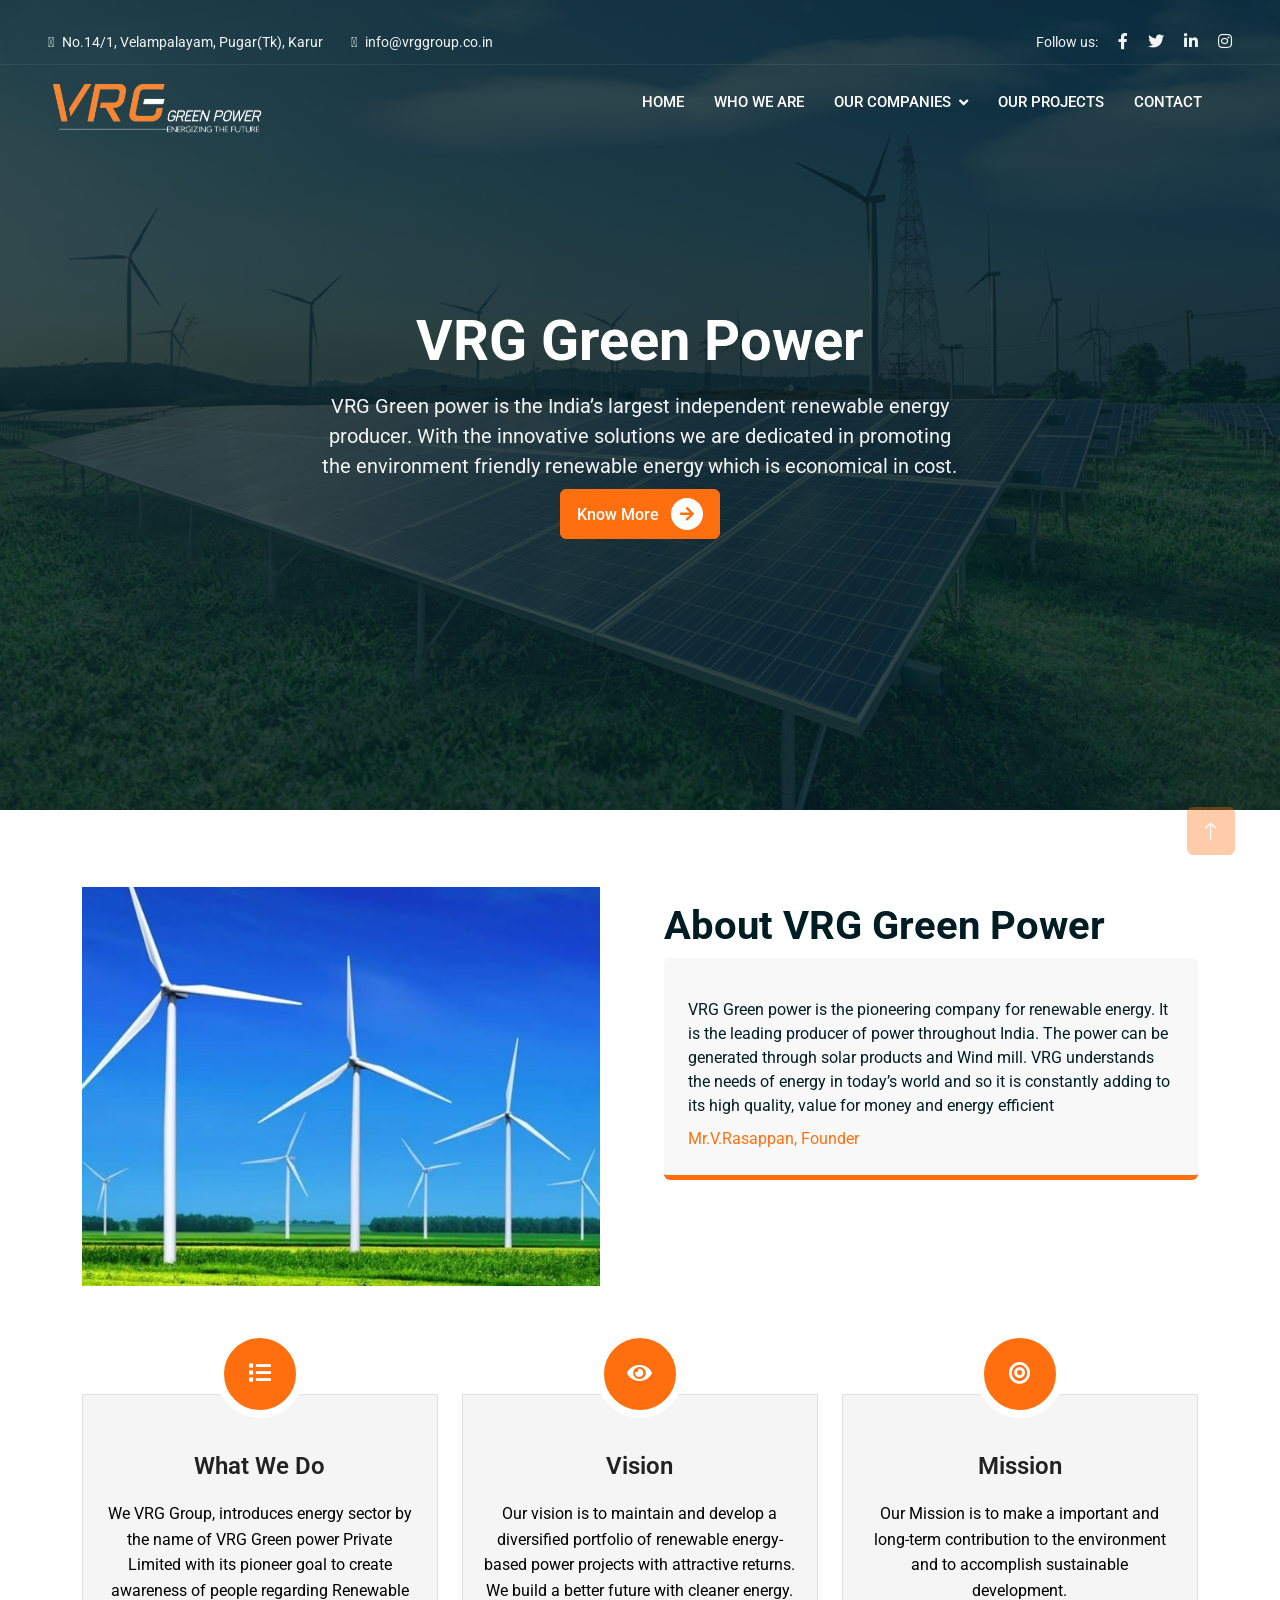
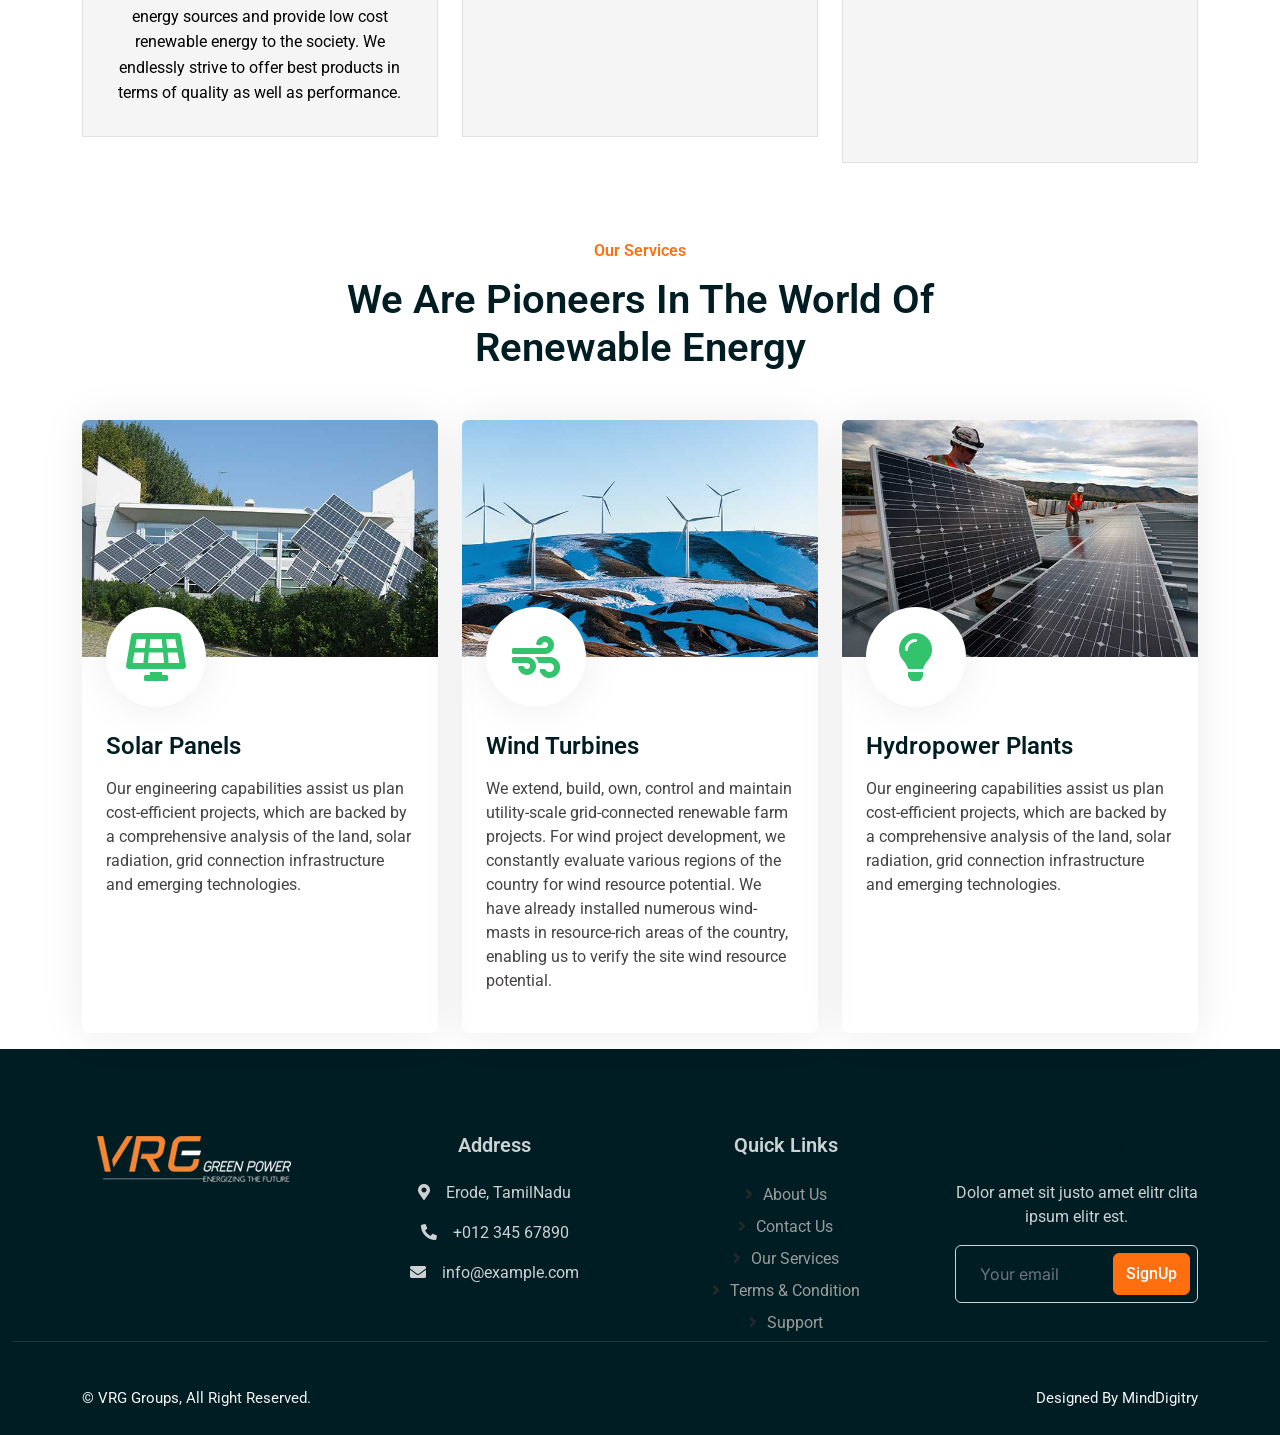
<file: vrggreenpower.html>
<!DOCTYPE html>
<html lang="en">

<head>
    <meta charset="utf-8">
    <title>VRG Green Power</title>
    <meta content="width=device-width, initial-scale=1.0" name="viewport">
    <meta content="" name="keywords">
    <meta content="" name="description">

    <!-- Favicon -->
    <link href="img/favicon.ico" rel="icon">

    <!-- Google Web Fonts -->
    <link rel="preconnect" href="https://fonts.googleapis.com">
    <link rel="preconnect" href="https://fonts.gstatic.com" crossorigin>
    <link
        href="https://fonts.googleapis.com/css2?family=Inter:wght@400;500;600&family=Saira:wght@500;600;700&display=swap"
        rel="stylesheet">

    <!-- Icon Font Stylesheet -->
    <link href="https://cdnjs.cloudflare.com/ajax/libs/font-awesome/5.10.0/css/all.min.css" rel="stylesheet">
    <link href="https://cdn.jsdelivr.net/npm/bootstrap-icons@1.4.1/font/bootstrap-icons.css" rel="stylesheet">

    <!-- Libraries Stylesheet -->
    <link href="lib/animate/animate.min.css" rel="stylesheet">
    <link href="lib/owlcarousel/assets/owl.carousel.min.css" rel="stylesheet">

    <!-- Customized Bootstrap Stylesheet -->
    <link href="css/bootstrap.min.css" rel="stylesheet">

    <!-- Template Stylesheet -->
    <link href="css/style.css" rel="stylesheet">
    <link rel="preconnect" href="https://fonts.googleapis.com">
    <link rel="preconnect" href="https://fonts.gstatic.com" crossorigin>
    <link href="https://fonts.googleapis.com/css2?family=Roboto:ital@1&display=swap" rel="stylesheet">

    <link rel="preconnect" href="https://fonts.googleapis.com">
    <link rel="preconnect" href="https://fonts.gstatic.com" crossorigin>
    <link href="https://fonts.googleapis.com/css2?family=Roboto:wght@300&display=swap" rel="stylesheet">

    <!-- Bootstrap CSS -->
    <link rel="stylesheet" href="vrg_greenpower/scss/bootstrap.scss">

    <!-- Template Stylesheet -->
    <link rel="stylesheet" href="vrg_greenpower/css/style.css">



</head>

<body>
    <!-- Spinner Start -->
    <div id="spinner"
        class="show bg-white position-fixed translate-middle w-100 vh-100 top-50 start-50 d-flex align-items-center justify-content-center">
        <div class="spinner-grow text-primary" role="status"></div>
    </div>
    <!-- Spinner End -->



    <!-- Navbar Start -->
    <div class="container-fluid fixed-top px-0 wow fadeIn" data-wow-delay="0.1s">
        <div class="top-bar text-white-50 row gx-0 align-items-center d-none d-lg-flex">
            <div class="col-lg-6 pg px-5 text-start">
                <small><i class="fa fa-map-marker-alt pg me-2"></i>No.14/1, Velampalayam, Pugar(Tk), Karur</small>
                <small class="ms-4 pg"><i class="fa fa-envelope  pg  me-2"></i>info@vrggroup.co.in</small>
            </div>
            <div class="col-lg-6 pg px-5 text-end">
                <small>Follow us:</small>
                <a class="text-white-50 ms-3" href=""><i class="fab fa-facebook-f"></i></a>
                <a class="text-white-50 ms-3" href=""><i class="fab fa-twitter"></i></a>
                <a class="text-white-50 ms-3" href=""><i class="fab fa-linkedin-in"></i></a>
                <a class="text-white-50 ms-3" href=""><i class="fab fa-instagram"></i></a>
            </div>
        </div>

        <nav class="navbar navbar-expand-lg navbar-dark py-lg-0 px-lg-5 wow fadeIn" data-wow-delay="0.1s">
            <a href="index.html" class="navbar-brand ms-4 ms-lg-0">
                <img class="logo-vrg" src="img/Logo/VRG-Green-power-white.svg" />
            </a>
            <button type="button" class="navbar-toggler me-4" data-bs-toggle="collapse"
                data-bs-target="#navbarCollapse">
                <!-- <span class="navbar-toggler-icon"></span> -->
                <i class="fa fa-bars" style="font-weight: 600;color:orange;"></i>
            </button>
            <div class="collapse navbar-collapse text-white" id="navbarCollapse">
                <div class="navbar-nav ms-auto p-4 p-lg-0">
                    <a href="index.html" class="nav-item pg nav-link text-white active">Home</a>
                    <a href="about.html" class="nav-item pg nav-link text-white">Who We Are</a>
                    <!-- <a href="#" class="nav-item nav-link">Causes</a> -->
                    <div class="nav-item dropdown">
                        <a href="#" class="nav-link text-white pg dropdown-toggle" data-bs-toggle="dropdown">Our
                            Companies</a>
                        <div class="dropdown-menu m-0">
                            <a href="vrgconcrete.html" class="dropdown-item pg">VRG Concrete</a>
                            <a href="vrgbluemetals.html" class="dropdown-item pg">VRG BlueMetals</a>
                            <a href="vrggreenpower.html" class="dropdown-item pg">VRG GreenPower</a>
                            <a href="rassappan.html" class="dropdown-item pg">V.Rasappan & Co</a>
                        </div>
                    </div>
                    <a href="media.html" class="nav-item nav-link text-white pg">Our Projects</a>
                    <a href="contact.html" class="nav-item nav-link text-white pg">Contact</a>
                </div>
                <!-- <div class="d-none d-lg-flex ms-2">
                    <a class="btn btn-outline-primary py-2 px-3 pg" href="">
                        Contact Now
                        <div class="d-inline-flex btn-sm-square bg-white text-primary rounded-circle ms-2">
                            <i class="fa fa-arrow-right"></i>
                        </div>
                    </a>
                </div> -->
            </div>
        </nav>
    </div>
    <!-- Navbar End -->

    <!-- Carousel Start -->
    <div class="container-fluid p-0 mb-5">
        <div id="header-carousel" class="carousel slide" data-bs-ride="carousel">
            <div class="carousel-inner">
                <div class="carousel-item active">
                    <img class="w-100" src="img/carousel-4.jpg" alt="Image">
                    <div class="carousel-caption">
                        <div class="container">
                            <div class="row justify-content-center">
                                <div class="col-lg-7 pt-5">
                                    <h1 class="display-4 text-white mb-3  pg  animated slideInDown">VRG Green Power</h1>
                                    <p class="fs-5 text-white-50 mb-5 animated  pg  slideInDown">VRG Green power is the
                                        India’s largest independent renewable energy producer. With the innovative
                                        solutions we are dedicated in promoting the environment friendly renewable
                                        energy which is economical in cost.</p>
                                    <a class="btn btn-primary py-2 px-3 animated  pg  slideInDown" href="">
                                        Know More
                                        <div
                                            class="d-inline-flex btn-sm-square bg-white text-primary rounded-circle ms-2">
                                            <i class="fa fa-arrow-right"></i>
                                        </div>
                                    </a>
                                </div>
                            </div>
                        </div>
                    </div>
                </div>

            </div>

        </div>
    </div>
    <!-- Carousel End -->


    <!-- About Start -->
    <div class="container-xxl py-5">
        <div class="container">
            <div class="row g-5">

                <div class="col-lg-6 wow fadeInUp" data-wow-delay="0.1s">
                    <div class="position-relative overflow-hidden h-100" style="min-height: 400px;">
                        <img class="position-absolute w-100 h-100 pt-5 pe-5" src="img/about-green-power.jpg" alt=""
                            style="object-fit: cover;">
                    </div>
                </div>
                <div class="col-lg-6 wow fadeInUp" data-wow-delay="0.5s">
                    <div class="h-100">

                        <h1 class="display-6  pg  mb-5">About VRG Green Power </h1>
                        <div class="bg-light border-bottom border-5 border-primary rounded p-4 mb-4">
                            <p class="text-dark  pg  mb-2">VRG Green power is the pioneering company for renewable
                                energy. It is the leading producer of power throughout India. The power can be generated
                                through solar products and Wind mill. VRG understands the needs of energy in today’s
                                world and so it is constantly adding to its high quality, value for money and energy
                                efficient

                            </p>
                            <span class="text-primary  pg ">Mr.V.Rasappan, Founder</span>
                        </div>


                    </div>
                </div>
            </div>
        </div>
    </div>
    <!-- About End -->


    <br>
    <div class="container">
        <div class="row">
            <!-- Boxes de Acoes -->
            <div class="col-xs-12 col-sm-6 col-lg-4">
                <div class="box">
                    <div class="icon">
                        <div class="pulse-base"><i class="fa fa-list check"></i></div>
                        <div class="info">
                            <h3 class="display-6 pg">What We Do</h3>
                            <p class="pg">
                                We VRG Group, introduces energy sector by the name of VRG Green power Private Limited
                                with its pioneer goal to create awareness of people regarding Renewable energy sources
                                and provide low cost renewable energy to the society. We endlessly strive to offer best
                                products in terms of quality as well as performance.
                            </p>

                        </div>
                    </div>
                    <div class="space"></div>
                </div>
            </div>

            <div class="col-xs-12 col-sm-6 col-lg-4">
                <div class="box">
                    <div class="icon">
                        <div class="pulse-base"><i class="fa fa-eye"></i></div>
                        <div class="info">
                            <h3 class="display-6 pg ">Vision</h3>
                            <p class="pg">
                                Our vision is to maintain and develop a diversified portfolio of renewable energy-based
                                power projects with attractive returns. We build a better future with cleaner energy.
                                <br>
                                <br>
                                <br>
                                <br>
                                <br>
                            </p>

                        </div>
                    </div>
                    <div class="space"></div>
                </div>
            </div>

            <div class="col-xs-12 col-sm-6 col-lg-4">
                <div class="box">
                    <div class="icon">
                        <div class="pulse-base"><i class="fa fa-bullseye"></i></div>
                        <div class="info">
                            <h3 class="display-6 pg">Mission</h3>
                            <p class="pg">
                                Our Mission is to make a important and long-term contribution to the environment and to
                                accomplish sustainable development.
                                <br>
                                <br>
                                <br>
                                <br>
                                <br>
                                <br>
                            </p>

                        </div>
                    </div>
                    <div class="space"></div>
                </div>
            </div>


            <!-- /Boxes de Acoes -->
        </div>
    </div>

    <!-- Causes Start -->
    <div class="container-xxl py-5">
        <div class="container">
            <div class="text-center mx-auto mb-5 wow fadeInUp" data-wow-delay="0.1s" style="max-width: 600px;">
                <h6 class="text-primary pg">Our Services</h6>
                <h1 class="mb-4 pg">We Are Pioneers In The World Of Renewable Energy</h1>
            </div>
            <div class="row g-4">
                <div class="col-md-6 col-lg-4 wow fadeInUp" data-wow-delay="0.1s">
                    <div class="service-item rounded overflow-hidden">
                        <img class="img-fluid" src="img/solar-pannels.jpg" alt="">
                        <div class="position-relative p-4 pt-0">
                            <div class="service-icon">
                                <i class="fa fa-solar-panel fa-3x"></i>
                            </div>
                            <h4 class="mb-3 pg">Solar Panels</h4>
                            <p class="pg">Our engineering capabilities assist us plan cost-efficient projects, which are
                                backed by a comprehensive analysis of the land, solar radiation, grid connection
                                infrastructure and emerging technologies.
                                <br>
                                <br>
                                <br>
                                <br>
                                <br>
                            
                            </p>

                        </div>
                    </div>
                </div>
                <div class="col-md-6 col-lg-4 wow fadeInUp" data-wow-delay="0.3s">
                    <div class="service-item rounded overflow-hidden">
                        <img class="img-fluid" src="img/img-600x400-2.jpg" alt="">
                        <div class="position-relative p-4 pt-0">
                            <div class="service-icon">
                                <i class="fa fa-wind fa-3x"></i>
                            </div>
                            <h4 class="mb-3 pg">Wind Turbines</h4>
                            <p class="pg">We extend, build, own, control and maintain utility-scale grid-connected
                                renewable farm projects. For wind project development, we constantly evaluate various
                                regions of the country for wind resource potential. We have already installed numerous
                                wind-masts in resource-rich areas of the country, enabling us to verify the site wind
                                resource potential.</p>

                        </div>
                    </div>
                </div>
                <div class="col-md-6 col-lg-4 wow fadeInUp" data-wow-delay="0.5s">
                    <div class="service-item rounded overflow-hidden">
                        <img class="img-fluid" src="img/img-600x400-3.jpg" alt="">
                        <div class="position-relative p-4 pt-0">
                            <div class="service-icon">
                                <i class="fa fa-lightbulb fa-3x"></i>
                            </div>
                            <h4 class="mb-3 pg">Hydropower Plants</h4>
                            <p class="pg">Our engineering capabilities assist us plan cost-efficient projects, which are
                                backed by a comprehensive analysis of the land, solar radiation, grid connection
                                infrastructure and emerging technologies.
                                <br>
                                <br>
                                <br>
                                <br>
                                <br>
                            
                            </p>

                        </div>
                    </div>
                </div>

            </div>
        </div>
    </div>
    <!-- Causes End -->


    <!-- Footer Start -->
    <div class="container-fluid bg-dark text-white-50 footer mt-5 pt-5 wow fadeIn" data-wow-delay="0.1s">
        <div class="container py-5">
            <div class="row g-5">
                <div class="col-lg-3 col-md-6" style="text-align: center;">
                    <a href="index.html" class="navbar-brand ms-4 ms-lg-0">
                        <img src="img/logo-green-power.png" />
                    </a>
                    <!-- <div class="d-flex pl-5 pt-2" style="text-align: center;">
                        <a class="btn btn-square me-1" href=""><i class="fab fa-twitter"></i></a>
                        <a class="btn btn-square me-1" href=""><i class="fab fa-facebook-f"></i></a>
                        <a class="btn btn-square me-1" href=""><i class="fab fa-youtube"></i></a>
                        <a class="btn btn-square me-0" href=""><i class="fab fa-linkedin-in"></i></a>
                    </div> -->
                </div>
                <div class="col-lg-3 col-md-6" style="text-align: center;">
                    <h5 class="footer-p mb-4 pg">Address</h5>
                    <p class="footer-p pg"><i class="fa fa-map-marker-alt me-3"></i>Erode, TamilNadu</p>
                    <p class="footer-p pg"><i class="fa fa-phone-alt me-3"></i>+012 345 67890</p>
                    <p class="footer-p pg"><i class="fa fa-envelope me-3"></i>info@example.com</p>
                </div>
                <div class="col-lg-3 col-md-6" style="text-align: center;">
                    <h5 class="footer-p mb-4 pg ">Quick Links</h5>
                    <a class="btn btn-link pg" style="text-align: center" href="">About Us</a>
                    <a class="btn btn-link pg" style="text-align: center" href="">Contact Us</a>
                    <a class="btn btn-link pg" style="text-align: center" href="">Our Services</a>
                    <a class="btn btn-link pg" style="text-align: center" href="">Terms & Condition</a>
                    <a class="btn btn-link pg" style="text-align: center" href="">Support</a>
                </div>
                <div class="col-lg-3 col-md-6" style="text-align: center;">
                    <h5 class="text-dark mb-4 pg">Newsletter</h5>
                    <p class="footer-p pg">Dolor amet sit justo amet elitr clita ipsum elitr est.</p>
                    <div class="position-relative mx-auto" style="max-width: 400px;">
                        <input class="form-control bg-transparent w-100 py-3 ps-4 pe-5" type="text"
                            placeholder="Your email">
                        <button type="button"
                            class="btn btn-primary py-2 position-absolute top-0 end-0 mt-2 me-2 pg">SignUp</button>
                    </div>
                </div>
            </div>
        </div>
        <div class="container-fluid copyright">
            <div class="container">
                <div class="row">
                    <div class="col-md-6 text-center text-md-start mb-3 mb-md-0 pg">
                        &copy; <a href="#">VRG Groups</a>, All Right Reserved.
                    </div>
                    <div class="col-md-6 text-center text-md-end pg ">
                        <!--/*** This template is free as long as you keep the footer author’s credit link/attribution link/backlink. If you'd like to use the template without the footer author’s credit link/attribution link/backlink, you can purchase the Credit Removal License from "https://htmlcodex.com/credit-removal". Thank you for your support. ***/-->
                        Designed By <a href="#">MindDigitry</a>
                    </div>
                </div>
            </div>
        </div>
    </div>
    <!-- Footer End -->



    <!-- Back to Top -->
    <a href="#" class="btn btn-lg btn-primary btn-lg-square back-to-top"><i class="bi bi-arrow-up"></i></a>


    <!-- JavaScript Libraries -->
    <script src="https://code.jquery.com/jquery-3.4.1.min.js"></script>
    <script src="https://cdn.jsdelivr.net/npm/bootstrap@5.0.0/dist/js/bootstrap.bundle.min.js"></script>
    <script src="lib/wow/wow.min.js"></script>
    <script src="lib/easing/easing.min.js"></script>
    <script src="lib/waypoints/waypoints.min.js"></script>
    <script src="lib/owlcarousel/owl.carousel.min.js"></script>
    <script src="lib/parallax/parallax.min.js"></script>

    <!-- Template Javascript -->
    <script src="js/main.js"></script>
</body>

</html>
</file>
<file: Carousel/fonts/icomoon/style.css>
@font-face {
  font-family: 'icomoon';
  src:  url('fonts/icomoon.eot?10si43');
  src:  url('fonts/icomoon.eot?10si43#iefix') format('embedded-opentype'),
    url('fonts/icomoon.ttf?10si43') format('truetype'),
    url('fonts/icomoon.woff?10si43') format('woff'),
    url('fonts/icomoon.svg?10si43#icomoon') format('svg');
  font-weight: normal;
  font-style: normal;
}

[class^="icon-"], [class*=" icon-"] {
  /* use !important to prevent issues with browser extensions that change fonts */
  font-family: 'icomoon' !important;
  speak: none;
  font-style: normal;
  font-weight: normal;
  font-variant: normal;
  text-transform: none;
  line-height: 1;

  /* Better Font Rendering =========== */
  -webkit-font-smoothing: antialiased;
  -moz-osx-font-smoothing: grayscale;
}

.icon-asterisk:before {
  content: "\f069";
}
.icon-plus:before {
  content: "\f067";
}
.icon-question:before {
  content: "\f128";
}
.icon-minus:before {
  content: "\f068";
}
.icon-glass:before {
  content: "\f000";
}
.icon-music:before {
  content: "\f001";
}
.icon-search:before {
  content: "\f002";
}
.icon-envelope-o:before {
  content: "\f003";
}
.icon-heart:before {
  content: "\f004";
}
.icon-star:before {
  content: "\f005";
}
.icon-star-o:before {
  content: "\f006";
}
.icon-user:before {
  content: "\f007";
}
.icon-film:before {
  content: "\f008";
}
.icon-th-large:before {
  content: "\f009";
}
.icon-th:before {
  content: "\f00a";
}
.icon-th-list:before {
  content: "\f00b";
}
.icon-check:before {
  content: "\f00c";
}
.icon-close:before {
  content: "\f00d";
}
.icon-remove:before {
  content: "\f00d";
}
.icon-times:before {
  content: "\f00d";
}
.icon-search-plus:before {
  content: "\f00e";
}
.icon-search-minus:before {
  content: "\f010";
}
.icon-power-off:before {
  content: "\f011";
}
.icon-signal:before {
  content: "\f012";
}
.icon-cog:before {
  content: "\f013";
}
.icon-gear:before {
  content: "\f013";
}
.icon-trash-o:before {
  content: "\f014";
}
.icon-home:before {
  content: "\f015";
}
.icon-file-o:before {
  content: "\f016";
}
.icon-clock-o:before {
  content: "\f017";
}
.icon-road:before {
  content: "\f018";
}
.icon-download:before {
  content: "\f019";
}
.icon-arrow-circle-o-down:before {
  content: "\f01a";
}
.icon-arrow-circle-o-up:before {
  content: "\f01b";
}
.icon-inbox:before {
  content: "\f01c";
}
.icon-play-circle-o:before {
  content: "\f01d";
}
.icon-repeat:before {
  content: "\f01e";
}
.icon-rotate-right:before {
  content: "\f01e";
}
.icon-refresh:before {
  content: "\f021";
}
.icon-list-alt:before {
  content: "\f022";
}
.icon-lock:before {
  content: "\f023";
}
.icon-flag:before {
  content: "\f024";
}
.icon-headphones:before {
  content: "\f025";
}
.icon-volume-off:before {
  content: "\f026";
}
.icon-volume-down:before {
  content: "\f027";
}
.icon-volume-up:before {
  content: "\f028";
}
.icon-qrcode:before {
  content: "\f029";
}
.icon-barcode:before {
  content: "\f02a";
}
.icon-tag:before {
  content: "\f02b";
}
.icon-tags:before {
  content: "\f02c";
}
.icon-book:before {
  content: "\f02d";
}
.icon-bookmark:before {
  content: "\f02e";
}
.icon-print:before {
  content: "\f02f";
}
.icon-camera:before {
  content: "\f030";
}
.icon-font:before {
  content: "\f031";
}
.icon-bold:before {
  content: "\f032";
}
.icon-italic:before {
  content: "\f033";
}
.icon-text-height:before {
  content: "\f034";
}
.icon-text-width:before {
  content: "\f035";
}
.icon-align-left:before {
  content: "\f036";
}
.icon-align-center:before {
  content: "\f037";
}
.icon-align-right:before {
  content: "\f038";
}
.icon-align-justify:before {
  content: "\f039";
}
.icon-list:before {
  content: "\f03a";
}
.icon-dedent:before {
  content: "\f03b";
}
.icon-outdent:before {
  content: "\f03b";
}
.icon-indent:before {
  content: "\f03c";
}
.icon-video-camera:before {
  content: "\f03d";
}
.icon-image:before {
  content: "\f03e";
}
.icon-photo:before {
  content: "\f03e";
}
.icon-picture-o:before {
  content: "\f03e";
}
.icon-pencil:before {
  content: "\f040";
}
.icon-map-marker:before {
  content: "\f041";
}
.icon-adjust:before {
  content: "\f042";
}
.icon-tint:before {
  content: "\f043";
}
.icon-edit:before {
  content: "\f044";
}
.icon-pencil-square-o:before {
  content: "\f044";
}
.icon-share-square-o:before {
  content: "\f045";
}
.icon-check-square-o:before {
  content: "\f046";
}
.icon-arrows:before {
  content: "\f047";
}
.icon-step-backward:before {
  content: "\f048";
}
.icon-fast-backward:before {
  content: "\f049";
}
.icon-backward:before {
  content: "\f04a";
}
.icon-play:before {
  content: "\f04b";
}
.icon-pause:before {
  content: "\f04c";
}
.icon-stop:before {
  content: "\f04d";
}
.icon-forward:before {
  content: "\f04e";
}
.icon-fast-forward:before {
  content: "\f050";
}
.icon-step-forward:before {
  content: "\f051";
}
.icon-eject:before {
  content: "\f052";
}
.icon-chevron-left:before {
  content: "\f053";
}
.icon-chevron-right:before {
  content: "\f054";
}
.icon-plus-circle:before {
  content: "\f055";
}
.icon-minus-circle:before {
  content: "\f056";
}
.icon-times-circle:before {
  content: "\f057";
}
.icon-check-circle:before {
  content: "\f058";
}
.icon-question-circle:before {
  content: "\f059";
}
.icon-info-circle:before {
  content: "\f05a";
}
.icon-crosshairs:before {
  content: "\f05b";
}
.icon-times-circle-o:before {
  content: "\f05c";
}
.icon-check-circle-o:before {
  content: "\f05d";
}
.icon-ban:before {
  content: "\f05e";
}
.icon-arrow-left:before {
  content: "\f060";
}
.icon-arrow-right:before {
  content: "\f061";
}
.icon-arrow-up:before {
  content: "\f062";
}
.icon-arrow-down:before {
  content: "\f063";
}
.icon-mail-forward:before {
  content: "\f064";
}
.icon-share:before {
  content: "\f064";
}
.icon-expand:before {
  content: "\f065";
}
.icon-compress:before {
  content: "\f066";
}
.icon-exclamation-circle:before {
  content: "\f06a";
}
.icon-gift:before {
  content: "\f06b";
}
.icon-leaf:before {
  content: "\f06c";
}
.icon-fire:before {
  content: "\f06d";
}
.icon-eye:before {
  content: "\f06e";
}
.icon-eye-slash:before {
  content: "\f070";
}
.icon-exclamation-triangle:before {
  content: "\f071";
}
.icon-warning:before {
  content: "\f071";
}
.icon-plane:before {
  content: "\f072";
}
.icon-calendar:before {
  content: "\f073";
}
.icon-random:before {
  content: "\f074";
}
.icon-comment:before {
  content: "\f075";
}
.icon-magnet:before {
  content: "\f076";
}
.icon-chevron-up:before {
  content: "\f077";
}
.icon-chevron-down:before {
  content: "\f078";
}
.icon-retweet:before {
  content: "\f079";
}
.icon-shopping-cart:before {
  content: "\f07a";
}
.icon-folder:before {
  content: "\f07b";
}
.icon-folder-open:before {
  content: "\f07c";
}
.icon-arrows-v:before {
  content: "\f07d";
}
.icon-arrows-h:before {
  content: "\f07e";
}
.icon-bar-chart:before {
  content: "\f080";
}
.icon-bar-chart-o:before {
  content: "\f080";
}
.icon-twitter-square:before {
  content: "\f081";
}
.icon-facebook-square:before {
  content: "\f082";
}
.icon-camera-retro:before {
  content: "\f083";
}
.icon-key:before {
  content: "\f084";
}
.icon-cogs:before {
  content: "\f085";
}
.icon-gears:before {
  content: "\f085";
}
.icon-comments:before {
  content: "\f086";
}
.icon-thumbs-o-up:before {
  content: "\f087";
}
.icon-thumbs-o-down:before {
  content: "\f088";
}
.icon-star-half:before {
  content: "\f089";
}
.icon-heart-o:before {
  content: "\f08a";
}
.icon-sign-out:before {
  content: "\f08b";
}
.icon-linkedin-square:before {
  content: "\f08c";
}
.icon-thumb-tack:before {
  content: "\f08d";
}
.icon-external-link:before {
  content: "\f08e";
}
.icon-sign-in:before {
  content: "\f090";
}
.icon-trophy:before {
  content: "\f091";
}
.icon-github-square:before {
  content: "\f092";
}
.icon-upload:before {
  content: "\f093";
}
.icon-lemon-o:before {
  content: "\f094";
}
.icon-phone:before {
  content: "\f095";
}
.icon-square-o:before {
  content: "\f096";
}
.icon-bookmark-o:before {
  content: "\f097";
}
.icon-phone-square:before {
  content: "\f098";
}
.icon-twitter:before {
  content: "\f099";
}
.icon-facebook:before {
  content: "\f09a";
}
.icon-facebook-f:before {
  content: "\f09a";
}
.icon-github:before {
  content: "\f09b";
}
.icon-unlock:before {
  content: "\f09c";
}
.icon-credit-card:before {
  content: "\f09d";
}
.icon-feed:before {
  content: "\f09e";
}
.icon-rss:before {
  content: "\f09e";
}
.icon-hdd-o:before {
  content: "\f0a0";
}
.icon-bullhorn:before {
  content: "\f0a1";
}
.icon-bell-o:before {
  content: "\f0a2";
}
.icon-certificate:before {
  content: "\f0a3";
}
.icon-hand-o-right:before {
  content: "\f0a4";
}
.icon-hand-o-left:before {
  content: "\f0a5";
}
.icon-hand-o-up:before {
  content: "\f0a6";
}
.icon-hand-o-down:before {
  content: "\f0a7";
}
.icon-arrow-circle-left:before {
  content: "\f0a8";
}
.icon-arrow-circle-right:before {
  content: "\f0a9";
}
.icon-arrow-circle-up:before {
  content: "\f0aa";
}
.icon-arrow-circle-down:before {
  content: "\f0ab";
}
.icon-globe:before {
  content: "\f0ac";
}
.icon-wrench:before {
  content: "\f0ad";
}
.icon-tasks:before {
  content: "\f0ae";
}
.icon-filter:before {
  content: "\f0b0";
}
.icon-briefcase:before {
  content: "\f0b1";
}
.icon-arrows-alt:before {
  content: "\f0b2";
}
.icon-group:before {
  content: "\f0c0";
}
.icon-users:before {
  content: "\f0c0";
}
.icon-chain:before {
  content: "\f0c1";
}
.icon-link:before {
  content: "\f0c1";
}
.icon-cloud:before {
  content: "\f0c2";
}
.icon-flask:before {
  content: "\f0c3";
}
.icon-cut:before {
  content: "\f0c4";
}
.icon-scissors:before {
  content: "\f0c4";
}
.icon-copy:before {
  content: "\f0c5";
}
.icon-files-o:before {
  content: "\f0c5";
}
.icon-paperclip:before {
  content: "\f0c6";
}
.icon-floppy-o:before {
  content: "\f0c7";
}
.icon-save:before {
  content: "\f0c7";
}
.icon-square:before {
  content: "\f0c8";
}
.icon-bars:before {
  content: "\f0c9";
}
.icon-navicon:before {
  content: "\f0c9";
}
.icon-reorder:before {
  content: "\f0c9";
}
.icon-list-ul:before {
  content: "\f0ca";
}
.icon-list-ol:before {
  content: "\f0cb";
}
.icon-strikethrough:before {
  content: "\f0cc";
}
.icon-underline:before {
  content: "\f0cd";
}
.icon-table:before {
  content: "\f0ce";
}
.icon-magic:before {
  content: "\f0d0";
}
.icon-truck:before {
  content: "\f0d1";
}
.icon-pinterest:before {
  content: "\f0d2";
}
.icon-pinterest-square:before {
  content: "\f0d3";
}
.icon-google-plus-square:before {
  content: "\f0d4";
}
.icon-google-plus:before {
  content: "\f0d5";
}
.icon-money:before {
  content: "\f0d6";
}
.icon-caret-down:before {
  content: "\f0d7";
}
.icon-caret-up:before {
  content: "\f0d8";
}
.icon-caret-left:before {
  content: "\f0d9";
}
.icon-caret-right:before {
  content: "\f0da";
}
.icon-columns:before {
  content: "\f0db";
}
.icon-sort:before {
  content: "\f0dc";
}
.icon-unsorted:before {
  content: "\f0dc";
}
.icon-sort-desc:before {
  content: "\f0dd";
}
.icon-sort-down:before {
  content: "\f0dd";
}
.icon-sort-asc:before {
  content: "\f0de";
}
.icon-sort-up:before {
  content: "\f0de";
}
.icon-envelope:before {
  content: "\f0e0";
}
.icon-linkedin:before {
  content: "\f0e1";
}
.icon-rotate-left:before {
  content: "\f0e2";
}
.icon-undo:before {
  content: "\f0e2";
}
.icon-gavel:before {
  content: "\f0e3";
}
.icon-legal:before {
  content: "\f0e3";
}
.icon-dashboard:before {
  content: "\f0e4";
}
.icon-tachometer:before {
  content: "\f0e4";
}
.icon-comment-o:before {
  content: "\f0e5";
}
.icon-comments-o:before {
  content: "\f0e6";
}
.icon-bolt:before {
  content: "\f0e7";
}
.icon-flash:before {
  content: "\f0e7";
}
.icon-sitemap:before {
  content: "\f0e8";
}
.icon-umbrella:before {
  content: "\f0e9";
}
.icon-clipboard:before {
  content: "\f0ea";
}
.icon-paste:before {
  content: "\f0ea";
}
.icon-lightbulb-o:before {
  content: "\f0eb";
}
.icon-exchange:before {
  content: "\f0ec";
}
.icon-cloud-download:before {
  content: "\f0ed";
}
.icon-cloud-upload:before {
  content: "\f0ee";
}
.icon-user-md:before {
  content: "\f0f0";
}
.icon-stethoscope:before {
  content: "\f0f1";
}
.icon-suitcase:before {
  content: "\f0f2";
}
.icon-bell:before {
  content: "\f0f3";
}
.icon-coffee:before {
  content: "\f0f4";
}
.icon-cutlery:before {
  content: "\f0f5";
}
.icon-file-text-o:before {
  content: "\f0f6";
}
.icon-building-o:before {
  content: "\f0f7";
}
.icon-hospital-o:before {
  content: "\f0f8";
}
.icon-ambulance:before {
  content: "\f0f9";
}
.icon-medkit:before {
  content: "\f0fa";
}
.icon-fighter-jet:before {
  content: "\f0fb";
}
.icon-beer:before {
  content: "\f0fc";
}
.icon-h-square:before {
  content: "\f0fd";
}
.icon-plus-square:before {
  content: "\f0fe";
}
.icon-angle-double-left:before {
  content: "\f100";
}
.icon-angle-double-right:before {
  content: "\f101";
}
.icon-angle-double-up:before {
  content: "\f102";
}
.icon-angle-double-down:before {
  content: "\f103";
}
.icon-angle-left:before {
  content: "\f104";
}
.icon-angle-right:before {
  content: "\f105";
}
.icon-angle-up:before {
  content: "\f106";
}
.icon-angle-down:before {
  content: "\f107";
}
.icon-desktop:before {
  content: "\f108";
}
.icon-laptop:before {
  content: "\f109";
}
.icon-tablet:before {
  content: "\f10a";
}
.icon-mobile:before {
  content: "\f10b";
}
.icon-mobile-phone:before {
  content: "\f10b";
}
.icon-circle-o:before {
  content: "\f10c";
}
.icon-quote-left:before {
  content: "\f10d";
}
.icon-quote-right:before {
  content: "\f10e";
}
.icon-spinner:before {
  content: "\f110";
}
.icon-circle:before {
  content: "\f111";
}
.icon-mail-reply:before {
  content: "\f112";
}
.icon-reply:before {
  content: "\f112";
}
.icon-github-alt:before {
  content: "\f113";
}
.icon-folder-o:before {
  content: "\f114";
}
.icon-folder-open-o:before {
  content: "\f115";
}
.icon-smile-o:before {
  content: "\f118";
}
.icon-frown-o:before {
  content: "\f119";
}
.icon-meh-o:before {
  content: "\f11a";
}
.icon-gamepad:before {
  content: "\f11b";
}
.icon-keyboard-o:before {
  content: "\f11c";
}
.icon-flag-o:before {
  content: "\f11d";
}
.icon-flag-checkered:before {
  content: "\f11e";
}
.icon-terminal:before {
  content: "\f120";
}
.icon-code:before {
  content: "\f121";
}
.icon-mail-reply-all:before {
  content: "\f122";
}
.icon-reply-all:before {
  content: "\f122";
}
.icon-star-half-empty:before {
  content: "\f123";
}
.icon-star-half-full:before {
  content: "\f123";
}
.icon-star-half-o:before {
  content: "\f123";
}
.icon-location-arrow:before {
  content: "\f124";
}
.icon-crop:before {
  content: "\f125";
}
.icon-code-fork:before {
  content: "\f126";
}
.icon-chain-broken:before {
  content: "\f127";
}
.icon-unlink:before {
  content: "\f127";
}
.icon-info:before {
  content: "\f129";
}
.icon-exclamation:before {
  content: "\f12a";
}
.icon-superscript:before {
  content: "\f12b";
}
.icon-subscript:before {
  content: "\f12c";
}
.icon-eraser:before {
  content: "\f12d";
}
.icon-puzzle-piece:before {
  content: "\f12e";
}
.icon-microphone:before {
  content: "\f130";
}
.icon-microphone-slash:before {
  content: "\f131";
}
.icon-shield:before {
  content: "\f132";
}
.icon-calendar-o:before {
  content: "\f133";
}
.icon-fire-extinguisher:before {
  content: "\f134";
}
.icon-rocket:before {
  content: "\f135";
}
.icon-maxcdn:before {
  content: "\f136";
}
.icon-chevron-circle-left:before {
  content: "\f137";
}
.icon-chevron-circle-right:before {
  content: "\f138";
}
.icon-chevron-circle-up:before {
  content: "\f139";
}
.icon-chevron-circle-down:before {
  content: "\f13a";
}
.icon-html5:before {
  content: "\f13b";
}
.icon-css3:before {
  content: "\f13c";
}
.icon-anchor:before {
  content: "\f13d";
}
.icon-unlock-alt:before {
  content: "\f13e";
}
.icon-bullseye:before {
  content: "\f140";
}
.icon-ellipsis-h:before {
  content: "\f141";
}
.icon-ellipsis-v:before {
  content: "\f142";
}
.icon-rss-square:before {
  content: "\f143";
}
.icon-play-circle:before {
  content: "\f144";
}
.icon-ticket:before {
  content: "\f145";
}
.icon-minus-square:before {
  content: "\f146";
}
.icon-minus-square-o:before {
  content: "\f147";
}
.icon-level-up:before {
  content: "\f148";
}
.icon-level-down:before {
  content: "\f149";
}
.icon-check-square:before {
  content: "\f14a";
}
.icon-pencil-square:before {
  content: "\f14b";
}
.icon-external-link-square:before {
  content: "\f14c";
}
.icon-share-square:before {
  content: "\f14d";
}
.icon-compass:before {
  content: "\f14e";
}
.icon-caret-square-o-down:before {
  content: "\f150";
}
.icon-toggle-down:before {
  content: "\f150";
}
.icon-caret-square-o-up:before {
  content: "\f151";
}
.icon-toggle-up:before {
  content: "\f151";
}
.icon-caret-square-o-right:before {
  content: "\f152";
}
.icon-toggle-right:before {
  content: "\f152";
}
.icon-eur:before {
  content: "\f153";
}
.icon-euro:before {
  content: "\f153";
}
.icon-gbp:before {
  content: "\f154";
}
.icon-dollar:before {
  content: "\f155";
}
.icon-usd:before {
  content: "\f155";
}
.icon-inr:before {
  content: "\f156";
}
.icon-rupee:before {
  content: "\f156";
}
.icon-cny:before {
  content: "\f157";
}
.icon-jpy:before {
  content: "\f157";
}
.icon-rmb:before {
  content: "\f157";
}
.icon-yen:before {
  content: "\f157";
}
.icon-rouble:before {
  content: "\f158";
}
.icon-rub:before {
  content: "\f158";
}
.icon-ruble:before {
  content: "\f158";
}
.icon-krw:before {
  content: "\f159";
}
.icon-won:before {
  content: "\f159";
}
.icon-bitcoin:before {
  content: "\f15a";
}
.icon-btc:before {
  content: "\f15a";
}
.icon-file:before {
  content: "\f15b";
}
.icon-file-text:before {
  content: "\f15c";
}
.icon-sort-alpha-asc:before {
  content: "\f15d";
}
.icon-sort-alpha-desc:before {
  content: "\f15e";
}
.icon-sort-amount-asc:before {
  content: "\f160";
}
.icon-sort-amount-desc:before {
  content: "\f161";
}
.icon-sort-numeric-asc:before {
  content: "\f162";
}
.icon-sort-numeric-desc:before {
  content: "\f163";
}
.icon-thumbs-up:before {
  content: "\f164";
}
.icon-thumbs-down:before {
  content: "\f165";
}
.icon-youtube-square:before {
  content: "\f166";
}
.icon-youtube:before {
  content: "\f167";
}
.icon-xing:before {
  content: "\f168";
}
.icon-xing-square:before {
  content: "\f169";
}
.icon-youtube-play:before {
  content: "\f16a";
}
.icon-dropbox:before {
  content: "\f16b";
}
.icon-stack-overflow:before {
  content: "\f16c";
}
.icon-instagram:before {
  content: "\f16d";
}
.icon-flickr:before {
  content: "\f16e";
}
.icon-adn:before {
  content: "\f170";
}
.icon-bitbucket:before {
  content: "\f171";
}
.icon-bitbucket-square:before {
  content: "\f172";
}
.icon-tumblr:before {
  content: "\f173";
}
.icon-tumblr-square:before {
  content: "\f174";
}
.icon-long-arrow-down:before {
  content: "\f175";
}
.icon-long-arrow-up:before {
  content: "\f176";
}
.icon-long-arrow-left:before {
  content: "\f177";
}
.icon-long-arrow-right:before {
  content: "\f178";
}
.icon-apple:before {
  content: "\f179";
}
.icon-windows:before {
  content: "\f17a";
}
.icon-android:before {
  content: "\f17b";
}
.icon-linux:before {
  content: "\f17c";
}
.icon-dribbble:before {
  content: "\f17d";
}
.icon-skype:before {
  content: "\f17e";
}
.icon-foursquare:before {
  content: "\f180";
}
.icon-trello:before {
  content: "\f181";
}
.icon-female:before {
  content: "\f182";
}
.icon-male:before {
  content: "\f183";
}
.icon-gittip:before {
  content: "\f184";
}
.icon-gratipay:before {
  content: "\f184";
}
.icon-sun-o:before {
  content: "\f185";
}
.icon-moon-o:before {
  content: "\f186";
}
.icon-archive:before {
  content: "\f187";
}
.icon-bug:before {
  content: "\f188";
}
.icon-vk:before {
  content: "\f189";
}
.icon-weibo:before {
  content: "\f18a";
}
.icon-renren:before {
  content: "\f18b";
}
.icon-pagelines:before {
  content: "\f18c";
}
.icon-stack-exchange:before {
  content: "\f18d";
}
.icon-arrow-circle-o-right:before {
  content: "\f18e";
}
.icon-arrow-circle-o-left:before {
  content: "\f190";
}
.icon-caret-square-o-left:before {
  content: "\f191";
}
.icon-toggle-left:before {
  content: "\f191";
}
.icon-dot-circle-o:before {
  content: "\f192";
}
.icon-wheelchair:before {
  content: "\f193";
}
.icon-vimeo-square:before {
  content: "\f194";
}
.icon-try:before {
  content: "\f195";
}
.icon-turkish-lira:before {
  content: "\f195";
}
.icon-plus-square-o:before {
  content: "\f196";
}
.icon-space-shuttle:before {
  content: "\f197";
}
.icon-slack:before {
  content: "\f198";
}
.icon-envelope-square:before {
  content: "\f199";
}
.icon-wordpress:before {
  content: "\f19a";
}
.icon-openid:before {
  content: "\f19b";
}
.icon-bank:before {
  content: "\f19c";
}
.icon-institution:before {
  content: "\f19c";
}
.icon-university:before {
  content: "\f19c";
}
.icon-graduation-cap:before {
  content: "\f19d";
}
.icon-mortar-board:before {
  content: "\f19d";
}
.icon-yahoo:before {
  content: "\f19e";
}
.icon-google:before {
  content: "\f1a0";
}
.icon-reddit:before {
  content: "\f1a1";
}
.icon-reddit-square:before {
  content: "\f1a2";
}
.icon-stumbleupon-circle:before {
  content: "\f1a3";
}
.icon-stumbleupon:before {
  content: "\f1a4";
}
.icon-delicious:before {
  content: "\f1a5";
}
.icon-digg:before {
  content: "\f1a6";
}
.icon-pied-piper-pp:before {
  content: "\f1a7";
}
.icon-pied-piper-alt:before {
  content: "\f1a8";
}
.icon-drupal:before {
  content: "\f1a9";
}
.icon-joomla:before {
  content: "\f1aa";
}
.icon-language:before {
  content: "\f1ab";
}
.icon-fax:before {
  content: "\f1ac";
}
.icon-building:before {
  content: "\f1ad";
}
.icon-child:before {
  content: "\f1ae";
}
.icon-paw:before {
  content: "\f1b0";
}
.icon-spoon:before {
  content: "\f1b1";
}
.icon-cube:before {
  content: "\f1b2";
}
.icon-cubes:before {
  content: "\f1b3";
}
.icon-behance:before {
  content: "\f1b4";
}
.icon-behance-square:before {
  content: "\f1b5";
}
.icon-steam:before {
  content: "\f1b6";
}
.icon-steam-square:before {
  content: "\f1b7";
}
.icon-recycle:before {
  content: "\f1b8";
}
.icon-automobile:before {
  content: "\f1b9";
}
.icon-car:before {
  content: "\f1b9";
}
.icon-cab:before {
  content: "\f1ba";
}
.icon-taxi:before {
  content: "\f1ba";
}
.icon-tree:before {
  content: "\f1bb";
}
.icon-spotify:before {
  content: "\f1bc";
}
.icon-deviantart:before {
  content: "\f1bd";
}
.icon-soundcloud:before {
  content: "\f1be";
}
.icon-database:before {
  content: "\f1c0";
}
.icon-file-pdf-o:before {
  content: "\f1c1";
}
.icon-file-word-o:before {
  content: "\f1c2";
}
.icon-file-excel-o:before {
  content: "\f1c3";
}
.icon-file-powerpoint-o:before {
  content: "\f1c4";
}
.icon-file-image-o:before {
  content: "\f1c5";
}
.icon-file-photo-o:before {
  content: "\f1c5";
}
.icon-file-picture-o:before {
  content: "\f1c5";
}
.icon-file-archive-o:before {
  content: "\f1c6";
}
.icon-file-zip-o:before {
  content: "\f1c6";
}
.icon-file-audio-o:before {
  content: "\f1c7";
}
.icon-file-sound-o:before {
  content: "\f1c7";
}
.icon-file-movie-o:before {
  content: "\f1c8";
}
.icon-file-video-o:before {
  content: "\f1c8";
}
.icon-file-code-o:before {
  content: "\f1c9";
}
.icon-vine:before {
  content: "\f1ca";
}
.icon-codepen:before {
  content: "\f1cb";
}
.icon-jsfiddle:before {
  content: "\f1cc";
}
.icon-life-bouy:before {
  content: "\f1cd";
}
.icon-life-buoy:before {
  content: "\f1cd";
}
.icon-life-ring:before {
  content: "\f1cd";
}
.icon-life-saver:before {
  content: "\f1cd";
}
.icon-support:before {
  content: "\f1cd";
}
.icon-circle-o-notch:before {
  content: "\f1ce";
}
.icon-ra:before {
  content: "\f1d0";
}
.icon-rebel:before {
  content: "\f1d0";
}
.icon-resistance:before {
  content: "\f1d0";
}
.icon-empire:before {
  content: "\f1d1";
}
.icon-ge:before {
  content: "\f1d1";
}
.icon-git-square:before {
  content: "\f1d2";
}
.icon-git:before {
  content: "\f1d3";
}
.icon-hacker-news:before {
  content: "\f1d4";
}
.icon-y-combinator-square:before {
  content: "\f1d4";
}
.icon-yc-square:before {
  content: "\f1d4";
}
.icon-tencent-weibo:before {
  content: "\f1d5";
}
.icon-qq:before {
  content: "\f1d6";
}
.icon-wechat:before {
  content: "\f1d7";
}
.icon-weixin:before {
  content: "\f1d7";
}
.icon-paper-plane:before {
  content: "\f1d8";
}
.icon-send:before {
  content: "\f1d8";
}
.icon-paper-plane-o:before {
  content: "\f1d9";
}
.icon-send-o:before {
  content: "\f1d9";
}
.icon-history:before {
  content: "\f1da";
}
.icon-circle-thin:before {
  content: "\f1db";
}
.icon-header:before {
  content: "\f1dc";
}
.icon-paragraph:before {
  content: "\f1dd";
}
.icon-sliders:before {
  content: "\f1de";
}
.icon-share-alt:before {
  content: "\f1e0";
}
.icon-share-alt-square:before {
  content: "\f1e1";
}
.icon-bomb:before {
  content: "\f1e2";
}
.icon-futbol-o:before {
  content: "\f1e3";
}
.icon-soccer-ball-o:before {
  content: "\f1e3";
}
.icon-tty:before {
  content: "\f1e4";
}
.icon-binoculars:before {
  content: "\f1e5";
}
.icon-plug:before {
  content: "\f1e6";
}
.icon-slideshare:before {
  content: "\f1e7";
}
.icon-twitch:before {
  content: "\f1e8";
}
.icon-yelp:before {
  content: "\f1e9";
}
.icon-newspaper-o:before {
  content: "\f1ea";
}
.icon-wifi:before {
  content: "\f1eb";
}
.icon-calculator:before {
  content: "\f1ec";
}
.icon-paypal:before {
  content: "\f1ed";
}
.icon-google-wallet:before {
  content: "\f1ee";
}
.icon-cc-visa:before {
  content: "\f1f0";
}
.icon-cc-mastercard:before {
  content: "\f1f1";
}
.icon-cc-discover:before {
  content: "\f1f2";
}
.icon-cc-amex:before {
  content: "\f1f3";
}
.icon-cc-paypal:before {
  content: "\f1f4";
}
.icon-cc-stripe:before {
  content: "\f1f5";
}
.icon-bell-slash:before {
  content: "\f1f6";
}
.icon-bell-slash-o:before {
  content: "\f1f7";
}
.icon-trash:before {
  content: "\f1f8";
}
.icon-copyright:before {
  content: "\f1f9";
}
.icon-at:before {
  content: "\f1fa";
}
.icon-eyedropper:before {
  content: "\f1fb";
}
.icon-paint-brush:before {
  content: "\f1fc";
}
.icon-birthday-cake:before {
  content: "\f1fd";
}
.icon-area-chart:before {
  content: "\f1fe";
}
.icon-pie-chart:before {
  content: "\f200";
}
.icon-line-chart:before {
  content: "\f201";
}
.icon-lastfm:before {
  content: "\f202";
}
.icon-lastfm-square:before {
  content: "\f203";
}
.icon-toggle-off:before {
  content: "\f204";
}
.icon-toggle-on:before {
  content: "\f205";
}
.icon-bicycle:before {
  content: "\f206";
}
.icon-bus:before {
  content: "\f207";
}
.icon-ioxhost:before {
  content: "\f208";
}
.icon-angellist:before {
  content: "\f209";
}
.icon-cc:before {
  content: "\f20a";
}
.icon-ils:before {
  content: "\f20b";
}
.icon-shekel:before {
  content: "\f20b";
}
.icon-sheqel:before {
  content: "\f20b";
}
.icon-meanpath:before {
  content: "\f20c";
}
.icon-buysellads:before {
  content: "\f20d";
}
.icon-connectdevelop:before {
  content: "\f20e";
}
.icon-dashcube:before {
  content: "\f210";
}
.icon-forumbee:before {
  content: "\f211";
}
.icon-leanpub:before {
  content: "\f212";
}
.icon-sellsy:before {
  content: "\f213";
}
.icon-shirtsinbulk:before {
  content: "\f214";
}
.icon-simplybuilt:before {
  content: "\f215";
}
.icon-skyatlas:before {
  content: "\f216";
}
.icon-cart-plus:before {
  content: "\f217";
}
.icon-cart-arrow-down:before {
  content: "\f218";
}
.icon-diamond:before {
  content: "\f219";
}
.icon-ship:before {
  content: "\f21a";
}
.icon-user-secret:before {
  content: "\f21b";
}
.icon-motorcycle:before {
  content: "\f21c";
}
.icon-street-view:before {
  content: "\f21d";
}
.icon-heartbeat:before {
  content: "\f21e";
}
.icon-venus:before {
  content: "\f221";
}
.icon-mars:before {
  content: "\f222";
}
.icon-mercury:before {
  content: "\f223";
}
.icon-intersex:before {
  content: "\f224";
}
.icon-transgender:before {
  content: "\f224";
}
.icon-transgender-alt:before {
  content: "\f225";
}
.icon-venus-double:before {
  content: "\f226";
}
.icon-mars-double:before {
  content: "\f227";
}
.icon-venus-mars:before {
  content: "\f228";
}
.icon-mars-stroke:before {
  content: "\f229";
}
.icon-mars-stroke-v:before {
  content: "\f22a";
}
.icon-mars-stroke-h:before {
  content: "\f22b";
}
.icon-neuter:before {
  content: "\f22c";
}
.icon-genderless:before {
  content: "\f22d";
}
.icon-facebook-official:before {
  content: "\f230";
}
.icon-pinterest-p:before {
  content: "\f231";
}
.icon-whatsapp:before {
  content: "\f232";
}
.icon-server:before {
  content: "\f233";
}
.icon-user-plus:before {
  content: "\f234";
}
.icon-user-times:before {
  content: "\f235";
}
.icon-bed:before {
  content: "\f236";
}
.icon-hotel:before {
  content: "\f236";
}
.icon-viacoin:before {
  content: "\f237";
}
.icon-train:before {
  content: "\f238";
}
.icon-subway:before {
  content: "\f239";
}
.icon-medium:before {
  content: "\f23a";
}
.icon-y-combinator:before {
  content: "\f23b";
}
.icon-yc:before {
  content: "\f23b";
}
.icon-optin-monster:before {
  content: "\f23c";
}
.icon-opencart:before {
  content: "\f23d";
}
.icon-expeditedssl:before {
  content: "\f23e";
}
.icon-battery:before {
  content: "\f240";
}
.icon-battery-4:before {
  content: "\f240";
}
.icon-battery-full:before {
  content: "\f240";
}
.icon-battery-3:before {
  content: "\f241";
}
.icon-battery-three-quarters:before {
  content: "\f241";
}
.icon-battery-2:before {
  content: "\f242";
}
.icon-battery-half:before {
  content: "\f242";
}
.icon-battery-1:before {
  content: "\f243";
}
.icon-battery-quarter:before {
  content: "\f243";
}
.icon-battery-0:before {
  content: "\f244";
}
.icon-battery-empty:before {
  content: "\f244";
}
.icon-mouse-pointer:before {
  content: "\f245";
}
.icon-i-cursor:before {
  content: "\f246";
}
.icon-object-group:before {
  content: "\f247";
}
.icon-object-ungroup:before {
  content: "\f248";
}
.icon-sticky-note:before {
  content: "\f249";
}
.icon-sticky-note-o:before {
  content: "\f24a";
}
.icon-cc-jcb:before {
  content: "\f24b";
}
.icon-cc-diners-club:before {
  content: "\f24c";
}
.icon-clone:before {
  content: "\f24d";
}
.icon-balance-scale:before {
  content: "\f24e";
}
.icon-hourglass-o:before {
  content: "\f250";
}
.icon-hourglass-1:before {
  content: "\f251";
}
.icon-hourglass-start:before {
  content: "\f251";
}
.icon-hourglass-2:before {
  content: "\f252";
}
.icon-hourglass-half:before {
  content: "\f252";
}
.icon-hourglass-3:before {
  content: "\f253";
}
.icon-hourglass-end:before {
  content: "\f253";
}
.icon-hourglass:before {
  content: "\f254";
}
.icon-hand-grab-o:before {
  content: "\f255";
}
.icon-hand-rock-o:before {
  content: "\f255";
}
.icon-hand-paper-o:before {
  content: "\f256";
}
.icon-hand-stop-o:before {
  content: "\f256";
}
.icon-hand-scissors-o:before {
  content: "\f257";
}
.icon-hand-lizard-o:before {
  content: "\f258";
}
.icon-hand-spock-o:before {
  content: "\f259";
}
.icon-hand-pointer-o:before {
  content: "\f25a";
}
.icon-hand-peace-o:before {
  content: "\f25b";
}
.icon-trademark:before {
  content: "\f25c";
}
.icon-registered:before {
  content: "\f25d";
}
.icon-creative-commons:before {
  content: "\f25e";
}
.icon-gg:before {
  content: "\f260";
}
.icon-gg-circle:before {
  content: "\f261";
}
.icon-tripadvisor:before {
  content: "\f262";
}
.icon-odnoklassniki:before {
  content: "\f263";
}
.icon-odnoklassniki-square:before {
  content: "\f264";
}
.icon-get-pocket:before {
  content: "\f265";
}
.icon-wikipedia-w:before {
  content: "\f266";
}
.icon-safari:before {
  content: "\f267";
}
.icon-chrome:before {
  content: "\f268";
}
.icon-firefox:before {
  content: "\f269";
}
.icon-opera:before {
  content: "\f26a";
}
.icon-internet-explorer:before {
  content: "\f26b";
}
.icon-television:before {
  content: "\f26c";
}
.icon-tv:before {
  content: "\f26c";
}
.icon-contao:before {
  content: "\f26d";
}
.icon-500px:before {
  content: "\f26e";
}
.icon-amazon:before {
  content: "\f270";
}
.icon-calendar-plus-o:before {
  content: "\f271";
}
.icon-calendar-minus-o:before {
  content: "\f272";
}
.icon-calendar-times-o:before {
  content: "\f273";
}
.icon-calendar-check-o:before {
  content: "\f274";
}
.icon-industry:before {
  content: "\f275";
}
.icon-map-pin:before {
  content: "\f276";
}
.icon-map-signs:before {
  content: "\f277";
}
.icon-map-o:before {
  content: "\f278";
}
.icon-map:before {
  content: "\f279";
}
.icon-commenting:before {
  content: "\f27a";
}
.icon-commenting-o:before {
  content: "\f27b";
}
.icon-houzz:before {
  content: "\f27c";
}
.icon-vimeo:before {
  content: "\f27d";
}
.icon-black-tie:before {
  content: "\f27e";
}
.icon-fonticons:before {
  content: "\f280";
}
.icon-reddit-alien:before {
  content: "\f281";
}
.icon-edge:before {
  content: "\f282";
}
.icon-credit-card-alt:before {
  content: "\f283";
}
.icon-codiepie:before {
  content: "\f284";
}
.icon-modx:before {
  content: "\f285";
}
.icon-fort-awesome:before {
  content: "\f286";
}
.icon-usb:before {
  content: "\f287";
}
.icon-product-hunt:before {
  content: "\f288";
}
.icon-mixcloud:before {
  content: "\f289";
}
.icon-scribd:before {
  content: "\f28a";
}
.icon-pause-circle:before {
  content: "\f28b";
}
.icon-pause-circle-o:before {
  content: "\f28c";
}
.icon-stop-circle:before {
  content: "\f28d";
}
.icon-stop-circle-o:before {
  content: "\f28e";
}
.icon-shopping-bag:before {
  content: "\f290";
}
.icon-shopping-basket:before {
  content: "\f291";
}
.icon-hashtag:before {
  content: "\f292";
}
.icon-bluetooth:before {
  content: "\f293";
}
.icon-bluetooth-b:before {
  content: "\f294";
}
.icon-percent:before {
  content: "\f295";
}
.icon-gitlab:before {
  content: "\f296";
}
.icon-wpbeginner:before {
  content: "\f297";
}
.icon-wpforms:before {
  content: "\f298";
}
.icon-envira:before {
  content: "\f299";
}
.icon-universal-access:before {
  content: "\f29a";
}
.icon-wheelchair-alt:before {
  content: "\f29b";
}
.icon-question-circle-o:before {
  content: "\f29c";
}
.icon-blind:before {
  content: "\f29d";
}
.icon-audio-description:before {
  content: "\f29e";
}
.icon-volume-control-phone:before {
  content: "\f2a0";
}
.icon-braille:before {
  content: "\f2a1";
}
.icon-assistive-listening-systems:before {
  content: "\f2a2";
}
.icon-american-sign-language-interpreting:before {
  content: "\f2a3";
}
.icon-asl-interpreting:before {
  content: "\f2a3";
}
.icon-deaf:before {
  content: "\f2a4";
}
.icon-deafness:before {
  content: "\f2a4";
}
.icon-hard-of-hearing:before {
  content: "\f2a4";
}
.icon-glide:before {
  content: "\f2a5";
}
.icon-glide-g:before {
  content: "\f2a6";
}
.icon-sign-language:before {
  content: "\f2a7";
}
.icon-signing:before {
  content: "\f2a7";
}
.icon-low-vision:before {
  content: "\f2a8";
}
.icon-viadeo:before {
  content: "\f2a9";
}
.icon-viadeo-square:before {
  content: "\f2aa";
}
.icon-snapchat:before {
  content: "\f2ab";
}
.icon-snapchat-ghost:before {
  content: "\f2ac";
}
.icon-snapchat-square:before {
  content: "\f2ad";
}
.icon-pied-piper:before {
  content: "\f2ae";
}
.icon-first-order:before {
  content: "\f2b0";
}
.icon-yoast:before {
  content: "\f2b1";
}
.icon-themeisle:before {
  content: "\f2b2";
}
.icon-google-plus-circle:before {
  content: "\f2b3";
}
.icon-google-plus-official:before {
  content: "\f2b3";
}
.icon-fa:before {
  content: "\f2b4";
}
.icon-font-awesome:before {
  content: "\f2b4";
}
.icon-handshake-o:before {
  content: "\f2b5";
}
.icon-envelope-open:before {
  content: "\f2b6";
}
.icon-envelope-open-o:before {
  content: "\f2b7";
}
.icon-linode:before {
  content: "\f2b8";
}
.icon-address-book:before {
  content: "\f2b9";
}
.icon-address-book-o:before {
  content: "\f2ba";
}
.icon-address-card:before {
  content: "\f2bb";
}
.icon-vcard:before {
  content: "\f2bb";
}
.icon-address-card-o:before {
  content: "\f2bc";
}
.icon-vcard-o:before {
  content: "\f2bc";
}
.icon-user-circle:before {
  content: "\f2bd";
}
.icon-user-circle-o:before {
  content: "\f2be";
}
.icon-user-o:before {
  content: "\f2c0";
}
.icon-id-badge:before {
  content: "\f2c1";
}
.icon-drivers-license:before {
  content: "\f2c2";
}
.icon-id-card:before {
  content: "\f2c2";
}
.icon-drivers-license-o:before {
  content: "\f2c3";
}
.icon-id-card-o:before {
  content: "\f2c3";
}
.icon-quora:before {
  content: "\f2c4";
}
.icon-free-code-camp:before {
  content: "\f2c5";
}
.icon-telegram:before {
  content: "\f2c6";
}
.icon-thermometer:before {
  content: "\f2c7";
}
.icon-thermometer-4:before {
  content: "\f2c7";
}
.icon-thermometer-full:before {
  content: "\f2c7";
}
.icon-thermometer-3:before {
  content: "\f2c8";
}
.icon-thermometer-three-quarters:before {
  content: "\f2c8";
}
.icon-thermometer-2:before {
  content: "\f2c9";
}
.icon-thermometer-half:before {
  content: "\f2c9";
}
.icon-thermometer-1:before {
  content: "\f2ca";
}
.icon-thermometer-quarter:before {
  content: "\f2ca";
}
.icon-thermometer-0:before {
  content: "\f2cb";
}
.icon-thermometer-empty:before {
  content: "\f2cb";
}
.icon-shower:before {
  content: "\f2cc";
}
.icon-bath:before {
  content: "\f2cd";
}
.icon-bathtub:before {
  content: "\f2cd";
}
.icon-s15:before {
  content: "\f2cd";
}
.icon-podcast:before {
  content: "\f2ce";
}
.icon-window-maximize:before {
  content: "\f2d0";
}
.icon-window-minimize:before {
  content: "\f2d1";
}
.icon-window-restore:before {
  content: "\f2d2";
}
.icon-times-rectangle:before {
  content: "\f2d3";
}
.icon-window-close:before {
  content: "\f2d3";
}
.icon-times-rectangle-o:before {
  content: "\f2d4";
}
.icon-window-close-o:before {
  content: "\f2d4";
}
.icon-bandcamp:before {
  content: "\f2d5";
}
.icon-grav:before {
  content: "\f2d6";
}
.icon-etsy:before {
  content: "\f2d7";
}
.icon-imdb:before {
  content: "\f2d8";
}
.icon-ravelry:before {
  content: "\f2d9";
}
.icon-eercast:before {
  content: "\f2da";
}
.icon-microchip:before {
  content: "\f2db";
}
.icon-snowflake-o:before {
  content: "\f2dc";
}
.icon-superpowers:before {
  content: "\f2dd";
}
.icon-wpexplorer:before {
  content: "\f2de";
}
.icon-meetup:before {
  content: "\f2e0";
}
.icon-3d_rotation:before {
  content: "\e84d";
}
.icon-ac_unit:before {
  content: "\eb3b";
}
.icon-alarm:before {
  content: "\e855";
}
.icon-access_alarms:before {
  content: "\e191";
}
.icon-schedule:before {
  content: "\e8b5";
}
.icon-accessibility:before {
  content: "\e84e";
}
.icon-accessible:before {
  content: "\e914";
}
.icon-account_balance:before {
  content: "\e84f";
}
.icon-account_balance_wallet:before {
  content: "\e850";
}
.icon-account_box:before {
  content: "\e851";
}
.icon-account_circle:before {
  content: "\e853";
}
.icon-adb:before {
  content: "\e60e";
}
.icon-add:before {
  content: "\e145";
}
.icon-add_a_photo:before {
  content: "\e439";
}
.icon-alarm_add:before {
  content: "\e856";
}
.icon-add_alert:before {
  content: "\e003";
}
.icon-add_box:before {
  content: "\e146";
}
.icon-add_circle:before {
  content: "\e147";
}
.icon-control_point:before {
  content: "\e3ba";
}
.icon-add_location:before {
  content: "\e567";
}
.icon-add_shopping_cart:before {
  content: "\e854";
}
.icon-queue:before {
  content: "\e03c";
}
.icon-add_to_queue:before {
  content: "\e05c";
}
.icon-adjust2:before {
  content: "\e39e";
}
.icon-airline_seat_flat:before {
  content: "\e630";
}
.icon-airline_seat_flat_angled:before {
  content: "\e631";
}
.icon-airline_seat_individual_suite:before {
  content: "\e632";
}
.icon-airline_seat_legroom_extra:before {
  content: "\e633";
}
.icon-airline_seat_legroom_normal:before {
  content: "\e634";
}
.icon-airline_seat_legroom_reduced:before {
  content: "\e635";
}
.icon-airline_seat_recline_extra:before {
  content: "\e636";
}
.icon-airline_seat_recline_normal:before {
  content: "\e637";
}
.icon-flight:before {
  content: "\e539";
}
.icon-airplanemode_inactive:before {
  content: "\e194";
}
.icon-airplay:before {
  content: "\e055";
}
.icon-airport_shuttle:before {
  content: "\eb3c";
}
.icon-alarm_off:before {
  content: "\e857";
}
.icon-alarm_on:before {
  content: "\e858";
}
.icon-album:before {
  content: "\e019";
}
.icon-all_inclusive:before {
  content: "\eb3d";
}
.icon-all_out:before {
  content: "\e90b";
}
.icon-android2:before {
  content: "\e859";
}
.icon-announcement:before {
  content: "\e85a";
}
.icon-apps:before {
  content: "\e5c3";
}
.icon-archive2:before {
  content: "\e149";
}
.icon-arrow_back:before {
  content: "\e5c4";
}
.icon-arrow_downward:before {
  content: "\e5db";
}
.icon-arrow_drop_down:before {
  content: "\e5c5";
}
.icon-arrow_drop_down_circle:before {
  content: "\e5c6";
}
.icon-arrow_drop_up:before {
  content: "\e5c7";
}
.icon-arrow_forward:before {
  content: "\e5c8";
}
.icon-arrow_upward:before {
  content: "\e5d8";
}
.icon-art_track:before {
  content: "\e060";
}
.icon-aspect_ratio:before {
  content: "\e85b";
}
.icon-poll:before {
  content: "\e801";
}
.icon-assignment:before {
  content: "\e85d";
}
.icon-assignment_ind:before {
  content: "\e85e";
}
.icon-assignment_late:before {
  content: "\e85f";
}
.icon-assignment_return:before {
  content: "\e860";
}
.icon-assignment_returned:before {
  content: "\e861";
}
.icon-assignment_turned_in:before {
  content: "\e862";
}
.icon-assistant:before {
  content: "\e39f";
}
.icon-flag2:before {
  content: "\e153";
}
.icon-attach_file:before {
  content: "\e226";
}
.icon-attach_money:before {
  content: "\e227";
}
.icon-attachment:before {
  content: "\e2bc";
}
.icon-audiotrack:before {
  content: "\e3a1";
}
.icon-autorenew:before {
  content: "\e863";
}
.icon-av_timer:before {
  content: "\e01b";
}
.icon-backspace:before {
  content: "\e14a";
}
.icon-cloud_upload:before {
  content: "\e2c3";
}
.icon-battery_alert:before {
  content: "\e19c";
}
.icon-battery_charging_full:before {
  content: "\e1a3";
}
.icon-battery_std:before {
  content: "\e1a5";
}
.icon-battery_unknown:before {
  content: "\e1a6";
}
.icon-beach_access:before {
  content: "\eb3e";
}
.icon-beenhere:before {
  content: "\e52d";
}
.icon-block:before {
  content: "\e14b";
}
.icon-bluetooth2:before {
  content: "\e1a7";
}
.icon-bluetooth_searching:before {
  content: "\e1aa";
}
.icon-bluetooth_connected:before {
  content: "\e1a8";
}
.icon-bluetooth_disabled:before {
  content: "\e1a9";
}
.icon-blur_circular:before {
  content: "\e3a2";
}
.icon-blur_linear:before {
  content: "\e3a3";
}
.icon-blur_off:before {
  content: "\e3a4";
}
.icon-blur_on:before {
  content: "\e3a5";
}
.icon-class:before {
  content: "\e86e";
}
.icon-turned_in:before {
  content: "\e8e6";
}
.icon-turned_in_not:before {
  content: "\e8e7";
}
.icon-border_all:before {
  content: "\e228";
}
.icon-border_bottom:before {
  content: "\e229";
}
.icon-border_clear:before {
  content: "\e22a";
}
.icon-border_color:before {
  content: "\e22b";
}
.icon-border_horizontal:before {
  content: "\e22c";
}
.icon-border_inner:before {
  content: "\e22d";
}
.icon-border_left:before {
  content: "\e22e";
}
.icon-border_outer:before {
  content: "\e22f";
}
.icon-border_right:before {
  content: "\e230";
}
.icon-border_style:before {
  content: "\e231";
}
.icon-border_top:before {
  content: "\e232";
}
.icon-border_vertical:before {
  content: "\e233";
}
.icon-branding_watermark:before {
  content: "\e06b";
}
.icon-brightness_1:before {
  content: "\e3a6";
}
.icon-brightness_2:before {
  content: "\e3a7";
}
.icon-brightness_3:before {
  content: "\e3a8";
}
.icon-brightness_4:before {
  content: "\e3a9";
}
.icon-brightness_low:before {
  content: "\e1ad";
}
.icon-brightness_medium:before {
  content: "\e1ae";
}
.icon-brightness_high:before {
  content: "\e1ac";
}
.icon-brightness_auto:before {
  content: "\e1ab";
}
.icon-broken_image:before {
  content: "\e3ad";
}
.icon-brush:before {
  content: "\e3ae";
}
.icon-bubble_chart:before {
  content: "\e6dd";
}
.icon-bug_report:before {
  content: "\e868";
}
.icon-build:before {
  content: "\e869";
}
.icon-burst_mode:before {
  content: "\e43c";
}
.icon-domain:before {
  content: "\e7ee";
}
.icon-business_center:before {
  content: "\eb3f";
}
.icon-cached:before {
  content: "\e86a";
}
.icon-cake:before {
  content: "\e7e9";
}
.icon-phone2:before {
  content: "\e0cd";
}
.icon-call_end:before {
  content: "\e0b1";
}
.icon-call_made:before {
  content: "\e0b2";
}
.icon-merge_type:before {
  content: "\e252";
}
.icon-call_missed:before {
  content: "\e0b4";
}
.icon-call_missed_outgoing:before {
  content: "\e0e4";
}
.icon-call_received:before {
  content: "\e0b5";
}
.icon-call_split:before {
  content: "\e0b6";
}
.icon-call_to_action:before {
  content: "\e06c";
}
.icon-camera2:before {
  content: "\e3af";
}
.icon-photo_camera:before {
  content: "\e412";
}
.icon-camera_enhance:before {
  content: "\e8fc";
}
.icon-camera_front:before {
  content: "\e3b1";
}
.icon-camera_rear:before {
  content: "\e3b2";
}
.icon-camera_roll:before {
  content: "\e3b3";
}
.icon-cancel:before {
  content: "\e5c9";
}
.icon-redeem:before {
  content: "\e8b1";
}
.icon-card_membership:before {
  content: "\e8f7";
}
.icon-card_travel:before {
  content: "\e8f8";
}
.icon-casino:before {
  content: "\eb40";
}
.icon-cast:before {
  content: "\e307";
}
.icon-cast_connected:before {
  content: "\e308";
}
.icon-center_focus_strong:before {
  content: "\e3b4";
}
.icon-center_focus_weak:before {
  content: "\e3b5";
}
.icon-change_history:before {
  content: "\e86b";
}
.icon-chat:before {
  content: "\e0b7";
}
.icon-chat_bubble:before {
  content: "\e0ca";
}
.icon-chat_bubble_outline:before {
  content: "\e0cb";
}
.icon-check2:before {
  content: "\e5ca";
}
.icon-check_box:before {
  content: "\e834";
}
.icon-check_box_outline_blank:before {
  content: "\e835";
}
.icon-check_circle:before {
  content: "\e86c";
}
.icon-navigate_before:before {
  content: "\e408";
}
.icon-navigate_next:before {
  content: "\e409";
}
.icon-child_care:before {
  content: "\eb41";
}
.icon-child_friendly:before {
  content: "\eb42";
}
.icon-chrome_reader_mode:before {
  content: "\e86d";
}
.icon-close2:before {
  content: "\e5cd";
}
.icon-clear_all:before {
  content: "\e0b8";
}
.icon-closed_caption:before {
  content: "\e01c";
}
.icon-wb_cloudy:before {
  content: "\e42d";
}
.icon-cloud_circle:before {
  content: "\e2be";
}
.icon-cloud_done:before {
  content: "\e2bf";
}
.icon-cloud_download:before {
  content: "\e2c0";
}
.icon-cloud_off:before {
  content: "\e2c1";
}
.icon-cloud_queue:before {
  content: "\e2c2";
}
.icon-code2:before {
  content: "\e86f";
}
.icon-photo_library:before {
  content: "\e413";
}
.icon-collections_bookmark:before {
  content: "\e431";
}
.icon-palette:before {
  content: "\e40a";
}
.icon-colorize:before {
  content: "\e3b8";
}
.icon-comment2:before {
  content: "\e0b9";
}
.icon-compare:before {
  content: "\e3b9";
}
.icon-compare_arrows:before {
  content: "\e915";
}
.icon-laptop2:before {
  content: "\e31e";
}
.icon-confirmation_number:before {
  content: "\e638";
}
.icon-contact_mail:before {
  content: "\e0d0";
}
.icon-contact_phone:before {
  content: "\e0cf";
}
.icon-contacts:before {
  content: "\e0ba";
}
.icon-content_copy:before {
  content: "\e14d";
}
.icon-content_cut:before {
  content: "\e14e";
}
.icon-content_paste:before {
  content: "\e14f";
}
.icon-control_point_duplicate:before {
  content: "\e3bb";
}
.icon-copyright2:before {
  content: "\e90c";
}
.icon-mode_edit:before {
  content: "\e254";
}
.icon-create_new_folder:before {
  content: "\e2cc";
}
.icon-payment:before {
  content: "\e8a1";
}
.icon-crop2:before {
  content: "\e3be";
}
.icon-crop_16_9:before {
  content: "\e3bc";
}
.icon-crop_3_2:before {
  content: "\e3bd";
}
.icon-crop_landscape:before {
  content: "\e3c3";
}
.icon-crop_7_5:before {
  content: "\e3c0";
}
.icon-crop_din:before {
  content: "\e3c1";
}
.icon-crop_free:before {
  content: "\e3c2";
}
.icon-crop_original:before {
  content: "\e3c4";
}
.icon-crop_portrait:before {
  content: "\e3c5";
}
.icon-crop_rotate:before {
  content: "\e437";
}
.icon-crop_square:before {
  content: "\e3c6";
}
.icon-dashboard2:before {
  content: "\e871";
}
.icon-data_usage:before {
  content: "\e1af";
}
.icon-date_range:before {
  content: "\e916";
}
.icon-dehaze:before {
  content: "\e3c7";
}
.icon-delete:before {
  content: "\e872";
}
.icon-delete_forever:before {
  content: "\e92b";
}
.icon-delete_sweep:before {
  content: "\e16c";
}
.icon-description:before {
  content: "\e873";
}
.icon-desktop_mac:before {
  content: "\e30b";
}
.icon-desktop_windows:before {
  content: "\e30c";
}
.icon-details:before {
  content: "\e3c8";
}
.icon-developer_board:before {
  content: "\e30d";
}
.icon-developer_mode:before {
  content: "\e1b0";
}
.icon-device_hub:before {
  content: "\e335";
}
.icon-phonelink:before {
  content: "\e326";
}
.icon-devices_other:before {
  content: "\e337";
}
.icon-dialer_sip:before {
  content: "\e0bb";
}
.icon-dialpad:before {
  content: "\e0bc";
}
.icon-directions:before {
  content: "\e52e";
}
.icon-directions_bike:before {
  content: "\e52f";
}
.icon-directions_boat:before {
  content: "\e532";
}
.icon-directions_bus:before {
  content: "\e530";
}
.icon-directions_car:before {
  content: "\e531";
}
.icon-directions_railway:before {
  content: "\e534";
}
.icon-directions_run:before {
  content: "\e566";
}
.icon-directions_transit:before {
  content: "\e535";
}
.icon-directions_walk:before {
  content: "\e536";
}
.icon-disc_full:before {
  content: "\e610";
}
.icon-dns:before {
  content: "\e875";
}
.icon-not_interested:before {
  content: "\e033";
}
.icon-do_not_disturb_alt:before {
  content: "\e611";
}
.icon-do_not_disturb_off:before {
  content: "\e643";
}
.icon-remove_circle:before {
  content: "\e15c";
}
.icon-dock:before {
  content: "\e30e";
}
.icon-done:before {
  content: "\e876";
}
.icon-done_all:before {
  content: "\e877";
}
.icon-donut_large:before {
  content: "\e917";
}
.icon-donut_small:before {
  content: "\e918";
}
.icon-drafts:before {
  content: "\e151";
}
.icon-drag_handle:before {
  content: "\e25d";
}
.icon-time_to_leave:before {
  content: "\e62c";
}
.icon-dvr:before {
  content: "\e1b2";
}
.icon-edit_location:before {
  content: "\e568";
}
.icon-eject2:before {
  content: "\e8fb";
}
.icon-markunread:before {
  content: "\e159";
}
.icon-enhanced_encryption:before {
  content: "\e63f";
}
.icon-equalizer:before {
  content: "\e01d";
}
.icon-error:before {
  content: "\e000";
}
.icon-error_outline:before {
  content: "\e001";
}
.icon-euro_symbol:before {
  content: "\e926";
}
.icon-ev_station:before {
  content: "\e56d";
}
.icon-insert_invitation:before {
  content: "\e24f";
}
.icon-event_available:before {
  content: "\e614";
}
.icon-event_busy:before {
  content: "\e615";
}
.icon-event_note:before {
  content: "\e616";
}
.icon-event_seat:before {
  content: "\e903";
}
.icon-exit_to_app:before {
  content: "\e879";
}
.icon-expand_less:before {
  content: "\e5ce";
}
.icon-expand_more:before {
  content: "\e5cf";
}
.icon-explicit:before {
  content: "\e01e";
}
.icon-explore:before {
  content: "\e87a";
}
.icon-exposure:before {
  content: "\e3ca";
}
.icon-exposure_neg_1:before {
  content: "\e3cb";
}
.icon-exposure_neg_2:before {
  content: "\e3cc";
}
.icon-exposure_plus_1:before {
  content: "\e3cd";
}
.icon-exposure_plus_2:before {
  content: "\e3ce";
}
.icon-exposure_zero:before {
  content: "\e3cf";
}
.icon-extension:before {
  content: "\e87b";
}
.icon-face:before {
  content: "\e87c";
}
.icon-fast_forward:before {
  content: "\e01f";
}
.icon-fast_rewind:before {
  content: "\e020";
}
.icon-favorite:before {
  content: "\e87d";
}
.icon-favorite_border:before {
  content: "\e87e";
}
.icon-featured_play_list:before {
  content: "\e06d";
}
.icon-featured_video:before {
  content: "\e06e";
}
.icon-sms_failed:before {
  content: "\e626";
}
.icon-fiber_dvr:before {
  content: "\e05d";
}
.icon-fiber_manual_record:before {
  content: "\e061";
}
.icon-fiber_new:before {
  content: "\e05e";
}
.icon-fiber_pin:before {
  content: "\e06a";
}
.icon-fiber_smart_record:before {
  content: "\e062";
}
.icon-get_app:before {
  content: "\e884";
}
.icon-file_upload:before {
  content: "\e2c6";
}
.icon-filter2:before {
  content: "\e3d3";
}
.icon-filter_1:before {
  content: "\e3d0";
}
.icon-filter_2:before {
  content: "\e3d1";
}
.icon-filter_3:before {
  content: "\e3d2";
}
.icon-filter_4:before {
  content: "\e3d4";
}
.icon-filter_5:before {
  content: "\e3d5";
}
.icon-filter_6:before {
  content: "\e3d6";
}
.icon-filter_7:before {
  content: "\e3d7";
}
.icon-filter_8:before {
  content: "\e3d8";
}
.icon-filter_9:before {
  content: "\e3d9";
}
.icon-filter_9_plus:before {
  content: "\e3da";
}
.icon-filter_b_and_w:before {
  content: "\e3db";
}
.icon-filter_center_focus:before {
  content: "\e3dc";
}
.icon-filter_drama:before {
  content: "\e3dd";
}
.icon-filter_frames:before {
  content: "\e3de";
}
.icon-terrain:before {
  content: "\e564";
}
.icon-filter_list:before {
  content: "\e152";
}
.icon-filter_none:before {
  content: "\e3e0";
}
.icon-filter_tilt_shift:before {
  content: "\e3e2";
}
.icon-filter_vintage:before {
  content: "\e3e3";
}
.icon-find_in_page:before {
  content: "\e880";
}
.icon-find_replace:before {
  content: "\e881";
}
.icon-fingerprint:before {
  content: "\e90d";
}
.icon-first_page:before {
  content: "\e5dc";
}
.icon-fitness_center:before {
  content: "\eb43";
}
.icon-flare:before {
  content: "\e3e4";
}
.icon-flash_auto:before {
  content: "\e3e5";
}
.icon-flash_off:before {
  content: "\e3e6";
}
.icon-flash_on:before {
  content: "\e3e7";
}
.icon-flight_land:before {
  content: "\e904";
}
.icon-flight_takeoff:before {
  content: "\e905";
}
.icon-flip:before {
  content: "\e3e8";
}
.icon-flip_to_back:before {
  content: "\e882";
}
.icon-flip_to_front:before {
  content: "\e883";
}
.icon-folder2:before {
  content: "\e2c7";
}
.icon-folder_open:before {
  content: "\e2c8";
}
.icon-folder_shared:before {
  content: "\e2c9";
}
.icon-folder_special:before {
  content: "\e617";
}
.icon-font_download:before {
  content: "\e167";
}
.icon-format_align_center:before {
  content: "\e234";
}
.icon-format_align_justify:before {
  content: "\e235";
}
.icon-format_align_left:before {
  content: "\e236";
}
.icon-format_align_right:before {
  content: "\e237";
}
.icon-format_bold:before {
  content: "\e238";
}
.icon-format_clear:before {
  content: "\e239";
}
.icon-format_color_fill:before {
  content: "\e23a";
}
.icon-format_color_reset:before {
  content: "\e23b";
}
.icon-format_color_text:before {
  content: "\e23c";
}
.icon-format_indent_decrease:before {
  content: "\e23d";
}
.icon-format_indent_increase:before {
  content: "\e23e";
}
.icon-format_italic:before {
  content: "\e23f";
}
.icon-format_line_spacing:before {
  content: "\e240";
}
.icon-format_list_bulleted:before {
  content: "\e241";
}
.icon-format_list_numbered:before {
  content: "\e242";
}
.icon-format_paint:before {
  content: "\e243";
}
.icon-format_quote:before {
  content: "\e244";
}
.icon-format_shapes:before {
  content: "\e25e";
}
.icon-format_size:before {
  content: "\e245";
}
.icon-format_strikethrough:before {
  content: "\e246";
}
.icon-format_textdirection_l_to_r:before {
  content: "\e247";
}
.icon-format_textdirection_r_to_l:before {
  content: "\e248";
}
.icon-format_underlined:before {
  content: "\e249";
}
.icon-question_answer:before {
  content: "\e8af";
}
.icon-forward2:before {
  content: "\e154";
}
.icon-forward_10:before {
  content: "\e056";
}
.icon-forward_30:before {
  content: "\e057";
}
.icon-forward_5:before {
  content: "\e058";
}
.icon-free_breakfast:before {
  content: "\eb44";
}
.icon-fullscreen:before {
  content: "\e5d0";
}
.icon-fullscreen_exit:before {
  content: "\e5d1";
}
.icon-functions:before {
  content: "\e24a";
}
.icon-g_translate:before {
  content: "\e927";
}
.icon-games:before {
  content: "\e021";
}
.icon-gavel2:before {
  content: "\e90e";
}
.icon-gesture:before {
  content: "\e155";
}
.icon-gif:before {
  content: "\e908";
}
.icon-goat:before {
  content: "\e900";
}
.icon-golf_course:before {
  content: "\eb45";
}
.icon-my_location:before {
  content: "\e55c";
}
.icon-location_searching:before {
  content: "\e1b7";
}
.icon-location_disabled:before {
  content: "\e1b6";
}
.icon-star2:before {
  content: "\e838";
}
.icon-gradient:before {
  content: "\e3e9";
}
.icon-grain:before {
  content: "\e3ea";
}
.icon-graphic_eq:before {
  content: "\e1b8";
}
.icon-grid_off:before {
  content: "\e3eb";
}
.icon-grid_on:before {
  content: "\e3ec";
}
.icon-people:before {
  content: "\e7fb";
}
.icon-group_add:before {
  content: "\e7f0";
}
.icon-group_work:before {
  content: "\e886";
}
.icon-hd:before {
  content: "\e052";
}
.icon-hdr_off:before {
  content: "\e3ed";
}
.icon-hdr_on:before {
  content: "\e3ee";
}
.icon-hdr_strong:before {
  content: "\e3f1";
}
.icon-hdr_weak:before {
  content: "\e3f2";
}
.icon-headset:before {
  content: "\e310";
}
.icon-headset_mic:before {
  content: "\e311";
}
.icon-healing:before {
  content: "\e3f3";
}
.icon-hearing:before {
  content: "\e023";
}
.icon-help:before {
  content: "\e887";
}
.icon-help_outline:before {
  content: "\e8fd";
}
.icon-high_quality:before {
  content: "\e024";
}
.icon-highlight:before {
  content: "\e25f";
}
.icon-highlight_off:before {
  content: "\e888";
}
.icon-restore:before {
  content: "\e8b3";
}
.icon-home2:before {
  content: "\e88a";
}
.icon-hot_tub:before {
  content: "\eb46";
}
.icon-local_hotel:before {
  content: "\e549";
}
.icon-hourglass_empty:before {
  content: "\e88b";
}
.icon-hourglass_full:before {
  content: "\e88c";
}
.icon-http:before {
  content: "\e902";
}
.icon-lock2:before {
  content: "\e897";
}
.icon-photo2:before {
  content: "\e410";
}
.icon-image_aspect_ratio:before {
  content: "\e3f5";
}
.icon-import_contacts:before {
  content: "\e0e0";
}
.icon-import_export:before {
  content: "\e0c3";
}
.icon-important_devices:before {
  content: "\e912";
}
.icon-inbox2:before {
  content: "\e156";
}
.icon-indeterminate_check_box:before {
  content: "\e909";
}
.icon-info2:before {
  content: "\e88e";
}
.icon-info_outline:before {
  content: "\e88f";
}
.icon-input:before {
  content: "\e890";
}
.icon-insert_comment:before {
  content: "\e24c";
}
.icon-insert_drive_file:before {
  content: "\e24d";
}
.icon-tag_faces:before {
  content: "\e420";
}
.icon-link2:before {
  content: "\e157";
}
.icon-invert_colors:before {
  content: "\e891";
}
.icon-invert_colors_off:before {
  content: "\e0c4";
}
.icon-iso:before {
  content: "\e3f6";
}
.icon-keyboard:before {
  content: "\e312";
}
.icon-keyboard_arrow_down:before {
  content: "\e313";
}
.icon-keyboard_arrow_left:before {
  content: "\e314";
}
.icon-keyboard_arrow_right:before {
  content: "\e315";
}
.icon-keyboard_arrow_up:before {
  content: "\e316";
}
.icon-keyboard_backspace:before {
  content: "\e317";
}
.icon-keyboard_capslock:before {
  content: "\e318";
}
.icon-keyboard_hide:before {
  content: "\e31a";
}
.icon-keyboard_return:before {
  content: "\e31b";
}
.icon-keyboard_tab:before {
  content: "\e31c";
}
.icon-keyboard_voice:before {
  content: "\e31d";
}
.icon-kitchen:before {
  content: "\eb47";
}
.icon-label:before {
  content: "\e892";
}
.icon-label_outline:before {
  content: "\e893";
}
.icon-language2:before {
  content: "\e894";
}
.icon-laptop_chromebook:before {
  content: "\e31f";
}
.icon-laptop_mac:before {
  content: "\e320";
}
.icon-laptop_windows:before {
  content: "\e321";
}
.icon-last_page:before {
  content: "\e5dd";
}
.icon-open_in_new:before {
  content: "\e89e";
}
.icon-layers:before {
  content: "\e53b";
}
.icon-layers_clear:before {
  content: "\e53c";
}
.icon-leak_add:before {
  content: "\e3f8";
}
.icon-leak_remove:before {
  content: "\e3f9";
}
.icon-lens:before {
  content: "\e3fa";
}
.icon-library_books:before {
  content: "\e02f";
}
.icon-library_music:before {
  content: "\e030";
}
.icon-lightbulb_outline:before {
  content: "\e90f";
}
.icon-line_style:before {
  content: "\e919";
}
.icon-line_weight:before {
  content: "\e91a";
}
.icon-linear_scale:before {
  content: "\e260";
}
.icon-linked_camera:before {
  content: "\e438";
}
.icon-list2:before {
  content: "\e896";
}
.icon-live_help:before {
  content: "\e0c6";
}
.icon-live_tv:before {
  content: "\e639";
}
.icon-local_play:before {
  content: "\e553";
}
.icon-local_airport:before {
  content: "\e53d";
}
.icon-local_atm:before {
  content: "\e53e";
}
.icon-local_bar:before {
  content: "\e540";
}
.icon-local_cafe:before {
  content: "\e541";
}
.icon-local_car_wash:before {
  content: "\e542";
}
.icon-local_convenience_store:before {
  content: "\e543";
}
.icon-restaurant_menu:before {
  content: "\e561";
}
.icon-local_drink:before {
  content: "\e544";
}
.icon-local_florist:before {
  content: "\e545";
}
.icon-local_gas_station:before {
  content: "\e546";
}
.icon-shopping_cart:before {
  content: "\e8cc";
}
.icon-local_hospital:before {
  content: "\e548";
}
.icon-local_laundry_service:before {
  content: "\e54a";
}
.icon-local_library:before {
  content: "\e54b";
}
.icon-local_mall:before {
  content: "\e54c";
}
.icon-theaters:before {
  content: "\e8da";
}
.icon-local_offer:before {
  content: "\e54e";
}
.icon-local_parking:before {
  content: "\e54f";
}
.icon-local_pharmacy:before {
  content: "\e550";
}
.icon-local_pizza:before {
  content: "\e552";
}
.icon-print2:before {
  content: "\e8ad";
}
.icon-local_shipping:before {
  content: "\e558";
}
.icon-local_taxi:before {
  content: "\e559";
}
.icon-location_city:before {
  content: "\e7f1";
}
.icon-location_off:before {
  content: "\e0c7";
}
.icon-room:before {
  content: "\e8b4";
}
.icon-lock_open:before {
  content: "\e898";
}
.icon-lock_outline:before {
  content: "\e899";
}
.icon-looks:before {
  content: "\e3fc";
}
.icon-looks_3:before {
  content: "\e3fb";
}
.icon-looks_4:before {
  content: "\e3fd";
}
.icon-looks_5:before {
  content: "\e3fe";
}
.icon-looks_6:before {
  content: "\e3ff";
}
.icon-looks_one:before {
  content: "\e400";
}
.icon-looks_two:before {
  content: "\e401";
}
.icon-sync:before {
  content: "\e627";
}
.icon-loupe:before {
  content: "\e402";
}
.icon-low_priority:before {
  content: "\e16d";
}
.icon-loyalty:before {
  content: "\e89a";
}
.icon-mail_outline:before {
  content: "\e0e1";
}
.icon-map2:before {
  content: "\e55b";
}
.icon-markunread_mailbox:before {
  content: "\e89b";
}
.icon-memory:before {
  content: "\e322";
}
.icon-menu:before {
  content: "\e5d2";
}
.icon-message:before {
  content: "\e0c9";
}
.icon-mic:before {
  content: "\e029";
}
.icon-mic_none:before {
  content: "\e02a";
}
.icon-mic_off:before {
  content: "\e02b";
}
.icon-mms:before {
  content: "\e618";
}
.icon-mode_comment:before {
  content: "\e253";
}
.icon-monetization_on:before {
  content: "\e263";
}
.icon-money_off:before {
  content: "\e25c";
}
.icon-monochrome_photos:before {
  content: "\e403";
}
.icon-mood_bad:before {
  content: "\e7f3";
}
.icon-more:before {
  content: "\e619";
}
.icon-more_horiz:before {
  content: "\e5d3";
}
.icon-more_vert:before {
  content: "\e5d4";
}
.icon-motorcycle2:before {
  content: "\e91b";
}
.icon-mouse:before {
  content: "\e323";
}
.icon-move_to_inbox:before {
  content: "\e168";
}
.icon-movie_creation:before {
  content: "\e404";
}
.icon-movie_filter:before {
  content: "\e43a";
}
.icon-multiline_chart:before {
  content: "\e6df";
}
.icon-music_note:before {
  content: "\e405";
}
.icon-music_video:before {
  content: "\e063";
}
.icon-nature:before {
  content: "\e406";
}
.icon-nature_people:before {
  content: "\e407";
}
.icon-navigation:before {
  content: "\e55d";
}
.icon-near_me:before {
  content: "\e569";
}
.icon-network_cell:before {
  content: "\e1b9";
}
.icon-network_check:before {
  content: "\e640";
}
.icon-network_locked:before {
  content: "\e61a";
}
.icon-network_wifi:before {
  content: "\e1ba";
}
.icon-new_releases:before {
  content: "\e031";
}
.icon-next_week:before {
  content: "\e16a";
}
.icon-nfc:before {
  content: "\e1bb";
}
.icon-no_encryption:before {
  content: "\e641";
}
.icon-signal_cellular_no_sim:before {
  content: "\e1ce";
}
.icon-note:before {
  content: "\e06f";
}
.icon-note_add:before {
  content: "\e89c";
}
.icon-notifications:before {
  content: "\e7f4";
}
.icon-notifications_active:before {
  content: "\e7f7";
}
.icon-notifications_none:before {
  content: "\e7f5";
}
.icon-notifications_off:before {
  content: "\e7f6";
}
.icon-notifications_paused:before {
  content: "\e7f8";
}
.icon-offline_pin:before {
  content: "\e90a";
}
.icon-ondemand_video:before {
  content: "\e63a";
}
.icon-opacity:before {
  content: "\e91c";
}
.icon-open_in_browser:before {
  content: "\e89d";
}
.icon-open_with:before {
  content: "\e89f";
}
.icon-pages:before {
  content: "\e7f9";
}
.icon-pageview:before {
  content: "\e8a0";
}
.icon-pan_tool:before {
  content: "\e925";
}
.icon-panorama:before {
  content: "\e40b";
}
.icon-radio_button_unchecked:before {
  content: "\e836";
}
.icon-panorama_horizontal:before {
  content: "\e40d";
}
.icon-panorama_vertical:before {
  content: "\e40e";
}
.icon-panorama_wide_angle:before {
  content: "\e40f";
}
.icon-party_mode:before {
  content: "\e7fa";
}
.icon-pause2:before {
  content: "\e034";
}
.icon-pause_circle_filled:before {
  content: "\e035";
}
.icon-pause_circle_outline:before {
  content: "\e036";
}
.icon-people_outline:before {
  content: "\e7fc";
}
.icon-perm_camera_mic:before {
  content: "\e8a2";
}
.icon-perm_contact_calendar:before {
  content: "\e8a3";
}
.icon-perm_data_setting:before {
  content: "\e8a4";
}
.icon-perm_device_information:before {
  content: "\e8a5";
}
.icon-person_outline:before {
  content: "\e7ff";
}
.icon-perm_media:before {
  content: "\e8a7";
}
.icon-perm_phone_msg:before {
  content: "\e8a8";
}
.icon-perm_scan_wifi:before {
  content: "\e8a9";
}
.icon-person:before {
  content: "\e7fd";
}
.icon-person_add:before {
  content: "\e7fe";
}
.icon-person_pin:before {
  content: "\e55a";
}
.icon-person_pin_circle:before {
  content: "\e56a";
}
.icon-personal_video:before {
  content: "\e63b";
}
.icon-pets:before {
  content: "\e91d";
}
.icon-phone_android:before {
  content: "\e324";
}
.icon-phone_bluetooth_speaker:before {
  content: "\e61b";
}
.icon-phone_forwarded:before {
  content: "\e61c";
}
.icon-phone_in_talk:before {
  content: "\e61d";
}
.icon-phone_iphone:before {
  content: "\e325";
}
.icon-phone_locked:before {
  content: "\e61e";
}
.icon-phone_missed:before {
  content: "\e61f";
}
.icon-phone_paused:before {
  content: "\e620";
}
.icon-phonelink_erase:before {
  content: "\e0db";
}
.icon-phonelink_lock:before {
  content: "\e0dc";
}
.icon-phonelink_off:before {
  content: "\e327";
}
.icon-phonelink_ring:before {
  content: "\e0dd";
}
.icon-phonelink_setup:before {
  content: "\e0de";
}
.icon-photo_album:before {
  content: "\e411";
}
.icon-photo_filter:before {
  content: "\e43b";
}
.icon-photo_size_select_actual:before {
  content: "\e432";
}
.icon-photo_size_select_large:before {
  content: "\e433";
}
.icon-photo_size_select_small:before {
  content: "\e434";
}
.icon-picture_as_pdf:before {
  content: "\e415";
}
.icon-picture_in_picture:before {
  content: "\e8aa";
}
.icon-picture_in_picture_alt:before {
  content: "\e911";
}
.icon-pie_chart:before {
  content: "\e6c4";
}
.icon-pie_chart_outlined:before {
  content: "\e6c5";
}
.icon-pin_drop:before {
  content: "\e55e";
}
.icon-play_arrow:before {
  content: "\e037";
}
.icon-play_circle_filled:before {
  content: "\e038";
}
.icon-play_circle_outline:before {
  content: "\e039";
}
.icon-play_for_work:before {
  content: "\e906";
}
.icon-playlist_add:before {
  content: "\e03b";
}
.icon-playlist_add_check:before {
  content: "\e065";
}
.icon-playlist_play:before {
  content: "\e05f";
}
.icon-plus_one:before {
  content: "\e800";
}
.icon-polymer:before {
  content: "\e8ab";
}
.icon-pool:before {
  content: "\eb48";
}
.icon-portable_wifi_off:before {
  content: "\e0ce";
}
.icon-portrait:before {
  content: "\e416";
}
.icon-power:before {
  content: "\e63c";
}
.icon-power_input:before {
  content: "\e336";
}
.icon-power_settings_new:before {
  content: "\e8ac";
}
.icon-pregnant_woman:before {
  content: "\e91e";
}
.icon-present_to_all:before {
  content: "\e0df";
}
.icon-priority_high:before {
  content: "\e645";
}
.icon-public:before {
  content: "\e80b";
}
.icon-publish:before {
  content: "\e255";
}
.icon-queue_music:before {
  content: "\e03d";
}
.icon-queue_play_next:before {
  content: "\e066";
}
.icon-radio:before {
  content: "\e03e";
}
.icon-radio_button_checked:before {
  content: "\e837";
}
.icon-rate_review:before {
  content: "\e560";
}
.icon-receipt:before {
  content: "\e8b0";
}
.icon-recent_actors:before {
  content: "\e03f";
}
.icon-record_voice_over:before {
  content: "\e91f";
}
.icon-redo:before {
  content: "\e15a";
}
.icon-refresh2:before {
  content: "\e5d5";
}
.icon-remove2:before {
  content: "\e15b";
}
.icon-remove_circle_outline:before {
  content: "\e15d";
}
.icon-remove_from_queue:before {
  content: "\e067";
}
.icon-visibility:before {
  content: "\e8f4";
}
.icon-remove_shopping_cart:before {
  content: "\e928";
}
.icon-reorder2:before {
  content: "\e8fe";
}
.icon-repeat2:before {
  content: "\e040";
}
.icon-repeat_one:before {
  content: "\e041";
}
.icon-replay:before {
  content: "\e042";
}
.icon-replay_10:before {
  content: "\e059";
}
.icon-replay_30:before {
  content: "\e05a";
}
.icon-replay_5:before {
  content: "\e05b";
}
.icon-reply2:before {
  content: "\e15e";
}
.icon-reply_all:before {
  content: "\e15f";
}
.icon-report:before {
  content: "\e160";
}
.icon-warning2:before {
  content: "\e002";
}
.icon-restaurant:before {
  content: "\e56c";
}
.icon-restore_page:before {
  content: "\e929";
}
.icon-ring_volume:before {
  content: "\e0d1";
}
.icon-room_service:before {
  content: "\eb49";
}
.icon-rotate_90_degrees_ccw:before {
  content: "\e418";
}
.icon-rotate_left:before {
  content: "\e419";
}
.icon-rotate_right:before {
  content: "\e41a";
}
.icon-rounded_corner:before {
  content: "\e920";
}
.icon-router:before {
  content: "\e328";
}
.icon-rowing:before {
  content: "\e921";
}
.icon-rss_feed:before {
  content: "\e0e5";
}
.icon-rv_hookup:before {
  content: "\e642";
}
.icon-satellite:before {
  content: "\e562";
}
.icon-save2:before {
  content: "\e161";
}
.icon-scanner:before {
  content: "\e329";
}
.icon-school:before {
  content: "\e80c";
}
.icon-screen_lock_landscape:before {
  content: "\e1be";
}
.icon-screen_lock_portrait:before {
  content: "\e1bf";
}
.icon-screen_lock_rotation:before {
  content: "\e1c0";
}
.icon-screen_rotation:before {
  content: "\e1c1";
}
.icon-screen_share:before {
  content: "\e0e2";
}
.icon-sd_storage:before {
  content: "\e1c2";
}
.icon-search2:before {
  content: "\e8b6";
}
.icon-security:before {
  content: "\e32a";
}
.icon-select_all:before {
  content: "\e162";
}
.icon-send2:before {
  content: "\e163";
}
.icon-sentiment_dissatisfied:before {
  content: "\e811";
}
.icon-sentiment_neutral:before {
  content: "\e812";
}
.icon-sentiment_satisfied:before {
  content: "\e813";
}
.icon-sentiment_very_dissatisfied:before {
  content: "\e814";
}
.icon-sentiment_very_satisfied:before {
  content: "\e815";
}
.icon-settings:before {
  content: "\e8b8";
}
.icon-settings_applications:before {
  content: "\e8b9";
}
.icon-settings_backup_restore:before {
  content: "\e8ba";
}
.icon-settings_bluetooth:before {
  content: "\e8bb";
}
.icon-settings_brightness:before {
  content: "\e8bd";
}
.icon-settings_cell:before {
  content: "\e8bc";
}
.icon-settings_ethernet:before {
  content: "\e8be";
}
.icon-settings_input_antenna:before {
  content: "\e8bf";
}
.icon-settings_input_composite:before {
  content: "\e8c1";
}
.icon-settings_input_hdmi:before {
  content: "\e8c2";
}
.icon-settings_input_svideo:before {
  content: "\e8c3";
}
.icon-settings_overscan:before {
  content: "\e8c4";
}
.icon-settings_phone:before {
  content: "\e8c5";
}
.icon-settings_power:before {
  content: "\e8c6";
}
.icon-settings_remote:before {
  content: "\e8c7";
}
.icon-settings_system_daydream:before {
  content: "\e1c3";
}
.icon-settings_voice:before {
  content: "\e8c8";
}
.icon-share2:before {
  content: "\e80d";
}
.icon-shop:before {
  content: "\e8c9";
}
.icon-shop_two:before {
  content: "\e8ca";
}
.icon-shopping_basket:before {
  content: "\e8cb";
}
.icon-short_text:before {
  content: "\e261";
}
.icon-show_chart:before {
  content: "\e6e1";
}
.icon-shuffle:before {
  content: "\e043";
}
.icon-signal_cellular_4_bar:before {
  content: "\e1c8";
}
.icon-signal_cellular_connected_no_internet_4_bar:before {
  content: "\e1cd";
}
.icon-signal_cellular_null:before {
  content: "\e1cf";
}
.icon-signal_cellular_off:before {
  content: "\e1d0";
}
.icon-signal_wifi_4_bar:before {
  content: "\e1d8";
}
.icon-signal_wifi_4_bar_lock:before {
  content: "\e1d9";
}
.icon-signal_wifi_off:before {
  content: "\e1da";
}
.icon-sim_card:before {
  content: "\e32b";
}
.icon-sim_card_alert:before {
  content: "\e624";
}
.icon-skip_next:before {
  content: "\e044";
}
.icon-skip_previous:before {
  content: "\e045";
}
.icon-slideshow:before {
  content: "\e41b";
}
.icon-slow_motion_video:before {
  content: "\e068";
}
.icon-stay_primary_portrait:before {
  content: "\e0d6";
}
.icon-smoke_free:before {
  content: "\eb4a";
}
.icon-smoking_rooms:before {
  content: "\eb4b";
}
.icon-textsms:before {
  content: "\e0d8";
}
.icon-snooze:before {
  content: "\e046";
}
.icon-sort2:before {
  content: "\e164";
}
.icon-sort_by_alpha:before {
  content: "\e053";
}
.icon-spa:before {
  content: "\eb4c";
}
.icon-space_bar:before {
  content: "\e256";
}
.icon-speaker:before {
  content: "\e32d";
}
.icon-speaker_group:before {
  content: "\e32e";
}
.icon-speaker_notes:before {
  content: "\e8cd";
}
.icon-speaker_notes_off:before {
  content: "\e92a";
}
.icon-speaker_phone:before {
  content: "\e0d2";
}
.icon-spellcheck:before {
  content: "\e8ce";
}
.icon-star_border:before {
  content: "\e83a";
}
.icon-star_half:before {
  content: "\e839";
}
.icon-stars:before {
  content: "\e8d0";
}
.icon-stay_primary_landscape:before {
  content: "\e0d5";
}
.icon-stop2:before {
  content: "\e047";
}
.icon-stop_screen_share:before {
  content: "\e0e3";
}
.icon-storage:before {
  content: "\e1db";
}
.icon-store_mall_directory:before {
  content: "\e563";
}
.icon-straighten:before {
  content: "\e41c";
}
.icon-streetview:before {
  content: "\e56e";
}
.icon-strikethrough_s:before {
  content: "\e257";
}
.icon-style:before {
  content: "\e41d";
}
.icon-subdirectory_arrow_left:before {
  content: "\e5d9";
}
.icon-subdirectory_arrow_right:before {
  content: "\e5da";
}
.icon-subject:before {
  content: "\e8d2";
}
.icon-subscriptions:before {
  content: "\e064";
}
.icon-subtitles:before {
  content: "\e048";
}
.icon-subway2:before {
  content: "\e56f";
}
.icon-supervisor_account:before {
  content: "\e8d3";
}
.icon-surround_sound:before {
  content: "\e049";
}
.icon-swap_calls:before {
  content: "\e0d7";
}
.icon-swap_horiz:before {
  content: "\e8d4";
}
.icon-swap_vert:before {
  content: "\e8d5";
}
.icon-swap_vertical_circle:before {
  content: "\e8d6";
}
.icon-switch_camera:before {
  content: "\e41e";
}
.icon-switch_video:before {
  content: "\e41f";
}
.icon-sync_disabled:before {
  content: "\e628";
}
.icon-sync_problem:before {
  content: "\e629";
}
.icon-system_update:before {
  content: "\e62a";
}
.icon-system_update_alt:before {
  content: "\e8d7";
}
.icon-tab:before {
  content: "\e8d8";
}
.icon-tab_unselected:before {
  content: "\e8d9";
}
.icon-tablet2:before {
  content: "\e32f";
}
.icon-tablet_android:before {
  content: "\e330";
}
.icon-tablet_mac:before {
  content: "\e331";
}
.icon-tap_and_play:before {
  content: "\e62b";
}
.icon-text_fields:before {
  content: "\e262";
}
.icon-text_format:before {
  content: "\e165";
}
.icon-texture:before {
  content: "\e421";
}
.icon-thumb_down:before {
  content: "\e8db";
}
.icon-thumb_up:before {
  content: "\e8dc";
}
.icon-thumbs_up_down:before {
  content: "\e8dd";
}
.icon-timelapse:before {
  content: "\e422";
}
.icon-timeline:before {
  content: "\e922";
}
.icon-timer:before {
  content: "\e425";
}
.icon-timer_10:before {
  content: "\e423";
}
.icon-timer_3:before {
  content: "\e424";
}
.icon-timer_off:before {
  content: "\e426";
}
.icon-title:before {
  content: "\e264";
}
.icon-toc:before {
  content: "\e8de";
}
.icon-today:before {
  content: "\e8df";
}
.icon-toll:before {
  content: "\e8e0";
}
.icon-tonality:before {
  content: "\e427";
}
.icon-touch_app:before {
  content: "\e913";
}
.icon-toys:before {
  content: "\e332";
}
.icon-track_changes:before {
  content: "\e8e1";
}
.icon-traffic:before {
  content: "\e565";
}
.icon-train2:before {
  content: "\e570";
}
.icon-tram:before {
  content: "\e571";
}
.icon-transfer_within_a_station:before {
  content: "\e572";
}
.icon-transform:before {
  content: "\e428";
}
.icon-translate:before {
  content: "\e8e2";
}
.icon-trending_down:before {
  content: "\e8e3";
}
.icon-trending_flat:before {
  content: "\e8e4";
}
.icon-trending_up:before {
  content: "\e8e5";
}
.icon-tune:before {
  content: "\e429";
}
.icon-tv2:before {
  content: "\e333";
}
.icon-unarchive:before {
  content: "\e169";
}
.icon-undo2:before {
  content: "\e166";
}
.icon-unfold_less:before {
  content: "\e5d6";
}
.icon-unfold_more:before {
  content: "\e5d7";
}
.icon-update:before {
  content: "\e923";
}
.icon-usb2:before {
  content: "\e1e0";
}
.icon-verified_user:before {
  content: "\e8e8";
}
.icon-vertical_align_bottom:before {
  content: "\e258";
}
.icon-vertical_align_center:before {
  content: "\e259";
}
.icon-vertical_align_top:before {
  content: "\e25a";
}
.icon-vibration:before {
  content: "\e62d";
}
.icon-video_call:before {
  content: "\e070";
}
.icon-video_label:before {
  content: "\e071";
}
.icon-video_library:before {
  content: "\e04a";
}
.icon-videocam:before {
  content: "\e04b";
}
.icon-videocam_off:before {
  content: "\e04c";
}
.icon-videogame_asset:before {
  content: "\e338";
}
.icon-view_agenda:before {
  content: "\e8e9";
}
.icon-view_array:before {
  content: "\e8ea";
}
.icon-view_carousel:before {
  content: "\e8eb";
}
.icon-view_column:before {
  content: "\e8ec";
}
.icon-view_comfy:before {
  content: "\e42a";
}
.icon-view_compact:before {
  content: "\e42b";
}
.icon-view_day:before {
  content: "\e8ed";
}
.icon-view_headline:before {
  content: "\e8ee";
}
.icon-view_list:before {
  content: "\e8ef";
}
.icon-view_module:before {
  content: "\e8f0";
}
.icon-view_quilt:before {
  content: "\e8f1";
}
.icon-view_stream:before {
  content: "\e8f2";
}
.icon-view_week:before {
  content: "\e8f3";
}
.icon-vignette:before {
  content: "\e435";
}
.icon-visibility_off:before {
  content: "\e8f5";
}
.icon-voice_chat:before {
  content: "\e62e";
}
.icon-voicemail:before {
  content: "\e0d9";
}
.icon-volume_down:before {
  content: "\e04d";
}
.icon-volume_mute:before {
  content: "\e04e";
}
.icon-volume_off:before {
  content: "\e04f";
}
.icon-volume_up:before {
  content: "\e050";
}
.icon-vpn_key:before {
  content: "\e0da";
}
.icon-vpn_lock:before {
  content: "\e62f";
}
.icon-wallpaper:before {
  content: "\e1bc";
}
.icon-watch:before {
  content: "\e334";
}
.icon-watch_later:before {
  content: "\e924";
}
.icon-wb_auto:before {
  content: "\e42c";
}
.icon-wb_incandescent:before {
  content: "\e42e";
}
.icon-wb_iridescent:before {
  content: "\e436";
}
.icon-wb_sunny:before {
  content: "\e430";
}
.icon-wc:before {
  content: "\e63d";
}
.icon-web:before {
  content: "\e051";
}
.icon-web_asset:before {
  content: "\e069";
}
.icon-weekend:before {
  content: "\e16b";
}
.icon-whatshot:before {
  content: "\e80e";
}
.icon-widgets:before {
  content: "\e1bd";
}
.icon-wifi2:before {
  content: "\e63e";
}
.icon-wifi_lock:before {
  content: "\e1e1";
}
.icon-wifi_tethering:before {
  content: "\e1e2";
}
.icon-work:before {
  content: "\e8f9";
}
.icon-wrap_text:before {
  content: "\e25b";
}
.icon-youtube_searched_for:before {
  content: "\e8fa";
}
.icon-zoom_in:before {
  content: "\e8ff";
}
.icon-zoom_out:before {
  content: "\e901";
}
.icon-zoom_out_map:before {
  content: "\e56b";
}
</file>
<file: Carousel/css/style.css>
body {
  font-family: "Roboto", -apple-system, BlinkMacSystemFont, "Segoe UI", Roboto, "Helvetica Neue", Arial, "Noto Sans", sans-serif, "Apple Color Emoji", "Segoe UI Emoji", "Segoe UI Symbol", "Noto Color Emoji";
}

p {
  color: #1d1c1c;
  font-weight: 300;
}

h1,
h2,
h3,
h4,
h5,
h6,
.h1,
.h2,
.h3,
.h4,
.h5,
.h6 {
  font-family: "Roboto", -apple-system, BlinkMacSystemFont, "Segoe UI", Roboto, "Helvetica Neue", Arial, "Noto Sans", sans-serif, "Apple Color Emoji", "Segoe UI Emoji", "Segoe UI Symbol", "Noto Color Emoji";
}

a {
  -webkit-transition: .3s all ease;
  -o-transition: .3s all ease;
  transition: .3s all ease;
}

a,
a:hover {
  text-decoration: none !important;
}

.content {
  padding: 7rem 0;
}

h2 {
  font-size: 20px;
}

.owl-1 .owl-nav {
  width: 100%;
  position: absolute;
  top: 50%;
}

.owl-1 .owl-nav .owl-next,
.owl-1 .owl-nav .owl-prev {
  border: 1px solid red;
  z-index: 92;
  position: absolute;
  top: 50%;
}

.owl-1 .owl-nav .owl-next:active,
.owl-1 .owl-nav .owl-next:focus,
.owl-1 .owl-nav .owl-prev:active,
.owl-1 .owl-nav .owl-prev:focus {
  outline: none;
}

.owl-1 .owl-nav .owl-next span,
.owl-1 .owl-nav .owl-prev span {
  color: #fff;
}

.owl-1 .owl-nav .owl-next span:before,
.owl-1 .owl-nav .owl-prev span:before {
  font-size: 40px !important;
}

.owl-1 .owl-nav .owl-next {
  border: 4px solid blue;
  right: 20px;
}

.owl-1 .owl-nav .owl-prev {
  left: 20px;
}

.owl-1 .owl-dots {
  position: absolute;
  bottom: 40px;
  left: 50%;
  -webkit-transform: translateX(-50%);
  -ms-transform: translateX(-50%);
  transform: translateX(-50%);
}

.owl-1 .owl-dots .owl-dot {
  background: none;
  display: inline-block;
}

.owl-1 .owl-dots .owl-dot>span {
  display: inline-block;
  width: 7px;
  height: 7px;
  border-radius: 50%;
  background: rgba(255, 255, 255, 0.5);
  margin: 4px;
}

.owl-1 .owl-dots .owl-dot.active>span {
  background: white;
}

.owl-1 .owl-dots .owl-dot:active,
.owl-1 .owl-dots .owl-dot:focus {
  outline: none;
}

.carousel-caption {
  position: absolute;
  right: 0;
  bottom: 0;
  left: 0%;
  z-index: 10;
  padding-top: 20px;
  padding-bottom: 20px;
  color: #fff;
  text-align: center;
}
</file>
<file: css/style.css>
/********** Template CSS **********/
:root {
    --primary: #FF6F0F;
    --secondary: #FFF0E6;
    --light: #F8F8F9;
    --dark: #001D23;
}

.back-to-top {
    position: fixed;
    display: none;
    right: 30px;
    bottom: 30px;
    z-index: 99;
}


/*** Spinner ***/
#spinner {
    opacity: 0;
    visibility: hidden;
    transition: opacity .5s ease-out, visibility 0s linear .5s;
    z-index: 99999;
}

#spinner.show {
    transition: opacity .5s ease-out, visibility 0s linear 0s;
    visibility: visible;
    opacity: 1;
}


/*** Button ***/
.btn {
    font-weight: 500;
    transition: .5s;
}

.btn.btn-primary,
.btn.btn-outline-primary:hover {
    color: #FFFFFF;
}

.btn.btn-primary:hover {
    color: var(--primary);
    background: transparent;
}

.btn-square {
    width: 38px;
    height: 38px;
}

.btn-sm-square {
    width: 32px;
    height: 32px;
}

.btn-lg-square {
    width: 48px;
    height: 48px;
}

.btn-square,
.btn-sm-square,
.btn-lg-square {
    padding: 0;
    display: flex;
    align-items: center;
    justify-content: center;
    font-weight: normal;
}


/*** Navbar ***/
.fixed-top {
    transition: .5s;
}

.top-bar {
    height: 45px;
    border-bottom: 1px solid rgba(255, 255, 255, .07);
}

.navbar .dropdown-toggle::after {
    border: none;
    content: "\f107";
    font-family: "Font Awesome 5 Free";
    font-weight: 900;
    vertical-align: middle;
    margin-left: 8px;
}

.navbar .navbar-nav .nav-link {
    margin-right: 30px;
    padding: 25px 0;
    color: #606062;
    font-weight: 500;
    outline: none;
}

.navbar .navbar-nav .nav-link:hover,
.navbar .navbar-nav .nav-link.active {
    color: var(--primary);
}

@media (max-width: 991.98px) {
    .navbar .navbar-nav {
        margin-top: 10px;
        border-top: 1px solid rgba(0, 0, 0, .07);
        background: var(--dark);
    }

    .navbar .navbar-nav .nav-link {
        padding: 10px 0;
    }
}

@media (min-width: 992px) {
    .navbar .nav-item .dropdown-menu {
        display: block;
        visibility: hidden;
        top: 100%;
        transform: rotateX(-75deg);
        transform-origin: 0% 0%;
        transition: .5s;
        opacity: 0;
    }

    .navbar .nav-item:hover .dropdown-menu {
        transform: rotateX(0deg);
        visibility: visible;
        transition: .5s;
        opacity: 1;
    }
}


/*** Header ***/
.carousel-caption {
    top: 0;
    left: 0;
    right: 0;
    bottom: 0;
    display: flex;
    align-items: center;
    justify-content: center;
    text-align: center;
    background: rgba(0, 29, 35, .8);
    z-index: 1;
}

.carousel-control-prev,
.carousel-control-next {
    width: 15%;
}

.carousel-control-prev-icon,
.carousel-control-next-icon {
    width: 3rem;
    height: 3rem;
    background-color: var(--dark);
    border: 12px solid var(--dark);
    border-radius: 3rem;
}

@media (max-width: 768px) {
    #header-carousel .carousel-item {
        position: relative;
        min-height: 780px;
    }

    #header-carousel .carousel-item img {
        position: absolute;
        width: 100%;
        height: 100%;
        object-fit: cover;
    }

    .seperator {
        display: none;
    }
}

.page-header {
    padding-top: 12rem;
    padding-bottom: 6rem;
    background: linear-gradient(rgba(0, 29, 35, .8), rgba(0, 29, 35, .8)), url(../img/carousel-1.jpg) center center no-repeat;
    background-size: cover;
}

.page-header .breadcrumb-item+.breadcrumb-item::before {
    color: #999999;
}


/*** Causes ***/
.causes-item .progress {
    height: 5px;
    border-radius: 0;
    overflow: visible;
}

.causes-item .progress .progress-bar {
    position: relative;
    overflow: visible;
    width: 0px;
    border-radius: 0;
    transition: 5s;
}

.causes-item .progress .progress-bar span {
    position: absolute;
    top: -7px;
    right: 0;
    width: 40px;
    height: 19px;
    display: flex;
    align-items: center;
    justify-content: center;
    font-size: 12px;
    background: var(--primary);
    color: #FFFFFF;
}

.causes-item .causes-overlay {
    position: absolute;
    width: 100%;
    height: 0;
    top: 0;
    left: 0;
    display: flex;
    align-items: center;
    justify-content: center;
    background: rgba(0, 0, 0, .5);
    overflow: hidden;
    opacity: 0;
    transition: .5s;
}

.causes-item:hover .causes-overlay {
    height: 100%;
    opacity: 1;
}


/*** Service ***/
.service-item {
    box-shadow: 0 0 45px rgba(0, 0, 0, .06);
}


/*** Donate ***/
.donate {
    background: rgba(0, 29, 35, .8);
}

.btn-group .btn-light:hover,
.btn-group input[type="radio"]:checked+label {
    color: var(--primary);
    border-color: var(--primary);
}


/*** Team ***/
.team-item img {
    position: relative;
    top: 0;
    transition: .5s;
}

.team-item:hover img {
    top: -30px;
}

.team-item .team-text {
    position: relative;
    height: 100px;
    transition: .5s;
}

.team-item:hover .team-text {
    margin-top: -60px;
    height: 160px;
}

.team-item .team-text .team-social {
    opacity: 0;
    transition: .5s;
}

.team-item:hover .team-text .team-social {
    opacity: 1;
}

.team-item .team-social .btn {
    display: inline-flex;
    color: var(--primary);
    background: #FFFFFF;
    border-radius: 40px;
}

.team-item .team-social .btn:hover {
    color: #FFFFFF;
    background: var(--primary);
}


/*** Testimonial ***/
.testimonial-carousel::before {
    position: absolute;
    content: "";
    top: 0;
    left: 0;
    height: 100%;
    width: 0;
    background: linear-gradient(to right, rgba(255, 255, 255, 1) 0%, rgba(255, 255, 255, 0) 100%);
    z-index: 1;
}

.testimonial-carousel::after {
    position: absolute;
    content: "";
    top: 0;
    right: 0;
    height: 100%;
    width: 0;
    background: linear-gradient(to left, rgba(255, 255, 255, 1) 0%, rgba(255, 255, 255, 0) 100%);
    z-index: 1;
}

@media (min-width: 768px) {

    .testimonial-carousel::before,
    .testimonial-carousel::after {
        width: 200px;
    }
}

@media (min-width: 992px) {

    .testimonial-carousel::before,
    .testimonial-carousel::after {
        width: 300px;
    }
}

.testimonial-carousel .owl-item .testimonial-text {
    background: var(--light);
    transform: scale(.8);
    transition: .5s;
}

.testimonial-carousel .owl-item.center .testimonial-text {
    background: var(--primary);
    transform: scale(1);
}

.testimonial-carousel .owl-item .testimonial-text *,
.testimonial-carousel .owl-item .testimonial-item img {
    transition: .5s;
}

.testimonial-carousel .owl-item.center .testimonial-text * {
    color: var(--light) !important;
}

.testimonial-carousel .owl-item.center .testimonial-item img {
    background: var(--primary) !important;
}

.testimonial-carousel .owl-nav {
    position: absolute;
    width: 350px;
    top: 15px;
    left: 50%;
    transform: translateX(-50%);
    display: flex;
    justify-content: space-between;
    opacity: 0;
    transition: .5s;
    z-index: 1;
}

.testimonial-carousel:hover .owl-nav {
    width: 300px;
    opacity: 1;
}

.testimonial-carousel .owl-nav .owl-prev,
.testimonial-carousel .owl-nav .owl-next {
    position: relative;
    color: var(--primary);
    font-size: 45px;
    transition: .5s;
}

.testimonial-carousel .owl-nav .owl-prev:hover,
.testimonial-carousel .owl-nav .owl-next:hover {
    color: var(--dark);
}


/*** Footer ***/

.footer .btn.btn-link {
    display: block;
    margin-bottom: 5px;
    padding: 0;
    text-align: left;
    color: rgba(255, 255, 255, 0.8);
    font-weight: normal;
    text-transform: capitalize;
    transition: .3s;
}

.footer .btn.btn-link::before {
    position: relative;
    font-weight: 900;
    color: rgb(48 45 45 / 80%);
    margin-right: 10px;
}

.footer .btn.btn-link:hover {
    color: var(--light);
    letter-spacing: 1px;
    box-shadow: none;
}

.footer .btn.btn-square {
    color: rgb(48 45 45 / 80%);
    border: 1px solid rgb(88 81 81 / 50%);
}

.footer .btn.btn-square:hover {
    color: var(--secondary);
    border-color: var(--light);
}

.footer .copyright {
    padding: 25px 0;
    font-size: 15px;
    border-top: 1px solid rgba(256, 256, 256, .1);
}

.footer .copyright a {
    color: var(--secondary);
}

.footer .copyright a:hover {
    color: var(--primary);
}



@-webkit-keyframes zoom {
    from {
        -webkit-transform: scale(1, 1);
    }

    to {
        -webkit-transform: scale(1.5, 1.5);
    }
}

@keyframes zoom {
    from {
        transform: scale(1, 1);
    }

    to {
        transform: scale(1.5, 1.5);
    }
}

.carousel-inner .carousel-item>img {
    -webkit-animation: zoom 20s;
    animation: zoom 20s;
}

/* .bg-dark {
    background-color: #d7d0d02e  !important;
} */

.slider-content-ul {
    list-style: none;
    /* text-align: left; */
}

.slider-content-ul li span {
    font-size: 18px;
    line-height: 2.5rem;
}

.seperator {
    height: 220px;
    border-right: 1px solid white;
}

#content {
    position: relative;
    width: 400px;
    height: 300px;
}

#content:before,
#content:after,
#content>:first-child:before,
#content>:first-child:after {
    position: absolute;
    width: 80px;
    height: 80px;
    border-color: white;
    /* or whatever colour */
    border-style: solid;
    /* or whatever style */
    content: ' ';
}

#content:before {
    top: 0;
    left: 0;
    border-width: 1px 0 0 1px
}

#content:after {
    top: 0;
    right: 0;
    border-width: 1px 1px 0 0
}

#content>:first-child:before {
    bottom: 0;
    right: 0;
    border-width: 0 1px 1px 0
}

#content>:first-child:after {
    bottom: 0;
    left: 0;
    border-width: 0 0 1px 1px
}


.navbar {
    position: relative;
    display: flex;
    flex-wrap: wrap;
    align-items: center;
    justify-content: space-between;
    padding-top: 0.5rem;
    padding-bottom: 0.5rem;
    /* background: white; */
}

.footer-text {
    color: #3a3a46;
}

.mb-s {
    margin-bottom: 5px;
}

.align {
    text-align: justify;
}

.pl-5 {
    padding-left: 85px;
}

.py-5 {
    padding-top: 2rem !important;
    padding-bottom: 0rem !important;
}

.footer-p {
    color: rgba(255, 255, 255, 0.8)
}

.mt-2 {
    margin-top: 2px;
}

.h1 {
    font-family: 'Roboto', sans-serif !important;
}

.pg {
    font-family: 'Roboto', sans-serif !important;
    /* text-align: justify; */
}

.tf {
    font-family: 'Roboto', sans-serif !important
}

.h4 {
    font-family: 'Roboto', sans-serif !important;
}

.mt-15 {
    margin-top: 15px;
}

.serivice-carousel {
    padding: 20px;
}

.service-item {
    box-shadow: 0 0 7px rgb(92 92 92 / 32%);
}

.logo-vrg {
    width: 220px;
}

@import "//netdna.bootstrapcdn.com/font-awesome/4.0.3/css/font-awesome.min.css";
@import "http://fonts.googleapis.com/css?family=Roboto:400,500";

.box>.icon {
    text-align: center;
    position: relative;
}

.box>.icon>.image {
    position: relative;
    z-index: 2;
    margin: auto;
    width: 88px;
    height: 88px;
    border: 8px solid white;
    line-height: 80px;
    border-radius: 50%;
    background: #FF6F0F;
    vertical-align: middle;
}

.box>.icon:hover>.image {
    background: grey;
}

.box>.icon>.image>i {
    font-size: 36px !important;
    color: #fff !important;
}

.box>.icon:hover>.image>i {
    color: white !important;
}

.box>.icon>.info {
    margin-top: -24px;
    background: rgba(0, 0, 0, 0.04);
    border: 1px solid #e0e0e0;
    padding: 15px 0 10px 0;
}

.box>.icon:hover>.info {
    background: #FF6F0F;
    border-color: #e0e0e0;
    color: white;
}

.box>.icon>.info>h3 {
    font-family: "Roboto", sans-serif !important;
    font-size: 24px;
    color: #222;
    font-weight: 600;
    padding-top: 26px;
}

.box>.icon>.info>p {
    font-family: "Roboto", sans-serif !important;
    font-size: 16px;
    color: black;
    line-height: 1.6em;
    margin: 20px;
}

.box>.icon:hover>.info>h3.title,
.box>.icon:hover>.info>p,
.box>.icon:hover>.info>.more>a {
    color: white;
}

.box>.icon>.info>.more a {
    font-family: "Roboto", sans-serif !important;
    font-size: 12px;
    color: #222;
    line-height: 12px;
    text-transform: uppercase;
    text-decoration: none;
}

.box>.icon:hover>.info>.more>a {
    color: #fff;
    padding: 6px 8px;
    background-color: #63B76C;
}

.box .space {
    height: 30px;
}

.portfolio-title {
    position: absolute;
    display: flex;
    flex-direction: column;
    justify-content: center;
    height: 120px;
    padding: 0 30px;
    right: 30px;
    left: 30px;
    bottom: -60px;
    background: #FFFFFF;
    z-index: 3;
}

.shadow-sm {
    box-shadow: 0 0.125rem 0.25rem rgb(0 0 0 / 8%) !important;
}

a {
    color: #FD5D14;
    text-decoration: none;
}

*,
*::before,
*::after {
    box-sizing: border-box;
}

.portfolio-item {
    margin-bottom: 60px;
}


@keyframes pulsate {
    0% {
        transform: scale(0.6, 0.6);
        opacity: 0;
    }

    50% {
        opacity: 1;
    }

    100% {
        transform: scale(1, 1);
        opacity: 0;
    }
}

@keyframes heart-pulse {
    0% {
        transform: scale(0.75, 0.75);
    }

    30% {
        transform: scale(1, 1);
    }
}

.pulse-base {
    /* position: relative;
    height: 60px;
    width: 60px;
    border: 15px solid #222;
    border-radius: 50%;
    margin: 0 auto; */
    position: relative;
    z-index: 2;
    margin: auto;
    width: 88px;
    height: 88px;
    border: 8px solid white;
    line-height: 60px;
    border-radius: 50%;
    background: #FF6F0F;
    vertical-align: middle;
    font-size: 36px;
}

.pulse-base i {
    color: white;
    font-size: 22px;
}

.pulse-circle {
    background: #86cfda;
}

.pulse-base:before {
    content: '';
    border: 15px solid rgb(255 162 0 / 32%);
    border-radius: 50%;
    height: 120px;
    width: 120px;
    position: absolute;
    left: -24px;
    bottom: -24px;
    animation: pulsate 1.6s ease-out;
    animation-iteration-count: infinite;
    opacity: 0;
    z-index: 99;
}



.causes-item .position-relative img {
    width: 320px;
    height: 220px;
}

.owl-carousel .owl-item img {
    width: 320px;
    height: 280px;
}
.serivice-carousel p{
    text-align: justify;
}

.text-white-50 {
    color: rgb(255 255 255 / 95%) !important;
}

.project-header {
    padding-top: 12rem;
    padding-bottom: 6rem;
    background: linear-gradient(rgba(0, 29, 35, .8), rgba(0, 29, 35, .8)), url(../img/project-header.jpg) center center no-repeat;
    background-size: cover;
}

.contact-header {
    padding-top: 12rem;
    padding-bottom: 6rem;
    background: linear-gradient(rgba(0, 29, 35, .8), rgba(0, 29, 35, .8)), url(../img/contact-us-banner.jpg) center center no-repeat;
    background-size: cover;
}
</file>
<file: vrg_greenpower/css/style.css>
/********** Template CSS **********/
:root {
    --primary: #32C36C;
    --light: #F6F7F8;
    --dark: #1A2A36;
}

.fw-medium {
    font-weight: 500 !important;
}

.fw-bold {
    font-weight: 700 !important;
}

.fw-black {
    font-weight: 900 !important;
}

.back-to-top {
    position: fixed;
    display: none;
    right: 45px;
    bottom: 45px;
    z-index: 99;
}


/*** Spinner ***/
#spinner {
    opacity: 0;
    visibility: hidden;
    transition: opacity .5s ease-out, visibility 0s linear .5s;
    z-index: 99999;
}

#spinner.show {
    transition: opacity .5s ease-out, visibility 0s linear 0s;
    visibility: visible;
    opacity: 1;
}


/*** Button ***/
.btn {
    font-weight: 500;
    transition: .5s;
}

.btn.btn-primary,
.btn.btn-outline-primary:hover {
    color: #FFFFFF;
}

.btn-square {
    width: 38px;
    height: 38px;
}

.btn-sm-square {
    width: 32px;
    height: 32px;
}

.btn-lg-square {
    width: 48px;
    height: 48px;
}

.btn-square,
.btn-sm-square,
.btn-lg-square {
    padding: 0;
    display: flex;
    align-items: center;
    justify-content: center;
    font-weight: normal;
}

/*** Navbar ***/
.navbar.sticky-top {
    top: -100px;
    transition: .5s;
}

.navbar .navbar-brand,
.navbar a.btn {
    height: 75px;
}

.navbar .navbar-nav .nav-link {
    margin-right: 30px;
    padding: 25px 0;
    color: var(--dark);
    font-size: 15px;
    font-weight: 500;
    text-transform: uppercase;
    outline: none;
}

.navbar .navbar-nav .nav-link:hover,
.navbar .navbar-nav .nav-link.active {
    color: var(--primary);
}

.navbar .dropdown-toggle::after {
    border: none;
    content: "\f107";
    font-family: "Font Awesome 5 Free";
    font-weight: 900;
    vertical-align: middle;
    margin-left: 8px;
}

@media (max-width: 991.98px) {
    .navbar .navbar-nav .nav-link  {
        margin-right: 0;
        padding: 10px 0;
    }

    .navbar .navbar-nav {
        border-top: 1px solid #EEEEEE;
    }
}

@media (min-width: 992px) {
    .navbar .nav-item .dropdown-menu {
        display: block;
        border: none;
        margin-top: 0;
        top: 150%;
        opacity: 0;
        visibility: hidden;
        transition: .5s;
    }

    .navbar .nav-item:hover .dropdown-menu {
        top: 100%;
        visibility: visible;
        transition: .5s;
        opacity: 1;
    }
}


/*** Header ***/
.owl-carousel-inner {
    position: absolute;
    width: 100%;
    height: 100%;
    top: 0;
    left: 0;
    display: flex;
    align-items: center;
    background: rgba(0, 0, 0, .1);
}

@media (max-width: 768px) {
    .header-carousel .owl-carousel-item {
        position: relative;
        min-height: 500px;
    }

    .header-carousel .owl-carousel-item img {
        position: absolute;
        width: 100%;
        height: 100%;
        object-fit: cover;
    }

    .header-carousel .owl-carousel-item p {
        font-size: 16px !important;
    }
}

.header-carousel .owl-dots {
    position: absolute;
    width: 60px;
    height: 100%;
    top: 0;
    right: 30px;
    display: flex;
    flex-direction: column;
    align-items: center;
    justify-content: center;
}

.header-carousel .owl-dots .owl-dot {
    position: relative;
    width: 45px;
    height: 45px;
    margin: 5px 0;
    background: #FFFFFF;
    box-shadow: 0 0 30px rgba(255, 255, 255, .9);
    border-radius: 45px;
    transition: .5s;
}

.header-carousel .owl-dots .owl-dot.active {
    width: 60px;
    height: 60px;
}

.header-carousel .owl-dots .owl-dot img {
    position: absolute;
    width: 100%;
    height: 100%;
    object-fit: cover;
    padding: 2px;
    border-radius: 45px;
    transition: .5s;
}

.page-header {
    background: linear-gradient(rgba(0, 0, 0, .1), rgba(0, 0, 0, .1)), url(../img/carousel-1.jpg) center center no-repeat;
    background-size: cover;
}

.breadcrumb-item + .breadcrumb-item::before {
    color: var(--light);
}


/*** About ***/
@media (min-width: 992px) {
    .container.about {
        max-width: 100% !important;
    }

    .about-text  {
        padding-right: calc(((100% - 960px) / 2) + .75rem);
    }
}

@media (min-width: 1200px) {
    .about-text  {
        padding-right: calc(((100% - 1140px) / 2) + .75rem);
    }
}

@media (min-width: 1400px) {
    .about-text  {
        padding-right: calc(((100% - 1320px) / 2) + .75rem);
    }
}


/*** Service ***/
.service-item {
    box-shadow: 0 0 45px rgba(0, 0, 0, .08);
}

.service-icon {
    position: relative;
    margin: -50px 0 25px 0;
    width: 100px;
    height: 100px;
    display: flex;
    align-items: center;
    justify-content: center;
    color: var(--primary);
    background: #FFFFFF;
    border-radius: 100px;
    box-shadow: 0 0 45px rgba(0, 0, 0, .08);
    transition: .5s;
}

.service-item:hover .service-icon {
    color: #FFFFFF;
    background: var(--primary);
}


/*** Feature ***/
@media (min-width: 992px) {
    .container.feature {
        max-width: 100% !important;
    }

    .feature-text  {
        padding-left: calc(((100% - 960px) / 2) + .75rem);
    }
}

@media (min-width: 1200px) {
    .feature-text  {
        padding-left: calc(((100% - 1140px) / 2) + .75rem);
    }
}

@media (min-width: 1400px) {
    .feature-text  {
        padding-left: calc(((100% - 1320px) / 2) + .75rem);
    }
}


/*** Project Portfolio ***/
#portfolio-flters li {
    display: inline-block;
    font-weight: 500;
    color: var(--dark);
    cursor: pointer;
    transition: .5s;
    border-bottom: 2px solid transparent;
}

#portfolio-flters li:hover,
#portfolio-flters li.active {
    color: var(--primary);
    border-color: var(--primary);
}

.portfolio-img {
    position: relative;
}

.portfolio-img::before,
.portfolio-img::after {
    position: absolute;
    content: "";
    width: 0;
    height: 100%;
    top: 0;
    background: var(--dark);
    transition: .5s;
}

.portfolio-img::before {
    left: 50%;
}

.portfolio-img::after {
    right: 50%;
}

.portfolio-item:hover .portfolio-img::before {
    width: 51%;
    left: 0;
}

.portfolio-item:hover .portfolio-img::after {
    width: 51%;
    right: 0;
}

.portfolio-btn {
    position: absolute;
    top: 0;
    left: 0;
    width: 100%;
    height: 100%;
    display: flex;
    align-items: center;
    justify-content: center;
    opacity: 0;
    z-index: 1;
    transition: .5s;
}

.portfolio-item:hover .portfolio-btn {
    opacity: 1;
    transition-delay: .3s;
}


/*** Quote ***/
@media (min-width: 992px) {
    .container.quote {
        max-width: 100% !important;
    }

    .quote-text  {
        padding-right: calc(((100% - 960px) / 2) + .75rem);
    }
}

@media (min-width: 1200px) {
    .quote-text  {
        padding-right: calc(((100% - 1140px) / 2) + .75rem);
    }
}

@media (min-width: 1400px) {
    .quote-text  {
        padding-right: calc(((100% - 1320px) / 2) + .75rem);
    }
}


/*** Team ***/
.team-item {
    box-shadow: 0 0 45px rgba(0, 0, 0, .08);
}

.team-item img {
    border-radius: 8px 60px 0 0;
}

.team-item .team-social {
    display: flex;
    flex-direction: column;
    align-items: center;
    justify-content: flex-end;
    background: #FFFFFF;
    transition: .5s;
}


/*** Testimonial ***/
.testimonial-carousel::before {
    position: absolute;
    content: "";
    top: 0;
    left: 0;
    height: 100%;
    width: 0;
    background: linear-gradient(to right, rgba(255, 255, 255, 1) 0%, rgba(255, 255, 255, 0) 100%);
    z-index: 1;
}

.testimonial-carousel::after {
    position: absolute;
    content: "";
    top: 0;
    right: 0;
    height: 100%;
    width: 0;
    background: linear-gradient(to left, rgba(255, 255, 255, 1) 0%, rgba(255, 255, 255, 0) 100%);
    z-index: 1;
}

@media (min-width: 768px) {
    .testimonial-carousel::before,
    .testimonial-carousel::after {
        width: 200px;
    }
}

@media (min-width: 992px) {
    .testimonial-carousel::before,
    .testimonial-carousel::after {
        width: 300px;
    }
}

.testimonial-carousel .owl-nav {
    position: absolute;
    width: 350px;
    top: 20px;
    left: 50%;
    transform: translateX(-50%);
    display: flex;
    justify-content: space-between;
    opacity: 0;
    transition: .5s;
    z-index: 1;
}

.testimonial-carousel:hover .owl-nav {
    width: 300px;
    opacity: 1;
}

.testimonial-carousel .owl-nav .owl-prev,
.testimonial-carousel .owl-nav .owl-next {
    position: relative;
    color: var(--primary);
    font-size: 45px;
    transition: .5s;
}

.testimonial-carousel .owl-nav .owl-prev:hover,
.testimonial-carousel .owl-nav .owl-next:hover {
    color: var(--dark);
}

.testimonial-carousel .testimonial-img img {
    width: 100px;
    height: 100px;
}

.testimonial-carousel .testimonial-img .btn-square {
    position: absolute;
    bottom: -19px;
    left: 50%;
    transform: translateX(-50%);
}

.testimonial-carousel .owl-item .testimonial-text {
    margin-bottom: 30px;
    box-shadow: 0 0 45px rgba(0, 0, 0, .08);
    transform: scale(.8);
    transition: .5s;
}

.testimonial-carousel .owl-item.center .testimonial-text {
    transform: scale(1);
}


/*** Contact ***/
@media (min-width: 992px) {
    .container.contact {
        max-width: 100% !important;
    }

    .contact-text  {
        padding-left: calc(((100% - 960px) / 2) + .75rem);
    }
}

@media (min-width: 1200px) {
    .contact-text  {
        padding-left: calc(((100% - 1140px) / 2) + .75rem);
    }
}

@media (min-width: 1400px) {
    .contact-text  {
        padding-left: calc(((100% - 1320px) / 2) + .75rem);
    }
}


/*** Footer ***/
.footer .btn.btn-social {
    margin-right: 5px;
    color: #9B9B9B;
    border: 1px solid #9B9B9B;
    border-radius: 38px;
    transition: .3s;
}

.footer .btn.btn-social:hover {
    color: var(--primary);
    border-color: var(--light);
}

.footer .btn.btn-link {
    display: block;
    margin-bottom: 5px;
    padding: 0;
    text-align: left;
    color: #9B9B9B;
    font-weight: normal;
    text-transform: capitalize;
    transition: .3s;
}

.footer .btn.btn-link::before {
    position: relative;
    content: "\f105";
    font-family: "Font Awesome 5 Free";
    font-weight: 900;
    margin-right: 10px;
}

.footer .btn.btn-link:hover {
    color: #FFFFFF;
    letter-spacing: 1px;
    box-shadow: none;
}

.footer .copyright {
    padding: 25px 0;
    border-top: 1px solid rgba(256, 256, 256, .1);
}

.footer .copyright a {
    color: var(--light);
}

.footer .copyright a:hover {
    color: var(--primary);
}
</file>
